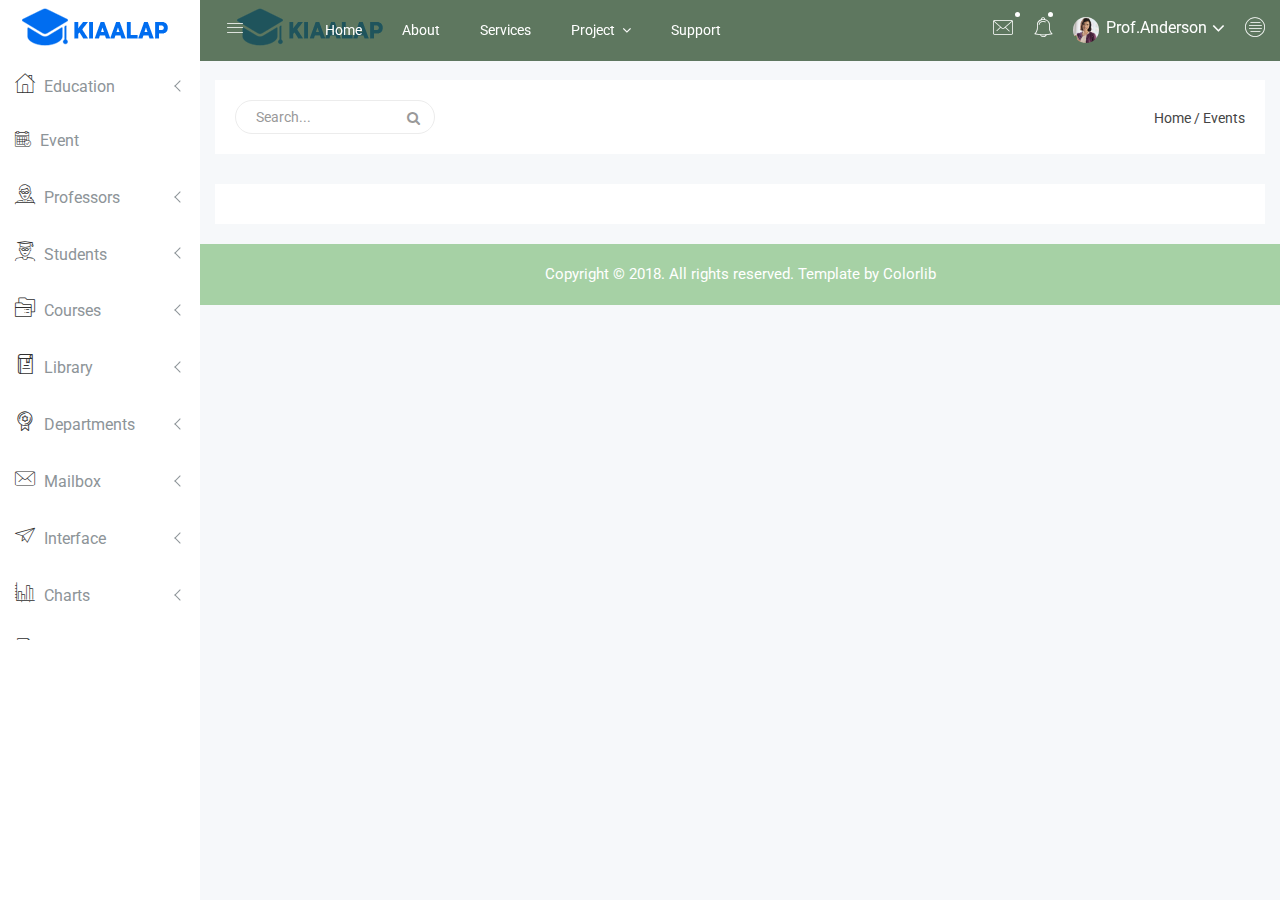
<file: events.html>
<!doctype html>
<html class="no-js" lang="en">

<head>
    <meta charset="utf-8">
    <meta http-equiv="x-ua-compatible" content="ie=edge">
    <title>Event | Kiaalap - Kiaalap Admin Template</title>
    <meta name="description" content="">
    <meta name="viewport" content="width=device-width, initial-scale=1">
    <!-- favicon
		============================================ -->
    <link rel="shortcut icon" type="image/x-icon" href="img/favicon.ico">
    <!-- Google Fonts
		============================================ -->
    <link href="https://fonts.googleapis.com/css?family=Roboto:100,300,400,700,900" rel="stylesheet">
    <!-- Bootstrap CSS
		============================================ -->
    <link rel="stylesheet" href="css/bootstrap.min.css">
    <!-- Bootstrap CSS
		============================================ -->
    <link rel="stylesheet" href="css/font-awesome.min.css">
    <!-- owl.carousel CSS
		============================================ -->
    <link rel="stylesheet" href="css/owl.carousel.css">
    <link rel="stylesheet" href="css/owl.theme.css">
    <link rel="stylesheet" href="css/owl.transitions.css">
    <!-- animate CSS
		============================================ -->
    <link rel="stylesheet" href="css/animate.css">
    <!-- normalize CSS
		============================================ -->
    <link rel="stylesheet" href="css/normalize.css">
    <!-- meanmenu icon CSS
		============================================ -->
    <link rel="stylesheet" href="css/meanmenu.min.css">
    <!-- main CSS
		============================================ -->
    <link rel="stylesheet" href="css/main.css">
    <!-- educate icon CSS
		============================================ -->
    <link rel="stylesheet" href="css/educate-custon-icon.css">
    <!-- morrisjs CSS
		============================================ -->
    <link rel="stylesheet" href="css/morrisjs/morris.css">
    <!-- mCustomScrollbar CSS
		============================================ -->
    <link rel="stylesheet" href="css/scrollbar/jquery.mCustomScrollbar.min.css">
    <!-- metisMenu CSS
		============================================ -->
    <link rel="stylesheet" href="css/metisMenu/metisMenu.min.css">
    <link rel="stylesheet" href="css/metisMenu/metisMenu-vertical.css">
    <!-- calendar CSS
		============================================ -->
    <link rel="stylesheet" href="css/calendar/fullcalendar.min.css">
    <link rel="stylesheet" href="css/calendar/fullcalendar.print.min.css">
    <!-- style CSS
		============================================ -->
    <link rel="stylesheet" href="style.css">
    <!-- responsive CSS
		============================================ -->
    <link rel="stylesheet" href="css/responsive.css">
    <!-- modernizr JS
		============================================ -->
    <script src="js/vendor/modernizr-2.8.3.min.js"></script>
</head>

<body>
    <!--[if lt IE 8]>
            <p class="browserupgrade">You are using an <strong>outdated</strong> browser. Please <a href="http://browsehappy.com/">upgrade your browser</a> to improve your experience.</p>
        <![endif]-->
    <!-- Start Left menu area -->
    <div class="left-sidebar-pro">
        <nav id="sidebar" class="">
            <div class="sidebar-header">
                <a href="index.html"><img class="main-logo" src="img/logo/logo.png" alt="" /></a>
                <strong><a href="index.html"><img src="img/logo/logosn.png" alt="" /></a></strong>
            </div>
            <div class="left-custom-menu-adp-wrap comment-scrollbar">
                <nav class="sidebar-nav left-sidebar-menu-pro">
                    <ul class="metismenu" id="menu1">
                        <li>
                            <a class="has-arrow" href="index.html">
								   <span class="educate-icon educate-home icon-wrap"></span>
								   <span class="mini-click-non">Education</span>
								</a>
                            <ul class="submenu-angle" aria-expanded="true">
                                <li><a title="Dashboard v.1" href="index.html"><span class="mini-sub-pro">Dashboard v.1</span></a></li>
                                <li><a title="Dashboard v.2" href="index-1.html"><span class="mini-sub-pro">Dashboard v.2</span></a></li>
                                <li><a title="Dashboard v.3" href="index-2.html"><span class="mini-sub-pro">Dashboard v.3</span></a></li>
                                <li><a title="Analytics" href="analytics.html"><span class="mini-sub-pro">Analytics</span></a></li>
                                <li><a title="Widgets" href="widgets.html"><span class="mini-sub-pro">Widgets</span></a></li>
                            </ul>
                        </li>
                        <li class="active">
                            <a title="Landing Page" href="events.html" aria-expanded="false"><span class="educate-icon educate-event icon-wrap sub-icon-mg" aria-hidden="true"></span> <span class="mini-click-non">Event</span></a>
                        </li>
                        <li>
                            <a class="has-arrow" href="all-professors.html" aria-expanded="false"><span class="educate-icon educate-professor icon-wrap"></span> <span class="mini-click-non">Professors</span></a>
                            <ul class="submenu-angle" aria-expanded="false">
                                <li><a title="All Professors" href="all-professors.html"><span class="mini-sub-pro">All Professors</span></a></li>
                                <li><a title="Add Professor" href="add-professor.html"><span class="mini-sub-pro">Add Professor</span></a></li>
                                <li><a title="Edit Professor" href="edit-professor.html"><span class="mini-sub-pro">Edit Professor</span></a></li>
                                <li><a title="Professor Profile" href="professor-profile.html"><span class="mini-sub-pro">Professor Profile</span></a></li>
                            </ul>
                        </li>
                        <li>
                            <a class="has-arrow" href="all-students.html" aria-expanded="false"><span class="educate-icon educate-student icon-wrap"></span> <span class="mini-click-non">Students</span></a>
                            <ul class="submenu-angle" aria-expanded="false">
                                <li><a title="All Students" href="all-students.html"><span class="mini-sub-pro">All Students</span></a></li>
                                <li><a title="Add Students" href="add-student.html"><span class="mini-sub-pro">Add Student</span></a></li>
                                <li><a title="Edit Students" href="edit-student.html"><span class="mini-sub-pro">Edit Student</span></a></li>
                                <li><a title="Students Profile" href="student-profile.html"><span class="mini-sub-pro">Student Profile</span></a></li>
                            </ul>
                        </li>
                        <li>
                            <a class="has-arrow" href="all-courses.html" aria-expanded="false"><span class="educate-icon educate-course icon-wrap"></span> <span class="mini-click-non">Courses</span></a>
                            <ul class="submenu-angle" aria-expanded="false">
                                <li><a title="All Courses" href="all-courses.html"><span class="mini-sub-pro">All Courses</span></a></li>
                                <li><a title="Add Courses" href="add-course.html"><span class="mini-sub-pro">Add Course</span></a></li>
                                <li><a title="Edit Courses" href="edit-course.html"><span class="mini-sub-pro">Edit Course</span></a></li>
                                <li><a title="Courses Profile" href="course-info.html"><span class="mini-sub-pro">Courses Info</span></a></li>
                                <li><a title="course Payment" href="course-payment.html"><span class="mini-sub-pro">Courses Payment</span></a></li>
                            </ul>
                        </li>
                        <li>
                            <a class="has-arrow" href="all-courses.html" aria-expanded="false"><span class="educate-icon educate-library icon-wrap"></span> <span class="mini-click-non">Library</span></a>
                            <ul class="submenu-angle" aria-expanded="false">
                                <li><a title="All Library" href="library-assets.html"><span class="mini-sub-pro">Library Assets</span></a></li>
                                <li><a title="Add Library" href="add-library-assets.html"><span class="mini-sub-pro">Add Library Asset</span></a></li>
                                <li><a title="Edit Library" href="edit-library-assets.html"><span class="mini-sub-pro">Edit Library Asset</span></a></li>
                            </ul>
                        </li>
                        <li>
                            <a class="has-arrow" href="all-courses.html" aria-expanded="false"><span class="educate-icon educate-department icon-wrap"></span> <span class="mini-click-non">Departments</span></a>
                            <ul class="submenu-angle" aria-expanded="false">
                                <li><a title="Departments List" href="departments.html"><span class="mini-sub-pro">Departments List</span></a></li>
                                <li><a title="Add Departments" href="add-department.html"><span class="mini-sub-pro">Add Departments</span></a></li>
                                <li><a title="Edit Departments" href="edit-department.html"><span class="mini-sub-pro">Edit Departments</span></a></li>
                            </ul>
                        </li>
                        <li>
                            <a class="has-arrow" href="mailbox.html" aria-expanded="false"><span class="educate-icon educate-message icon-wrap"></span> <span class="mini-click-non">Mailbox</span></a>
                            <ul class="submenu-angle" aria-expanded="false">
                                <li><a title="Inbox" href="mailbox.html"><span class="mini-sub-pro">Inbox</span></a></li>
                                <li><a title="View Mail" href="mailbox-view.html"><span class="mini-sub-pro">View Mail</span></a></li>
                                <li><a title="Compose Mail" href="mailbox-compose.html"><span class="mini-sub-pro">Compose Mail</span></a></li>
                            </ul>
                        </li>
                        <li>
                            <a class="has-arrow" href="mailbox.html" aria-expanded="false"><span class="educate-icon educate-interface icon-wrap"></span> <span class="mini-click-non">Interface</span></a>
                            <ul class="submenu-angle interface-mini-nb-dp" aria-expanded="false">
                                <li><a title="Google Map" href="google-map.html"><span class="mini-sub-pro">Google Map</span></a></li>
                                <li><a title="Data Maps" href="data-maps.html"><span class="mini-sub-pro">Data Maps</span></a></li>
                                <li><a title="Pdf Viewer" href="pdf-viewer.html"><span class="mini-sub-pro">Pdf Viewer</span></a></li>
                                <li><a title="X-Editable" href="x-editable.html"><span class="mini-sub-pro">X-Editable</span></a></li>
                                <li><a title="Code Editor" href="code-editor.html"><span class="mini-sub-pro">Code Editor</span></a></li>
                                <li><a title="Tree View" href="tree-view.html"><span class="mini-sub-pro">Tree View</span></a></li>
                                <li><a title="Preloader" href="preloader.html"><span class="mini-sub-pro">Preloader</span></a></li>
                                <li><a title="Images Cropper" href="images-cropper.html"><span class="mini-sub-pro">Images Cropper</span></a></li>
                            </ul>
                        </li>
                        <li>
                            <a class="has-arrow" href="mailbox.html" aria-expanded="false"><span class="educate-icon educate-charts icon-wrap"></span> <span class="mini-click-non">Charts</span></a>
                            <ul class="submenu-angle chart-mini-nb-dp" aria-expanded="false">
                                <li><a title="Bar Charts" href="bar-charts.html"><span class="mini-sub-pro">Bar Charts</span></a></li>
                                <li><a title="Line Charts" href="line-charts.html"><span class="mini-sub-pro">Line Charts</span></a></li>
                                <li><a title="Area Charts" href="area-charts.html"><span class="mini-sub-pro">Area Charts</span></a></li>
                                <li><a title="Rounded Charts" href="rounded-chart.html"><span class="mini-sub-pro">Rounded Charts</span></a></li>
                                <li><a title="C3 Charts" href="c3.html"><span class="mini-sub-pro">C3 Charts</span></a></li>
                                <li><a title="Sparkline Charts" href="sparkline.html"><span class="mini-sub-pro">Sparkline Charts</span></a></li>
                                <li><a title="Peity Charts" href="peity.html"><span class="mini-sub-pro">Peity Charts</span></a></li>
                            </ul>
                        </li>
                        <li>
                            <a class="has-arrow" href="mailbox.html" aria-expanded="false"><span class="educate-icon educate-data-table icon-wrap"></span> <span class="mini-click-non">Data Tables</span></a>
                            <ul class="submenu-angle" aria-expanded="false">
                                <li><a title="Peity Charts" href="static-table.html"><span class="mini-sub-pro">Static Table</span></a></li>
                                <li><a title="Data Table" href="data-table.html"><span class="mini-sub-pro">Data Table</span></a></li>
                            </ul>
                        </li>
                        <li>
                            <a class="has-arrow" href="mailbox.html" aria-expanded="false"><span class="educate-icon educate-form icon-wrap"></span> <span class="mini-click-non">Forms Elements</span></a>
                            <ul class="submenu-angle form-mini-nb-dp" aria-expanded="false">
                                <li><a title="Basic Form Elements" href="basic-form-element.html"><span class="mini-sub-pro">Bc Form Elements</span></a></li>
                                <li><a title="Advance Form Elements" href="advance-form-element.html"><span class="mini-sub-pro">Ad Form Elements</span></a></li>
                                <li><a title="Password Meter" href="password-meter.html"><span class="mini-sub-pro">Password Meter</span></a></li>
                                <li><a title="Multi Upload" href="multi-upload.html"><span class="mini-sub-pro">Multi Upload</span></a></li>
                                <li><a title="Text Editor" href="tinymc.html"><span class="mini-sub-pro">Text Editor</span></a></li>
                                <li><a title="Dual List Box" href="dual-list-box.html"><span class="mini-sub-pro">Dual List Box</span></a></li>
                            </ul>
                        </li>
                        <li>
                            <a class="has-arrow" href="mailbox.html" aria-expanded="false"><span class="educate-icon educate-apps icon-wrap"></span> <span class="mini-click-non">App views</span></a>
                            <ul class="submenu-angle app-mini-nb-dp" aria-expanded="false">
                                <li><a title="Notifications" href="notifications.html"><span class="mini-sub-pro">Notifications</span></a></li>
                                <li><a title="Alerts" href="alerts.html"><span class="mini-sub-pro">Alerts</span></a></li>
                                <li><a title="Modals" href="modals.html"><span class="mini-sub-pro">Modals</span></a></li>
                                <li><a title="Buttons" href="buttons.html"><span class="mini-sub-pro">Buttons</span></a></li>
                                <li><a title="Tabs" href="tabs.html"><span class="mini-sub-pro">Tabs</span></a></li>
                                <li><a title="Accordion" href="accordion.html"><span class="mini-sub-pro">Accordion</span></a></li>
                            </ul>
                        </li>
                        <li id="removable">
                            <a class="has-arrow" href="#" aria-expanded="false"><span class="educate-icon educate-pages icon-wrap"></span> <span class="mini-click-non">Pages</span></a>
                            <ul class="submenu-angle page-mini-nb-dp" aria-expanded="false">
                                <li><a title="Login" href="login.html"><span class="mini-sub-pro">Login</span></a></li>
                                <li><a title="Register" href="register.html"><span class="mini-sub-pro">Register</span></a></li>
                                <li><a title="Lock" href="lock.html"><span class="mini-sub-pro">Lock</span></a></li>
                                <li><a title="Password Recovery" href="password-recovery.html"><span class="mini-sub-pro">Password Recovery</span></a></li>
                                <li><a title="404 Page" href="404.html"><span class="mini-sub-pro">404 Page</span></a></li>
                                <li><a title="500 Page" href="500.html"><span class="mini-sub-pro">500 Page</span></a></li>
                            </ul>
                        </li>
                    </ul>
                </nav>
            </div>
        </nav>
    </div>
    <!-- End Left menu area -->
    <!-- Start Welcome area -->
    <div class="all-content-wrapper">
        <div class="container-fluid">
            <div class="row">
                <div class="col-lg-12 col-md-12 col-sm-12 col-xs-12">
                    <div class="logo-pro">
                        <a href="index.html"><img class="main-logo" src="img/logo/logo.png" alt="" /></a>
                    </div>
                </div>
            </div>
        </div>
        <div class="header-advance-area">
            <div class="header-top-area">
                <div class="container-fluid">
                    <div class="row">
                        <div class="col-lg-12 col-md-12 col-sm-12 col-xs-12">
                            <div class="header-top-wraper">
                                <div class="row">
                                    <div class="col-lg-1 col-md-0 col-sm-1 col-xs-12">
                                        <div class="menu-switcher-pro">
                                            <button type="button" id="sidebarCollapse" class="btn bar-button-pro header-drl-controller-btn btn-info navbar-btn">
													<i class="educate-icon educate-nav"></i>
												</button>
                                        </div>
                                    </div>
                                    <div class="col-lg-6 col-md-7 col-sm-6 col-xs-12">
                                        <div class="header-top-menu tabl-d-n">
                                            <ul class="nav navbar-nav mai-top-nav">
                                                <li class="nav-item"><a href="#" class="nav-link">Home</a>
                                                </li>
                                                <li class="nav-item"><a href="#" class="nav-link">About</a>
                                                </li>
                                                <li class="nav-item"><a href="#" class="nav-link">Services</a>
                                                </li>
                                                <li class="nav-item dropdown res-dis-nn">
                                                    <a href="#" data-toggle="dropdown" role="button" aria-expanded="false" class="nav-link dropdown-toggle">Project <span class="angle-down-topmenu"><i class="fa fa-angle-down"></i></span></a>
                                                    <div role="menu" class="dropdown-menu animated zoomIn">
                                                        <a href="#" class="dropdown-item">Documentation</a>
                                                        <a href="#" class="dropdown-item">Expert Backend</a>
                                                        <a href="#" class="dropdown-item">Expert FrontEnd</a>
                                                        <a href="#" class="dropdown-item">Contact Support</a>
                                                    </div>
                                                </li>
                                                <li class="nav-item"><a href="#" class="nav-link">Support</a>
                                                </li>
                                            </ul>
                                        </div>
                                    </div>
                                    <div class="col-lg-5 col-md-5 col-sm-12 col-xs-12">
                                        <div class="header-right-info">
                                            <ul class="nav navbar-nav mai-top-nav header-right-menu">
                                                <li class="nav-item dropdown">
                                                    <a href="#" data-toggle="dropdown" role="button" aria-expanded="false" class="nav-link dropdown-toggle"><i class="educate-icon educate-message edu-chat-pro" aria-hidden="true"></i><span class="indicator-ms"></span></a>
                                                    <div role="menu" class="author-message-top dropdown-menu animated zoomIn">
                                                        <div class="message-single-top">
                                                            <h1>Message</h1>
                                                        </div>
                                                        <ul class="message-menu">
                                                            <li>
                                                                <a href="#">
                                                                    <div class="message-img">
                                                                        <img src="img/contact/1.jpg" alt="">
                                                                    </div>
                                                                    <div class="message-content">
                                                                        <span class="message-date">16 Sept</span>
                                                                        <h2>Advanda Cro</h2>
                                                                        <p>Please done this project as soon possible.</p>
                                                                    </div>
                                                                </a>
                                                            </li>
                                                            <li>
                                                                <a href="#">
                                                                    <div class="message-img">
                                                                        <img src="img/contact/4.jpg" alt="">
                                                                    </div>
                                                                    <div class="message-content">
                                                                        <span class="message-date">16 Sept</span>
                                                                        <h2>Sulaiman din</h2>
                                                                        <p>Please done this project as soon possible.</p>
                                                                    </div>
                                                                </a>
                                                            </li>
                                                            <li>
                                                                <a href="#">
                                                                    <div class="message-img">
                                                                        <img src="img/contact/3.jpg" alt="">
                                                                    </div>
                                                                    <div class="message-content">
                                                                        <span class="message-date">16 Sept</span>
                                                                        <h2>Victor Jara</h2>
                                                                        <p>Please done this project as soon possible.</p>
                                                                    </div>
                                                                </a>
                                                            </li>
                                                            <li>
                                                                <a href="#">
                                                                    <div class="message-img">
                                                                        <img src="img/contact/2.jpg" alt="">
                                                                    </div>
                                                                    <div class="message-content">
                                                                        <span class="message-date">16 Sept</span>
                                                                        <h2>Victor Jara</h2>
                                                                        <p>Please done this project as soon possible.</p>
                                                                    </div>
                                                                </a>
                                                            </li>
                                                        </ul>
                                                        <div class="message-view">
                                                            <a href="#">View All Messages</a>
                                                        </div>
                                                    </div>
                                                </li>
                                                <li class="nav-item"><a href="#" data-toggle="dropdown" role="button" aria-expanded="false" class="nav-link dropdown-toggle"><i class="educate-icon educate-bell" aria-hidden="true"></i><span class="indicator-nt"></span></a>
                                                    <div role="menu" class="notification-author dropdown-menu animated zoomIn">
                                                        <div class="notification-single-top">
                                                            <h1>Notifications</h1>
                                                        </div>
                                                        <ul class="notification-menu">
                                                            <li>
                                                                <a href="#">
                                                                    <div class="notification-icon">
                                                                        <i class="educate-icon educate-checked edu-checked-pro admin-check-pro" aria-hidden="true"></i>
                                                                    </div>
                                                                    <div class="notification-content">
                                                                        <span class="notification-date">16 Sept</span>
                                                                        <h2>Advanda Cro</h2>
                                                                        <p>Please done this project as soon possible.</p>
                                                                    </div>
                                                                </a>
                                                            </li>
                                                            <li>
                                                                <a href="#">
                                                                    <div class="notification-icon">
                                                                        <i class="fa fa-cloud edu-cloud-computing-down" aria-hidden="true"></i>
                                                                    </div>
                                                                    <div class="notification-content">
                                                                        <span class="notification-date">16 Sept</span>
                                                                        <h2>Sulaiman din</h2>
                                                                        <p>Please done this project as soon possible.</p>
                                                                    </div>
                                                                </a>
                                                            </li>
                                                            <li>
                                                                <a href="#">
                                                                    <div class="notification-icon">
                                                                        <i class="fa fa-eraser edu-shield" aria-hidden="true"></i>
                                                                    </div>
                                                                    <div class="notification-content">
                                                                        <span class="notification-date">16 Sept</span>
                                                                        <h2>Victor Jara</h2>
                                                                        <p>Please done this project as soon possible.</p>
                                                                    </div>
                                                                </a>
                                                            </li>
                                                            <li>
                                                                <a href="#">
                                                                    <div class="notification-icon">
                                                                        <i class="fa fa-line-chart edu-analytics-arrow" aria-hidden="true"></i>
                                                                    </div>
                                                                    <div class="notification-content">
                                                                        <span class="notification-date">16 Sept</span>
                                                                        <h2>Victor Jara</h2>
                                                                        <p>Please done this project as soon possible.</p>
                                                                    </div>
                                                                </a>
                                                            </li>
                                                        </ul>
                                                        <div class="notification-view">
                                                            <a href="#">View All Notification</a>
                                                        </div>
                                                    </div>
                                                </li>
                                                <li class="nav-item">
                                                    <a href="#" data-toggle="dropdown" role="button" aria-expanded="false" class="nav-link dropdown-toggle">
															<img src="img/product/pro4.jpg" alt="" />
															<span class="admin-name">Prof.Anderson</span>
															<i class="fa fa-angle-down edu-icon edu-down-arrow"></i>
														</a>
                                                    <ul role="menu" class="dropdown-header-top author-log dropdown-menu animated zoomIn">
                                                        <li><a href="#"><span class="edu-icon edu-home-admin author-log-ic"></span>My Account</a>
                                                        </li>
                                                        <li><a href="#"><span class="edu-icon edu-user-rounded author-log-ic"></span>My Profile</a>
                                                        </li>
                                                        <li><a href="#"><span class="edu-icon edu-money author-log-ic"></span>User Billing</a>
                                                        </li>
                                                        <li><a href="#"><span class="edu-icon edu-settings author-log-ic"></span>Settings</a>
                                                        </li>
                                                        <li><a href="#"><span class="edu-icon edu-locked author-log-ic"></span>Log Out</a>
                                                        </li>
                                                    </ul>
                                                </li>
                                                <li class="nav-item nav-setting-open"><a href="#" data-toggle="dropdown" role="button" aria-expanded="false" class="nav-link dropdown-toggle"><i class="educate-icon educate-menu"></i></a>

                                                    <div role="menu" class="admintab-wrap menu-setting-wrap menu-setting-wrap-bg dropdown-menu animated zoomIn">
                                                        <ul class="nav nav-tabs custon-set-tab">
                                                            <li class="active"><a data-toggle="tab" href="#Notes">Notes</a>
                                                            </li>
                                                            <li><a data-toggle="tab" href="#Projects">Projects</a>
                                                            </li>
                                                            <li><a data-toggle="tab" href="#Settings">Settings</a>
                                                            </li>
                                                        </ul>

                                                        <div class="tab-content custom-bdr-nt">
                                                            <div id="Notes" class="tab-pane fade in active">
                                                                <div class="notes-area-wrap">
                                                                    <div class="note-heading-indicate">
                                                                        <h2><i class="fa fa-comments-o"></i> Latest Notes</h2>
                                                                        <p>You have 10 new message.</p>
                                                                    </div>
                                                                    <div class="notes-list-area notes-menu-scrollbar">
                                                                        <ul class="notes-menu-list">
                                                                            <li>
                                                                                <a href="#">
                                                                                    <div class="notes-list-flow">
                                                                                        <div class="notes-img">
                                                                                            <img src="img/contact/4.jpg" alt="" />
                                                                                        </div>
                                                                                        <div class="notes-content">
                                                                                            <p> The point of using Lorem Ipsum is that it has a more-or-less normal.</p>
                                                                                            <span>Yesterday 2:45 pm</span>
                                                                                        </div>
                                                                                    </div>
                                                                                </a>
                                                                            </li>
                                                                            <li>
                                                                                <a href="#">
                                                                                    <div class="notes-list-flow">
                                                                                        <div class="notes-img">
                                                                                            <img src="img/contact/1.jpg" alt="" />
                                                                                        </div>
                                                                                        <div class="notes-content">
                                                                                            <p> The point of using Lorem Ipsum is that it has a more-or-less normal.</p>
                                                                                            <span>Yesterday 2:45 pm</span>
                                                                                        </div>
                                                                                    </div>
                                                                                </a>
                                                                            </li>
                                                                            <li>
                                                                                <a href="#">
                                                                                    <div class="notes-list-flow">
                                                                                        <div class="notes-img">
                                                                                            <img src="img/contact/2.jpg" alt="" />
                                                                                        </div>
                                                                                        <div class="notes-content">
                                                                                            <p> The point of using Lorem Ipsum is that it has a more-or-less normal.</p>
                                                                                            <span>Yesterday 2:45 pm</span>
                                                                                        </div>
                                                                                    </div>
                                                                                </a>
                                                                            </li>
                                                                            <li>
                                                                                <a href="#">
                                                                                    <div class="notes-list-flow">
                                                                                        <div class="notes-img">
                                                                                            <img src="img/contact/3.jpg" alt="" />
                                                                                        </div>
                                                                                        <div class="notes-content">
                                                                                            <p> The point of using Lorem Ipsum is that it has a more-or-less normal.</p>
                                                                                            <span>Yesterday 2:45 pm</span>
                                                                                        </div>
                                                                                    </div>
                                                                                </a>
                                                                            </li>
                                                                            <li>
                                                                                <a href="#">
                                                                                    <div class="notes-list-flow">
                                                                                        <div class="notes-img">
                                                                                            <img src="img/contact/4.jpg" alt="" />
                                                                                        </div>
                                                                                        <div class="notes-content">
                                                                                            <p> The point of using Lorem Ipsum is that it has a more-or-less normal.</p>
                                                                                            <span>Yesterday 2:45 pm</span>
                                                                                        </div>
                                                                                    </div>
                                                                                </a>
                                                                            </li>
                                                                            <li>
                                                                                <a href="#">
                                                                                    <div class="notes-list-flow">
                                                                                        <div class="notes-img">
                                                                                            <img src="img/contact/1.jpg" alt="" />
                                                                                        </div>
                                                                                        <div class="notes-content">
                                                                                            <p> The point of using Lorem Ipsum is that it has a more-or-less normal.</p>
                                                                                            <span>Yesterday 2:45 pm</span>
                                                                                        </div>
                                                                                    </div>
                                                                                </a>
                                                                            </li>
                                                                            <li>
                                                                                <a href="#">
                                                                                    <div class="notes-list-flow">
                                                                                        <div class="notes-img">
                                                                                            <img src="img/contact/2.jpg" alt="" />
                                                                                        </div>
                                                                                        <div class="notes-content">
                                                                                            <p> The point of using Lorem Ipsum is that it has a more-or-less normal.</p>
                                                                                            <span>Yesterday 2:45 pm</span>
                                                                                        </div>
                                                                                    </div>
                                                                                </a>
                                                                            </li>
                                                                            <li>
                                                                                <a href="#">
                                                                                    <div class="notes-list-flow">
                                                                                        <div class="notes-img">
                                                                                            <img src="img/contact/1.jpg" alt="" />
                                                                                        </div>
                                                                                        <div class="notes-content">
                                                                                            <p> The point of using Lorem Ipsum is that it has a more-or-less normal.</p>
                                                                                            <span>Yesterday 2:45 pm</span>
                                                                                        </div>
                                                                                    </div>
                                                                                </a>
                                                                            </li>
                                                                            <li>
                                                                                <a href="#">
                                                                                    <div class="notes-list-flow">
                                                                                        <div class="notes-img">
                                                                                            <img src="img/contact/2.jpg" alt="" />
                                                                                        </div>
                                                                                        <div class="notes-content">
                                                                                            <p> The point of using Lorem Ipsum is that it has a more-or-less normal.</p>
                                                                                            <span>Yesterday 2:45 pm</span>
                                                                                        </div>
                                                                                    </div>
                                                                                </a>
                                                                            </li>
                                                                            <li>
                                                                                <a href="#">
                                                                                    <div class="notes-list-flow">
                                                                                        <div class="notes-img">
                                                                                            <img src="img/contact/3.jpg" alt="" />
                                                                                        </div>
                                                                                        <div class="notes-content">
                                                                                            <p> The point of using Lorem Ipsum is that it has a more-or-less normal.</p>
                                                                                            <span>Yesterday 2:45 pm</span>
                                                                                        </div>
                                                                                    </div>
                                                                                </a>
                                                                            </li>
                                                                        </ul>
                                                                    </div>
                                                                </div>
                                                            </div>
                                                            <div id="Projects" class="tab-pane fade">
                                                                <div class="projects-settings-wrap">
                                                                    <div class="note-heading-indicate">
                                                                        <h2><i class="fa fa-cube"></i> Latest projects</h2>
                                                                        <p> You have 20 projects. 5 not completed.</p>
                                                                    </div>
                                                                    <div class="project-st-list-area project-st-menu-scrollbar">
                                                                        <ul class="projects-st-menu-list">
                                                                            <li>
                                                                                <a href="#">
                                                                                    <div class="project-list-flow">
                                                                                        <div class="projects-st-heading">
                                                                                            <h2>Web Development</h2>
                                                                                            <p> The point of using Lorem Ipsum is that it has a more or less normal.</p>
                                                                                            <span class="project-st-time">1 hours ago</span>
                                                                                        </div>
                                                                                        <div class="projects-st-content">
                                                                                            <p>Completion with: 28%</p>
                                                                                            <div class="progress progress-mini">
                                                                                                <div style="width: 28%;" class="progress-bar progress-bar-danger hd-tp-1"></div>
                                                                                            </div>
                                                                                            <p>Project end: 4:00 pm - 12.06.2014</p>
                                                                                        </div>
                                                                                    </div>
                                                                                </a>
                                                                            </li>
                                                                            <li>
                                                                                <a href="#">
                                                                                    <div class="project-list-flow">
                                                                                        <div class="projects-st-heading">
                                                                                            <h2>Software Development</h2>
                                                                                            <p> The point of using Lorem Ipsum is that it has a more or less normal.</p>
                                                                                            <span class="project-st-time">2 hours ago</span>
                                                                                        </div>
                                                                                        <div class="projects-st-content project-rating-cl">
                                                                                            <p>Completion with: 68%</p>
                                                                                            <div class="progress progress-mini">
                                                                                                <div style="width: 68%;" class="progress-bar hd-tp-2"></div>
                                                                                            </div>
                                                                                            <p>Project end: 4:00 pm - 12.06.2014</p>
                                                                                        </div>
                                                                                    </div>
                                                                                </a>
                                                                            </li>
                                                                            <li>
                                                                                <a href="#">
                                                                                    <div class="project-list-flow">
                                                                                        <div class="projects-st-heading">
                                                                                            <h2>Graphic Design</h2>
                                                                                            <p> The point of using Lorem Ipsum is that it has a more or less normal.</p>
                                                                                            <span class="project-st-time">3 hours ago</span>
                                                                                        </div>
                                                                                        <div class="projects-st-content">
                                                                                            <p>Completion with: 78%</p>
                                                                                            <div class="progress progress-mini">
                                                                                                <div style="width: 78%;" class="progress-bar hd-tp-3"></div>
                                                                                            </div>
                                                                                            <p>Project end: 4:00 pm - 12.06.2014</p>
                                                                                        </div>
                                                                                    </div>
                                                                                </a>
                                                                            </li>
                                                                            <li>
                                                                                <a href="#">
                                                                                    <div class="project-list-flow">
                                                                                        <div class="projects-st-heading">
                                                                                            <h2>Web Design</h2>
                                                                                            <p> The point of using Lorem Ipsum is that it has a more or less normal.</p>
                                                                                            <span class="project-st-time">4 hours ago</span>
                                                                                        </div>
                                                                                        <div class="projects-st-content project-rating-cl2">
                                                                                            <p>Completion with: 38%</p>
                                                                                            <div class="progress progress-mini">
                                                                                                <div style="width: 38%;" class="progress-bar progress-bar-danger hd-tp-4"></div>
                                                                                            </div>
                                                                                            <p>Project end: 4:00 pm - 12.06.2014</p>
                                                                                        </div>
                                                                                    </div>
                                                                                </a>
                                                                            </li>
                                                                            <li>
                                                                                <a href="#">
                                                                                    <div class="project-list-flow">
                                                                                        <div class="projects-st-heading">
                                                                                            <h2>Business Card</h2>
                                                                                            <p> The point of using Lorem Ipsum is that it has a more or less normal.</p>
                                                                                            <span class="project-st-time">5 hours ago</span>
                                                                                        </div>
                                                                                        <div class="projects-st-content">
                                                                                            <p>Completion with: 28%</p>
                                                                                            <div class="progress progress-mini">
                                                                                                <div style="width: 28%;" class="progress-bar progress-bar-danger hd-tp-5"></div>
                                                                                            </div>
                                                                                            <p>Project end: 4:00 pm - 12.06.2014</p>
                                                                                        </div>
                                                                                    </div>
                                                                                </a>
                                                                            </li>
                                                                            <li>
                                                                                <a href="#">
                                                                                    <div class="project-list-flow">
                                                                                        <div class="projects-st-heading">
                                                                                            <h2>Ecommerce Business</h2>
                                                                                            <p> The point of using Lorem Ipsum is that it has a more or less normal.</p>
                                                                                            <span class="project-st-time">6 hours ago</span>
                                                                                        </div>
                                                                                        <div class="projects-st-content project-rating-cl">
                                                                                            <p>Completion with: 68%</p>
                                                                                            <div class="progress progress-mini">
                                                                                                <div style="width: 68%;" class="progress-bar hd-tp-6"></div>
                                                                                            </div>
                                                                                            <p>Project end: 4:00 pm - 12.06.2014</p>
                                                                                        </div>
                                                                                    </div>
                                                                                </a>
                                                                            </li>
                                                                            <li>
                                                                                <a href="#">
                                                                                    <div class="project-list-flow">
                                                                                        <div class="projects-st-heading">
                                                                                            <h2>Woocommerce Plugin</h2>
                                                                                            <p> The point of using Lorem Ipsum is that it has a more or less normal.</p>
                                                                                            <span class="project-st-time">7 hours ago</span>
                                                                                        </div>
                                                                                        <div class="projects-st-content">
                                                                                            <p>Completion with: 78%</p>
                                                                                            <div class="progress progress-mini">
                                                                                                <div style="width: 78%;" class="progress-bar"></div>
                                                                                            </div>
                                                                                            <p>Project end: 4:00 pm - 12.06.2014</p>
                                                                                        </div>
                                                                                    </div>
                                                                                </a>
                                                                            </li>
                                                                            <li>
                                                                                <a href="#">
                                                                                    <div class="project-list-flow">
                                                                                        <div class="projects-st-heading">
                                                                                            <h2>Wordpress Theme</h2>
                                                                                            <p> The point of using Lorem Ipsum is that it has a more or less normal.</p>
                                                                                            <span class="project-st-time">9 hours ago</span>
                                                                                        </div>
                                                                                        <div class="projects-st-content project-rating-cl2">
                                                                                            <p>Completion with: 38%</p>
                                                                                            <div class="progress progress-mini">
                                                                                                <div style="width: 38%;" class="progress-bar progress-bar-danger"></div>
                                                                                            </div>
                                                                                            <p>Project end: 4:00 pm - 12.06.2014</p>
                                                                                        </div>
                                                                                    </div>
                                                                                </a>
                                                                            </li>
                                                                        </ul>
                                                                    </div>
                                                                </div>
                                                            </div>
                                                            <div id="Settings" class="tab-pane fade">
                                                                <div class="setting-panel-area">
                                                                    <div class="note-heading-indicate">
                                                                        <h2><i class="fa fa-gears"></i> Settings Panel</h2>
                                                                        <p> You have 20 Settings. 5 not completed.</p>
                                                                    </div>
                                                                    <ul class="setting-panel-list">
                                                                        <li>
                                                                            <div class="checkbox-setting-pro">
                                                                                <div class="checkbox-title-pro">
                                                                                    <h2>Show notifications</h2>
                                                                                    <div class="ts-custom-check">
                                                                                        <div class="onoffswitch">
                                                                                            <input type="checkbox" name="collapsemenu" class="onoffswitch-checkbox" id="example">
                                                                                            <label class="onoffswitch-label" for="example">
																									<span class="onoffswitch-inner"></span>
																									<span class="onoffswitch-switch"></span>
																								</label>
                                                                                        </div>
                                                                                    </div>
                                                                                </div>
                                                                            </div>
                                                                        </li>
                                                                        <li>
                                                                            <div class="checkbox-setting-pro">
                                                                                <div class="checkbox-title-pro">
                                                                                    <h2>Disable Chat</h2>
                                                                                    <div class="ts-custom-check">
                                                                                        <div class="onoffswitch">
                                                                                            <input type="checkbox" name="collapsemenu" class="onoffswitch-checkbox" id="example3">
                                                                                            <label class="onoffswitch-label" for="example3">
																									<span class="onoffswitch-inner"></span>
																									<span class="onoffswitch-switch"></span>
																								</label>
                                                                                        </div>
                                                                                    </div>
                                                                                </div>
                                                                            </div>
                                                                        </li>
                                                                        <li>
                                                                            <div class="checkbox-setting-pro">
                                                                                <div class="checkbox-title-pro">
                                                                                    <h2>Enable history</h2>
                                                                                    <div class="ts-custom-check">
                                                                                        <div class="onoffswitch">
                                                                                            <input type="checkbox" name="collapsemenu" class="onoffswitch-checkbox" id="example4">
                                                                                            <label class="onoffswitch-label" for="example4">
																									<span class="onoffswitch-inner"></span>
																									<span class="onoffswitch-switch"></span>
																								</label>
                                                                                        </div>
                                                                                    </div>
                                                                                </div>
                                                                            </div>
                                                                        </li>
                                                                        <li>
                                                                            <div class="checkbox-setting-pro">
                                                                                <div class="checkbox-title-pro">
                                                                                    <h2>Show charts</h2>
                                                                                    <div class="ts-custom-check">
                                                                                        <div class="onoffswitch">
                                                                                            <input type="checkbox" name="collapsemenu" class="onoffswitch-checkbox" id="example7">
                                                                                            <label class="onoffswitch-label" for="example7">
																									<span class="onoffswitch-inner"></span>
																									<span class="onoffswitch-switch"></span>
																								</label>
                                                                                        </div>
                                                                                    </div>
                                                                                </div>
                                                                            </div>
                                                                        </li>
                                                                        <li>
                                                                            <div class="checkbox-setting-pro">
                                                                                <div class="checkbox-title-pro">
                                                                                    <h2>Update everyday</h2>
                                                                                    <div class="ts-custom-check">
                                                                                        <div class="onoffswitch">
                                                                                            <input type="checkbox" name="collapsemenu" checked="" class="onoffswitch-checkbox" id="example2">
                                                                                            <label class="onoffswitch-label" for="example2">
																									<span class="onoffswitch-inner"></span>
																									<span class="onoffswitch-switch"></span>
																								</label>
                                                                                        </div>
                                                                                    </div>
                                                                                </div>
                                                                            </div>
                                                                        </li>
                                                                        <li>
                                                                            <div class="checkbox-setting-pro">
                                                                                <div class="checkbox-title-pro">
                                                                                    <h2>Global search</h2>
                                                                                    <div class="ts-custom-check">
                                                                                        <div class="onoffswitch">
                                                                                            <input type="checkbox" name="collapsemenu" checked="" class="onoffswitch-checkbox" id="example6">
                                                                                            <label class="onoffswitch-label" for="example6">
																									<span class="onoffswitch-inner"></span>
																									<span class="onoffswitch-switch"></span>
																								</label>
                                                                                        </div>
                                                                                    </div>
                                                                                </div>
                                                                            </div>
                                                                        </li>
                                                                        <li>
                                                                            <div class="checkbox-setting-pro">
                                                                                <div class="checkbox-title-pro">
                                                                                    <h2>Offline users</h2>
                                                                                    <div class="ts-custom-check">
                                                                                        <div class="onoffswitch">
                                                                                            <input type="checkbox" name="collapsemenu" checked="" class="onoffswitch-checkbox" id="example5">
                                                                                            <label class="onoffswitch-label" for="example5">
																									<span class="onoffswitch-inner"></span>
																									<span class="onoffswitch-switch"></span>
																								</label>
                                                                                        </div>
                                                                                    </div>
                                                                                </div>
                                                                            </div>
                                                                        </li>
                                                                    </ul>

                                                                </div>
                                                            </div>
                                                        </div>
                                                    </div>
                                                </li>
                                            </ul>
                                        </div>
                                    </div>
                                </div>
                            </div>
                        </div>
                    </div>
                </div>
            </div>
            <!-- Mobile Menu start -->
            <div class="mobile-menu-area">
                <div class="container">
                    <div class="row">
                        <div class="col-lg-12 col-md-12 col-sm-12 col-xs-12">
                            <div class="mobile-menu">
                                <nav id="dropdown">
                                    <ul class="mobile-menu-nav">
                                        <li><a data-toggle="collapse" data-target="#Charts" href="#">Home <span class="admin-project-icon edu-icon edu-down-arrow"></span></a>
                                            <ul class="collapse dropdown-header-top">
                                                <li><a href="index.html">Dashboard v.1</a></li>
                                                <li><a href="index-1.html">Dashboard v.2</a></li>
                                                <li><a href="index-3.html">Dashboard v.3</a></li>
                                                <li><a href="analytics.html">Analytics</a></li>
                                                <li><a href="widgets.html">Widgets</a></li>
                                            </ul>
                                        </li>
                                        <li><a href="events.html">Event</a></li>
                                        <li><a data-toggle="collapse" data-target="#demoevent" href="#">Professors <span class="admin-project-icon edu-icon edu-down-arrow"></span></a>
                                            <ul id="demoevent" class="collapse dropdown-header-top">
                                                <li><a href="all-professors.html">All Professors</a>
                                                </li>
                                                <li><a href="add-professor.html">Add Professor</a>
                                                </li>
                                                <li><a href="edit-professor.html">Edit Professor</a>
                                                </li>
                                                <li><a href="professor-profile.html">Professor Profile</a>
                                                </li>
                                            </ul>
                                        </li>
                                        <li><a data-toggle="collapse" data-target="#demopro" href="#">Students <span class="admin-project-icon edu-icon edu-down-arrow"></span></a>
                                            <ul id="demopro" class="collapse dropdown-header-top">
                                                <li><a href="all-students.html">All Students</a>
                                                </li>
                                                <li><a href="add-student.html">Add Student</a>
                                                </li>
                                                <li><a href="edit-student.html">Edit Student</a>
                                                </li>
                                                <li><a href="student-profile.html">Student Profile</a>
                                                </li>
                                            </ul>
                                        </li>
                                        <li><a data-toggle="collapse" data-target="#democrou" href="#">Courses <span class="admin-project-icon edu-icon edu-down-arrow"></span></a>
                                            <ul id="democrou" class="collapse dropdown-header-top">
                                                <li><a href="all-courses.html">All Courses</a>
                                                </li>
                                                <li><a href="add-course.html">Add Course</a>
                                                </li>
                                                <li><a href="edit-course.html">Edit Course</a>
                                                </li>
                                                <li><a href="course-profile.html">Courses Info</a>
                                                </li>
                                                <li><a href="course-payment.html">Courses Payment</a>
                                                </li>
                                            </ul>
                                        </li>
                                        <li><a data-toggle="collapse" data-target="#demolibra" href="#">Library <span class="admin-project-icon edu-icon edu-down-arrow"></span></a>
                                            <ul id="demolibra" class="collapse dropdown-header-top">
                                                <li><a href="library-assets.html">Library Assets</a>
                                                </li>
                                                <li><a href="add-library-assets.html">Add Library Asset</a>
                                                </li>
                                                <li><a href="edit-library-assets.html">Edit Library Asset</a>
                                                </li>
                                            </ul>
                                        </li>
                                        <li><a data-toggle="collapse" data-target="#demodepart" href="#">Departments <span class="admin-project-icon edu-icon edu-down-arrow"></span></a>
                                            <ul id="demodepart" class="collapse dropdown-header-top">
                                                <li><a href="departments.html">Departments List</a>
                                                </li>
                                                <li><a href="add-department.html">Add Departments</a>
                                                </li>
                                                <li><a href="edit-department.html">Edit Departments</a>
                                                </li>
                                            </ul>
                                        </li>
                                        <li><a data-toggle="collapse" data-target="#demo" href="#">Mailbox <span class="admin-project-icon edu-icon edu-down-arrow"></span></a>
                                            <ul id="demo" class="collapse dropdown-header-top">
                                                <li><a href="mailbox.html">Inbox</a>
                                                </li>
                                                <li><a href="mailbox-view.html">View Mail</a>
                                                </li>
                                                <li><a href="mailbox-compose.html">Compose Mail</a>
                                                </li>
                                            </ul>
                                        </li>
                                        <li><a data-toggle="collapse" data-target="#Miscellaneousmob" href="#">Interface <span class="admin-project-icon edu-icon edu-down-arrow"></span></a>
                                            <ul id="Miscellaneousmob" class="collapse dropdown-header-top">
                                                <li><a href="google-map.html">Google Map</a>
                                                </li>
                                                <li><a href="data-maps.html">Data Maps</a>
                                                </li>
                                                <li><a href="pdf-viewer.html">Pdf Viewer</a>
                                                </li>
                                                <li><a href="x-editable.html">X-Editable</a>
                                                </li>
                                                <li><a href="code-editor.html">Code Editor</a>
                                                </li>
                                                <li><a href="tree-view.html">Tree View</a>
                                                </li>
                                                <li><a href="preloader.html">Preloader</a>
                                                </li>
                                                <li><a href="images-cropper.html">Images Cropper</a>
                                                </li>
                                            </ul>
                                        </li>
                                        <li><a data-toggle="collapse" data-target="#Chartsmob" href="#">Charts <span class="admin-project-icon edu-icon edu-down-arrow"></span></a>
                                            <ul id="Chartsmob" class="collapse dropdown-header-top">
                                                <li><a href="bar-charts.html">Bar Charts</a>
                                                </li>
                                                <li><a href="line-charts.html">Line Charts</a>
                                                </li>
                                                <li><a href="area-charts.html">Area Charts</a>
                                                </li>
                                                <li><a href="rounded-chart.html">Rounded Charts</a>
                                                </li>
                                                <li><a href="c3.html">C3 Charts</a>
                                                </li>
                                                <li><a href="sparkline.html">Sparkline Charts</a>
                                                </li>
                                                <li><a href="peity.html">Peity Charts</a>
                                                </li>
                                            </ul>
                                        </li>
                                        <li><a data-toggle="collapse" data-target="#Tablesmob" href="#">Tables <span class="admin-project-icon edu-icon edu-down-arrow"></span></a>
                                            <ul id="Tablesmob" class="collapse dropdown-header-top">
                                                <li><a href="static-table.html">Static Table</a>
                                                </li>
                                                <li><a href="data-table.html">Data Table</a>
                                                </li>
                                            </ul>
                                        </li>
                                        <li><a data-toggle="collapse" data-target="#formsmob" href="#">Forms <span class="admin-project-icon edu-icon edu-down-arrow"></span></a>
                                            <ul id="formsmob" class="collapse dropdown-header-top">
                                                <li><a href="basic-form-element.html">Basic Form Elements</a>
                                                </li>
                                                <li><a href="advance-form-element.html">Advanced Form Elements</a>
                                                </li>
                                                <li><a href="password-meter.html">Password Meter</a>
                                                </li>
                                                <li><a href="multi-upload.html">Multi Upload</a>
                                                </li>
                                                <li><a href="tinymc.html">Text Editor</a>
                                                </li>
                                                <li><a href="dual-list-box.html">Dual List Box</a>
                                                </li>
                                            </ul>
                                        </li>
                                        <li><a data-toggle="collapse" data-target="#Appviewsmob" href="#">App views <span class="admin-project-icon edu-icon edu-down-arrow"></span></a>
                                            <ul id="Appviewsmob" class="collapse dropdown-header-top">
                                                <li><a href="basic-form-element.html">Basic Form Elements</a>
                                                </li>
                                                <li><a href="advance-form-element.html">Advanced Form Elements</a>
                                                </li>
                                                <li><a href="password-meter.html">Password Meter</a>
                                                </li>
                                                <li><a href="multi-upload.html">Multi Upload</a>
                                                </li>
                                                <li><a href="tinymc.html">Text Editor</a>
                                                </li>
                                                <li><a href="dual-list-box.html">Dual List Box</a>
                                                </li>
                                            </ul>
                                        </li>
                                        <li><a data-toggle="collapse" data-target="#Pagemob" href="#">Pages <span class="admin-project-icon edu-icon edu-down-arrow"></span></a>
                                            <ul id="Pagemob" class="collapse dropdown-header-top">
                                                <li><a href="login.html">Login</a>
                                                </li>
                                                <li><a href="register.html">Register</a>
                                                </li>
                                                <li><a href="lock.html">Lock</a>
                                                </li>
                                                <li><a href="password-recovery.html">Password Recovery</a>
                                                </li>
                                                <li><a href="404.html">404 Page</a></li>
                                                <li><a href="500.html">500 Page</a></li>
                                            </ul>
                                        </li>
                                    </ul>
                                </nav>
                            </div>
                        </div>
                    </div>
                </div>
            </div>
            <!-- Mobile Menu end -->
            <div class="breadcome-area">
                <div class="container-fluid">
                    <div class="row">
                        <div class="col-lg-12 col-md-12 col-sm-12 col-xs-12">
                            <div class="breadcome-list">
                                <div class="row">
                                    <div class="col-lg-6 col-md-6 col-sm-6 col-xs-12">
                                        <div class="breadcome-heading">
                                            <form role="search" class="sr-input-func">
                                                <input type="text" placeholder="Search..." class="search-int form-control">
                                                <a href="#"><i class="fa fa-search"></i></a>
                                            </form>
                                        </div>
                                    </div>
                                    <div class="col-lg-6 col-md-6 col-sm-6 col-xs-12">
                                        <ul class="breadcome-menu">
                                            <li><a href="#">Home</a> <span class="bread-slash">/</span>
                                            </li>
                                            <li><span class="bread-blod">Events</span>
                                            </li>
                                        </ul>
                                    </div>
                                </div>
                            </div>
                        </div>
                    </div>
                </div>
            </div>
        </div>
        <div class="calender-area mg-b-15">
            <div class="container-fluid">
                <div class="row">
                    <div class="col-lg-12">
                        <div class="calender-inner">
                            <div id='calendar'></div>
                        </div>
                    </div>
                </div>
            </div>
        </div>
        <div class="footer-copyright-area">
            <div class="container-fluid">
                <div class="row">
                    <div class="col-lg-12">
                        <div class="footer-copy-right">
                            <p>Copyright © 2018. All rights reserved. Template by <a href="https://colorlib.com/wp/templates/">Colorlib</a></p>
                        </div>
                    </div>
                </div>
            </div>
        </div>
    </div>

    <!-- jquery
		============================================ -->
    <script src="js/vendor/jquery-1.12.4.min.js"></script>
    <!-- bootstrap JS
		============================================ -->
    <script src="js/bootstrap.min.js"></script>
    <!-- wow JS
		============================================ -->
    <script src="js/wow.min.js"></script>
    <!-- price-slider JS
		============================================ -->
    <script src="js/jquery-price-slider.js"></script>
    <!-- meanmenu JS
		============================================ -->
    <script src="js/jquery.meanmenu.js"></script>
    <!-- owl.carousel JS
		============================================ -->
    <script src="js/owl.carousel.min.js"></script>
    <!-- sticky JS
		============================================ -->
    <script src="js/jquery.sticky.js"></script>
    <!-- scrollUp JS
		============================================ -->
    <script src="js/jquery.scrollUp.min.js"></script>
    <!-- mCustomScrollbar JS
		============================================ -->
    <script src="js/scrollbar/jquery.mCustomScrollbar.concat.min.js"></script>
    <script src="js/scrollbar/mCustomScrollbar-active.js"></script>
    <!-- metisMenu JS
		============================================ -->
    <script src="js/metisMenu/metisMenu.min.js"></script>
    <script src="js/metisMenu/metisMenu-active.js"></script>
    <!-- morrisjs JS
		============================================ -->
    <script src="js/sparkline/jquery.sparkline.min.js"></script>
    <script src="js/sparkline/jquery.charts-sparkline.js"></script>
    <script src="js/sparkline/sparkline-active.js"></script>
    <!-- calendar JS
		============================================ -->
    <script src="js/calendar/moment.min.js"></script>
    <script src="js/calendar/fullcalendar.min.js"></script>
    <script src="js/calendar/fullcalendar-active.js"></script>
    <!-- plugins JS
		============================================ -->
    <script src="js/plugins.js"></script>
    <!-- main JS
		============================================ -->
    <script src="js/main.js"></script>
    <!-- tawk chat JS
		============================================ -->
    <script src="js/tawk-chat.js"></script>
</body>

</html>
</file>
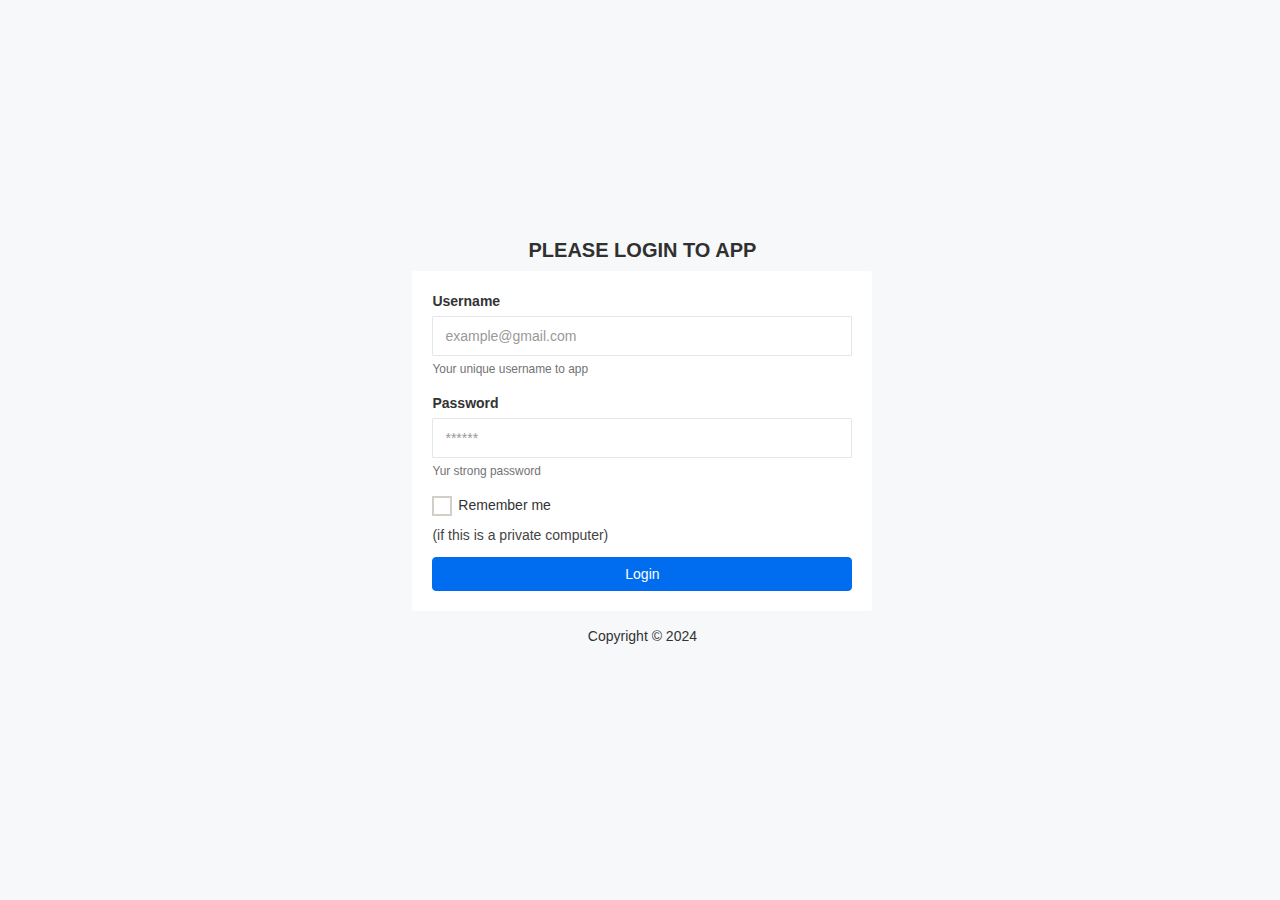
<file: login.html>
<!doctype html>
<html class="no-js" lang="en">

<head>
    <meta charset="utf-8">
    <meta http-equiv="x-ua-compatible" content="ie=edge">
    <title>Login | Kaniba booking portal</title>
    <meta name="description" content="">
    <meta name="viewport" content="width=device-width, initial-scale=1">
    <!-- favicon
		============================================ -->
    <link rel="shortcut icon" type="image/x-icon" href="img/logo.png">
    <!-- Google Fonts
		============================================ -->
    <link href="https://fonts.googleapis.com/css?family=Play:400,700" rel="stylesheet">
    <!-- Bootstrap CSS
		============================================ -->
    <link rel="stylesheet" href="css/bootstrap.min.css">
    <!-- Bootstrap CSS
		============================================ -->
    <link rel="stylesheet" href="css/font-awesome.min.css">
    <!-- owl.carousel CSS
		============================================ -->
    <link rel="stylesheet" href="css/owl.carousel.css">
    <link rel="stylesheet" href="css/owl.theme.css">
    <link rel="stylesheet" href="css/owl.transitions.css">
    <!-- animate CSS
		============================================ -->
    <link rel="stylesheet" href="css/animate.css">
    <!-- normalize CSS
		============================================ -->
    <link rel="stylesheet" href="css/normalize.css">
    <!-- main CSS
		============================================ -->
    <link rel="stylesheet" href="css/main.css">
    <!-- morrisjs CSS
		============================================ -->
    <link rel="stylesheet" href="css/morrisjs/morris.css">
    <!-- mCustomScrollbar CSS
		============================================ -->
    <link rel="stylesheet" href="css/scrollbar/jquery.mCustomScrollbar.min.css">
    <!-- metisMenu CSS
		============================================ -->
    <link rel="stylesheet" href="css/metisMenu/metisMenu.min.css">
    <link rel="stylesheet" href="css/metisMenu/metisMenu-vertical.css">
    <!-- calendar CSS
		============================================ -->
    <link rel="stylesheet" href="css/calendar/fullcalendar.min.css">
    <link rel="stylesheet" href="css/calendar/fullcalendar.print.min.css">
    <!-- forms CSS
		============================================ -->
    <link rel="stylesheet" href="css/form/all-type-forms.css">
    <!-- style CSS
		============================================ -->
    <link rel="stylesheet" href="style.css">
    <!-- responsive CSS
		============================================ -->
    <link rel="stylesheet" href="css/responsive.css">
    <!-- modernizr JS
		============================================ -->
    <script src="js/vendor/modernizr-2.8.3.min.js"></script>
</head>

<body>
    <!--[if lt IE 8]>
		<p class="browserupgrade">You are using an <strong>outdated</strong> browser. Please <a href="http://browsehappy.com/">upgrade your browser</a> to improve your experience.</p>
	<![endif]-->
	<div class="error-pagewrap">
		<div class="error-page-int">
			<div class="text-center m-b-md custom-login">
				<h3>PLEASE LOGIN TO APP</h3>
			</div>
			<div class="content-error">
				<div class="hpanel">
                    <div class="panel-body">
                       
                            <div class="form-group">
                                <label class="control-label" for="username">Username</label>
                                <input type="text" placeholder="example@gmail.com" title="Please enter you username" required value="" name="username" id="username" class="form-control" >
                                <span class="help-block small">Your unique username to app</span>
                            </div>
                            <div class="form-group">
                                <label class="control-label" for="password">Password</label>
                                <input type="password" title="Please enter your password" placeholder="******" required value="" name="password" id="password" class="form-control">
                                <span class="help-block small">Yur strong password</span>
                            </div>
                            <div class="checkbox login-checkbox">
                                <label>
										<input type="checkbox" class="i-checks"> Remember me </label>
                                <p class="help-block small">(if this is a private computer)</p>
                            </div>
                            <button class="btn btn-success btn-block loginbtn" onclick="loginUser()">Login</button>
                            <span id="Invalid-login"></span>
                   
                    </div>
                </div>
			</div>
			<div class="text-center login-footer">
				<p>Copyright © 2024</p>
			</div>
		</div>   
    </div>

    <!-- jquery
		============================================ -->
    <script src="js/vendor/jquery-1.12.4.min.js"></script>
    <script src="kanibaJS/userlogin.js"></script>

    <!-- bootstrap JS
		============================================ -->
    <script src="js/bootstrap.min.js"></script>
    <!-- wow JS
		============================================ -->
    <script src="js/wow.min.js"></script>
    <!-- price-slider JS
		============================================ -->
    <script src="js/jquery-price-slider.js"></script>
    <!-- meanmenu JS
		============================================ -->
    <script src="js/jquery.meanmenu.js"></script>
    <!-- owl.carousel JS
		============================================ -->
    <script src="js/owl.carousel.min.js"></script>
    <!-- sticky JS
		============================================ -->
    <script src="js/jquery.sticky.js"></script>
    <!-- scrollUp JS
		============================================ -->
    <script src="js/jquery.scrollUp.min.js"></script>
    <!-- mCustomScrollbar JS
		============================================ -->
    <script src="js/scrollbar/jquery.mCustomScrollbar.concat.min.js"></script>
    <script src="js/scrollbar/mCustomScrollbar-active.js"></script>
    <!-- metisMenu JS
		============================================ -->
    <script src="js/metisMenu/metisMenu.min.js"></script>
    <script src="js/metisMenu/metisMenu-active.js"></script>
    <!-- tab JS
		============================================ -->
    <script src="js/tab.js"></script>
    <!-- icheck JS
		============================================ -->
    <script src="js/icheck/icheck.min.js"></script>
    <script src="js/icheck/icheck-active.js"></script>
    <!-- plugins JS
		============================================ -->
    <script src="js/plugins.js"></script>
    <!-- main JS
		============================================ -->
    <script src="js/main.js"></script>
    <!-- tawk chat JS
		============================================ -->
</body>

</html>
</file>
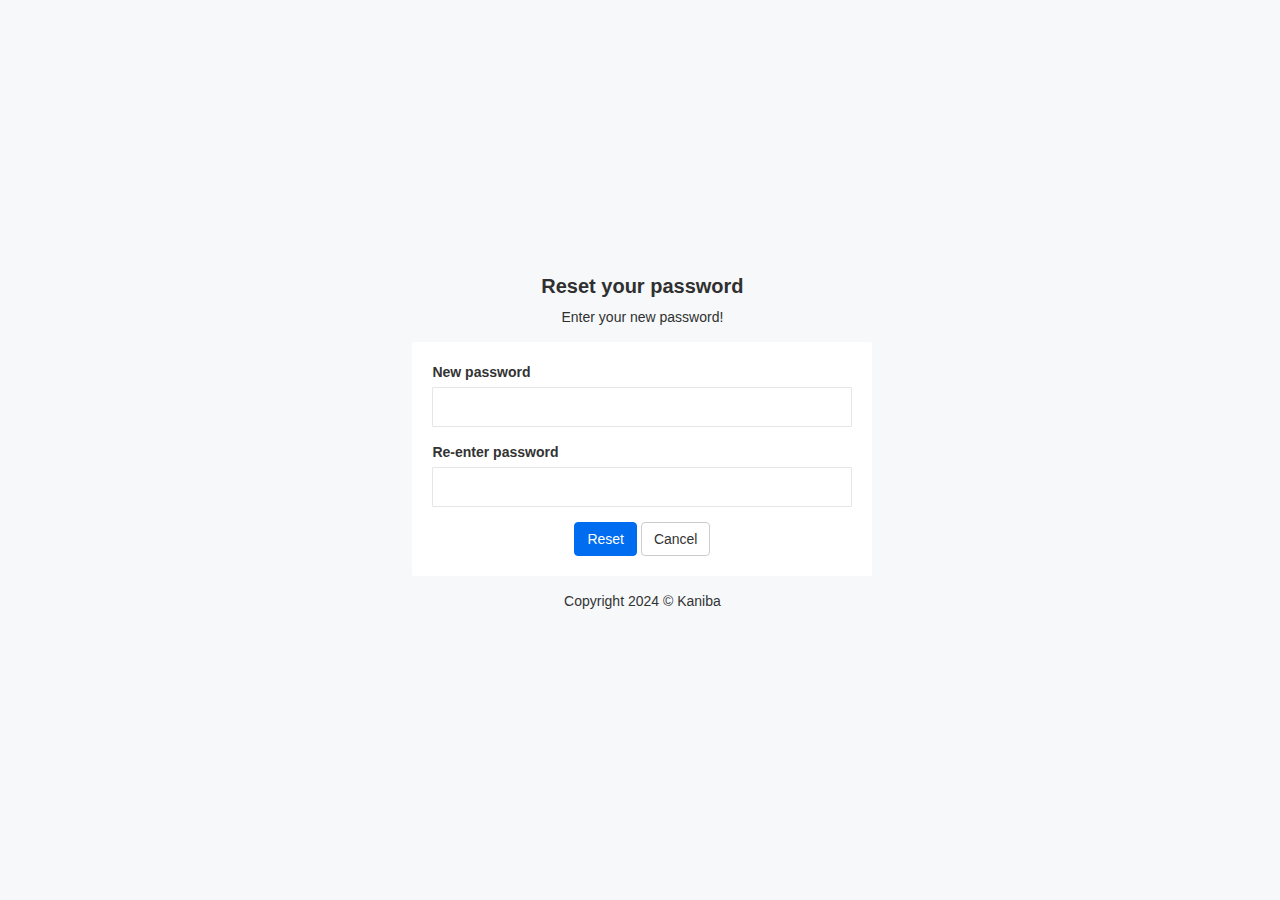
<file: NewPassword.html>
<!doctype html>
<html class="no-js" lang="en">

<head>
    <meta charset="utf-8">
    <meta http-equiv="x-ua-compatible" content="ie=edge">
    <title>Reset password | Kaniba</title>
    <meta name="description" content="">
    <meta name="viewport" content="width=device-width, initial-scale=1">
    <!-- favicon
		============================================ -->
    <link rel="shortcut icon" type="image/x-icon" href="img/logo.png">
    <!-- Google Fonts
		============================================ -->
    <link href="https://fonts.googleapis.com/css?family=Play:400,700" rel="stylesheet">
    <!-- Bootstrap CSS
		============================================ -->
    <link rel="stylesheet" href="css/bootstrap.min.css">
    <!-- Bootstrap CSS
		============================================ -->
    <link rel="stylesheet" href="css/font-awesome.min.css">
    <!-- owl.carousel CSS
		============================================ -->
    <link rel="stylesheet" href="css/owl.carousel.css">
    <link rel="stylesheet" href="css/owl.theme.css">
    <link rel="stylesheet" href="css/owl.transitions.css">
    <!-- animate CSS
		============================================ -->
    <link rel="stylesheet" href="css/animate.css">
    <!-- normalize CSS
		============================================ -->
    <link rel="stylesheet" href="css/normalize.css">
    <!-- main CSS
		============================================ -->
    <link rel="stylesheet" href="css/main.css">
    <!-- morrisjs CSS
		============================================ -->
    <link rel="stylesheet" href="css/morrisjs/morris.css">
    <!-- mCustomScrollbar CSS
		============================================ -->
    <link rel="stylesheet" href="css/scrollbar/jquery.mCustomScrollbar.min.css">
    <!-- metisMenu CSS
		============================================ -->
    <link rel="stylesheet" href="css/metisMenu/metisMenu.min.css">
    <link rel="stylesheet" href="css/metisMenu/metisMenu-vertical.css">
    <!-- calendar CSS
		============================================ -->
    <link rel="stylesheet" href="css/calendar/fullcalendar.min.css">
    <link rel="stylesheet" href="css/calendar/fullcalendar.print.min.css">
    <!-- forms CSS
		============================================ -->
    <link rel="stylesheet" href="css/form/all-type-forms.css">
    <!-- style CSS
		============================================ -->
    <link rel="stylesheet" href="style.css">
    <!-- responsive CSS
		============================================ -->
    <link rel="stylesheet" href="css/responsive.css">
    <!-- modernizr JS
		============================================ -->
    <script src="js/vendor/modernizr-2.8.3.min.js"></script>
</head>

<body>
    <!--[if lt IE 8]>
		<p class="browserupgrade">You are using an <strong>outdated</strong> browser. Please <a href="http://browsehappy.com/">upgrade your browser</a> to improve your experience.</p>
	<![endif]-->
	<div class="error-pagewrap">
		<div class="error-page-int">
			<div class="text-center custom-login">
				<h3>Reset your password</h3>
				<p>Enter your new password!</p>
			</div>
			<div class="content-error">
				<div class="hpanel">
                    <div class="panel-body">
                        <form action="#" id="loginForm">
                            <div class="row">
                                <div class="form-group col-lg-12">
                                    <label>New password</label>
                                    <input class="form-control">
                                </div>
                                <div class="form-group col-lg-12">
                                    <label>Re-enter password</label>
                                    <input class="form-control">
                                </div>
                               
                            </div>
                            <div class="text-center">
                                <button class="btn btn-success loginbtn">Reset</button>
                                <button class="btn btn-default">Cancel</button>
                            </div>
                        </form>
                    </div>
                </div>
			</div>
			<div class="text-center login-footer">
				<p>Copyright 2024 © Kaniba</p>
			</div>
		</div>   
    </div>
    <!-- jquery
		============================================ -->
    <script src="js/vendor/jquery-1.12.4.min.js"></script>
    <!-- bootstrap JS
		============================================ -->
    <script src="js/bootstrap.min.js"></script>
    <!-- wow JS
		============================================ -->
    <script src="js/wow.min.js"></script>
    <!-- price-slider JS
		============================================ -->
    <script src="js/jquery-price-slider.js"></script>
    <!-- meanmenu JS
		============================================ -->
    <script src="js/jquery.meanmenu.js"></script>
    <!-- owl.carousel JS
		============================================ -->
    <script src="js/owl.carousel.min.js"></script>
    <!-- sticky JS
		============================================ -->
    <script src="js/jquery.sticky.js"></script>
    <!-- scrollUp JS
		============================================ -->
    <script src="js/jquery.scrollUp.min.js"></script>
    <!-- mCustomScrollbar JS
		============================================ -->
    <script src="js/scrollbar/jquery.mCustomScrollbar.concat.min.js"></script>
    <script src="js/scrollbar/mCustomScrollbar-active.js"></script>
    <!-- metisMenu JS
		============================================ -->
    <script src="js/metisMenu/metisMenu.min.js"></script>
    <script src="js/metisMenu/metisMenu-active.js"></script>
    <!-- tab JS
		============================================ -->
    <script src="js/tab.js"></script>
    <!-- icheck JS
		============================================ -->
    <script src="js/icheck/icheck.min.js"></script>
    <script src="js/icheck/icheck-active.js"></script>
    <!-- plugins JS
		============================================ -->
    <script src="js/plugins.js"></script>
    <!-- main JS
		============================================ -->
    <script src="js/main.js"></script>
    <!-- tawk chat JS
		============================================ -->
    <script src="js/tawk-chat.js"></script>
</body>

</html>
</file>
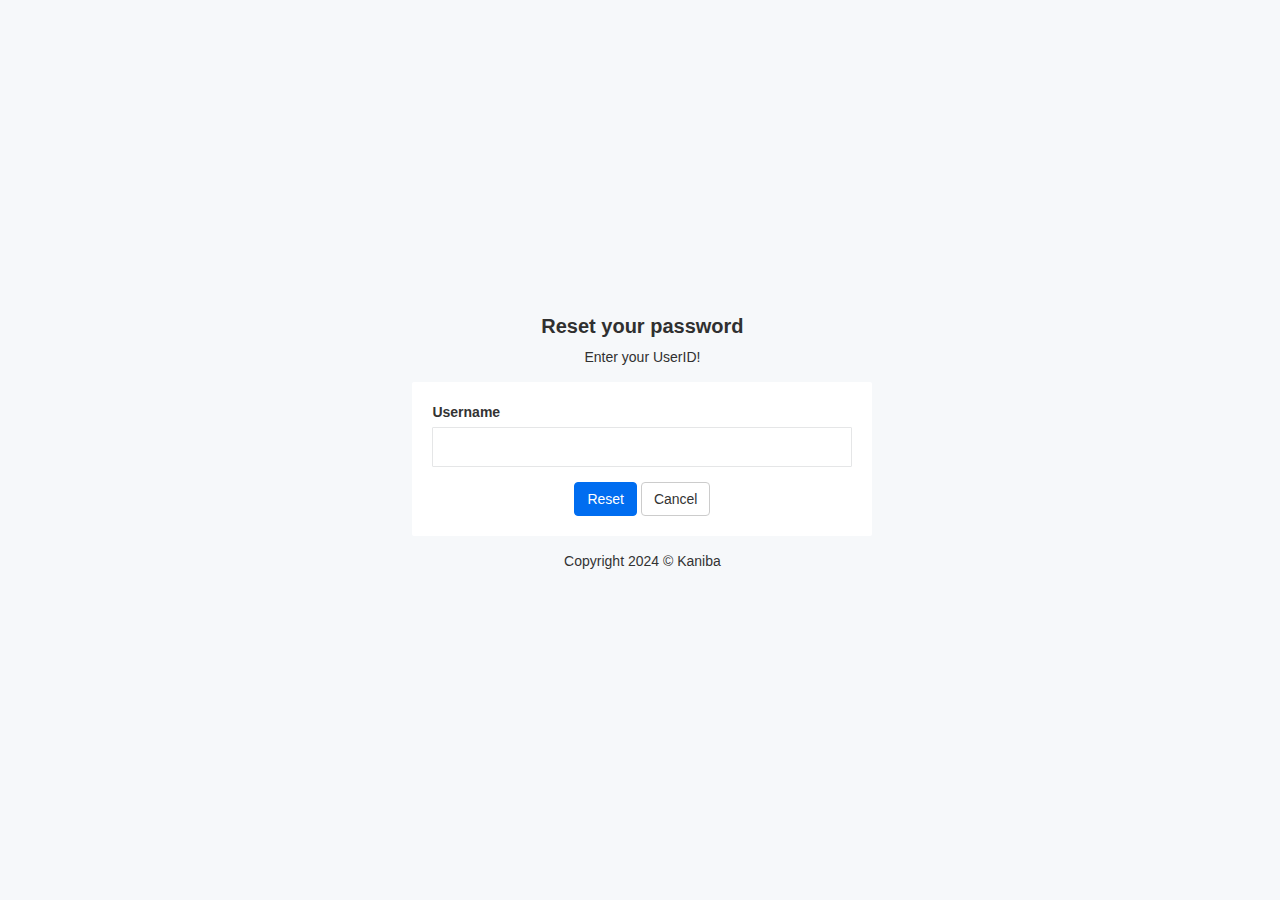
<file: ResetPassword.html>
<!doctype html>
<html class="no-js" lang="en">

<head>
    <meta charset="utf-8">
    <meta http-equiv="x-ua-compatible" content="ie=edge">
    <title>Reset password | Kaniba</title>
    <meta name="description" content="">
    <meta name="viewport" content="width=device-width, initial-scale=1">
    <!-- favicon
		============================================ -->
    <link rel="shortcut icon" type="image/x-icon" href="img/logo.png">
    <!-- Google Fonts
		============================================ -->
    <link href="https://fonts.googleapis.com/css?family=Play:400,700" rel="stylesheet">
    <!-- Bootstrap CSS
		============================================ -->
    <link rel="stylesheet" href="css/bootstrap.min.css">
    <!-- Bootstrap CSS
		============================================ -->
    <link rel="stylesheet" href="css/font-awesome.min.css">
    <!-- owl.carousel CSS
		============================================ -->
    <link rel="stylesheet" href="css/owl.carousel.css">
    <link rel="stylesheet" href="css/owl.theme.css">
    <link rel="stylesheet" href="css/owl.transitions.css">
    <!-- animate CSS
		============================================ -->
    <link rel="stylesheet" href="css/animate.css">
    <!-- normalize CSS
		============================================ -->
    <link rel="stylesheet" href="css/normalize.css">
    <!-- main CSS
		============================================ -->
    <link rel="stylesheet" href="css/main.css">
    <!-- morrisjs CSS
		============================================ -->
    <link rel="stylesheet" href="css/morrisjs/morris.css">
    <!-- mCustomScrollbar CSS
		============================================ -->
    <link rel="stylesheet" href="css/scrollbar/jquery.mCustomScrollbar.min.css">
    <!-- metisMenu CSS
		============================================ -->
    <link rel="stylesheet" href="css/metisMenu/metisMenu.min.css">
    <link rel="stylesheet" href="css/metisMenu/metisMenu-vertical.css">
    <!-- calendar CSS
		============================================ -->
    <link rel="stylesheet" href="css/calendar/fullcalendar.min.css">
    <link rel="stylesheet" href="css/calendar/fullcalendar.print.min.css">
    <!-- forms CSS
		============================================ -->
    <link rel="stylesheet" href="css/form/all-type-forms.css">
    <!-- style CSS
		============================================ -->
    <link rel="stylesheet" href="style.css">
    <!-- responsive CSS
		============================================ -->
    <link rel="stylesheet" href="css/responsive.css">
    <!-- modernizr JS
		============================================ -->
    <script src="js/vendor/modernizr-2.8.3.min.js"></script>
</head>

<body>
    <!--[if lt IE 8]>
		<p class="browserupgrade">You are using an <strong>outdated</strong> browser. Please <a href="http://browsehappy.com/">upgrade your browser</a> to improve your experience.</p>
	<![endif]-->
	<div class="error-pagewrap">
		<div class="error-page-int">
			<div class="text-center custom-login">
				<h3>Reset your password</h3>
				<p>Enter your UserID!</p>
			</div>
			<div class="content-error">
				<div class="hpanel">
                    <div class="panel-body">
                        <form action="#" id="loginForm">
                            <div class="row">
                                <div class="form-group col-lg-12">
                                    <label>Username</label>
                                    <input class="form-control">
                                </div>
                               
                            </div>
                            <div class="text-center">
                                <button class="btn btn-success loginbtn">Reset</button>
                                <button class="btn btn-default">Cancel</button>
                            </div>
                        </form>
                    </div>
                </div>
			</div>
			<div class="text-center login-footer">
				<p>Copyright 2024 © Kaniba</p>
			</div>
		</div>   
    </div>
    <!-- jquery
		============================================ -->
    <script src="js/vendor/jquery-1.12.4.min.js"></script>
    <!-- bootstrap JS
		============================================ -->
    <script src="js/bootstrap.min.js"></script>
    <!-- wow JS
		============================================ -->
    <script src="js/wow.min.js"></script>
    <!-- price-slider JS
		============================================ -->
    <script src="js/jquery-price-slider.js"></script>
    <!-- meanmenu JS
		============================================ -->
    <script src="js/jquery.meanmenu.js"></script>
    <!-- owl.carousel JS
		============================================ -->
    <script src="js/owl.carousel.min.js"></script>
    <!-- sticky JS
		============================================ -->
    <script src="js/jquery.sticky.js"></script>
    <!-- scrollUp JS
		============================================ -->
    <script src="js/jquery.scrollUp.min.js"></script>
    <!-- mCustomScrollbar JS
		============================================ -->
    <script src="js/scrollbar/jquery.mCustomScrollbar.concat.min.js"></script>
    <script src="js/scrollbar/mCustomScrollbar-active.js"></script>
    <!-- metisMenu JS
		============================================ -->
    <script src="js/metisMenu/metisMenu.min.js"></script>
    <script src="js/metisMenu/metisMenu-active.js"></script>
    <!-- tab JS
		============================================ -->
    <script src="js/tab.js"></script>
    <!-- icheck JS
		============================================ -->
    <script src="js/icheck/icheck.min.js"></script>
    <script src="js/icheck/icheck-active.js"></script>
    <!-- plugins JS
		============================================ -->
    <script src="js/plugins.js"></script>
    <!-- main JS
		============================================ -->
    <script src="js/main.js"></script>
    <!-- tawk chat JS
		============================================ -->
    <script src="js/tawk-chat.js"></script>
</body>

</html>
</file>
<file: css/main.css>
/*! HTML5 Boilerplate v5.2.0 | MIT License | https://html5boilerplate.com/ */

/*
 * What follows is the result of much research on cross-browser styling.
 * Credit left inline and big thanks to Nicolas Gallagher, Jonathan Neal,
 * Kroc Camen, and the H5BP dev community and team.
 */

/* ==========================================================================
   Base styles: opinionated defaults
   ========================================================================== */

html {
    color: #222;
    font-size: 1em;
    line-height: 1.4;
}

/*
 * Remove text-shadow in selection highlight:
 * https://twitter.com/miketaylr/status/12228805301
 *
 * These selection rule sets have to be separate.
 * Customize the background color to match your design.
 */

::-moz-selection {
    background: #b3d4fc;
    text-shadow: none;
}

::selection {
    background: #b3d4fc;
    text-shadow: none;
}

/*
 * A better looking default horizontal rule
 */

hr {
    display: block;
    height: 1px;
    border: 0;
    border-top: 1px solid #ccc;
    margin: 1em 0;
    padding: 0;
}

/*
 * Remove the gap between audio, canvas, iframes,
 * images, videos and the bottom of their containers:
 * https://github.com/h5bp/html5-boilerplate/issues/440
 */

audio,
canvas,
iframe,
img,
svg,
video {
    vertical-align: middle;
}

/*
 * Remove default fieldset styles.
 */

fieldset {
    border: 0;
    margin: 0;
    padding: 0;
}

/*
 * Allow only vertical resizing of textareas.
 */

textarea {
    resize: vertical;
}

/* ==========================================================================
   Browser Upgrade Prompt
   ========================================================================== */

.browserupgrade {
    margin: 0.2em 0;
    background: #ccc;
    color: #000;
    padding: 0.2em 0;
}

/* ==========================================================================
   Author's custom styles
   ========================================================================== */

















/* ==========================================================================
   Helper classes
   ========================================================================== */

/*
 * Hide visually and from screen readers:
 */

.hidden {
    display: none !important;
}

/*
 * Hide only visually, but have it available for screen readers:
 * http://snook.ca/archives/html_and_css/hiding-content-for-accessibility
 */

.visuallyhidden {
    border: 0;
    clip: rect(0 0 0 0);
    height: 1px;
    margin: -1px;
    overflow: hidden;
    padding: 0;
    position: absolute;
    width: 1px;
}

/*
 * Extends the .visuallyhidden class to allow the element
 * to be focusable when navigated to via the keyboard:
 * https://www.drupal.org/node/897638
 */

.visuallyhidden.focusable:active,
.visuallyhidden.focusable:focus {
    clip: auto;
    height: auto;
    margin: 0;
    overflow: visible;
    position: static;
    width: auto;
}

/*
 * Hide visually and from screen readers, but maintain layout
 */

.invisible {
    visibility: hidden;
}

/*
 * Clearfix: contain floats
 *
 * For modern browsers
 * 1. The space content is one way to avoid an Opera bug when the
 *    `contenteditable` attribute is included anywhere else in the document.
 *    Otherwise it causes space to appear at the top and bottom of elements
 *    that receive the `clearfix` class.
 * 2. The use of `table` rather than `block` is only necessary if using
 *    `:before` to contain the top-margins of child elements.
 */

.clearfix:before,
.clearfix:after {
    content: " "; /* 1 */
    display: table; /* 2 */
}

.clearfix:after {
    clear: both;
}

/* ==========================================================================
   EXAMPLE Media Queries for Responsive Design.
   These examples override the primary ('mobile first') styles.
   Modify as content requires.
   ========================================================================== */

@media only screen and (min-width: 35em) {
    /* Style adjustments for viewports that meet the condition */
}

@media print,
       (-webkit-min-device-pixel-ratio: 1.25),
       (min-resolution: 1.25dppx),
       (min-resolution: 120dpi) {
    /* Style adjustments for high resolution devices */
}

/* ==========================================================================
   Print styles.
   Inlined to avoid the additional HTTP request:
   http://www.phpied.com/delay-loading-your-print-css/
   ========================================================================== */

@media print {
    *,
    *:before,
    *:after {
        background: transparent !important;
        color: #000 !important; /* Black prints faster:
                                   http://www.sanbeiji.com/archives/953 */
        box-shadow: none !important;
        text-shadow: none !important;
    }

    a,
    a:visited {
        text-decoration: underline;
    }

    a[href]:after {
        content: " (" attr(href) ")";
    }

    abbr[title]:after {
        content: " (" attr(title) ")";
    }

    /*
     * Don't show links that are fragment identifiers,
     * or use the `javascript:` pseudo protocol
     */

    a[href^="#"]:after,
    a[href^="javascript:"]:after {
        content: "";
    }

    pre,
    blockquote {
        border: 1px solid #999;
        page-break-inside: avoid;
    }

    /*
     * Printing Tables:
     * http://css-discuss.incutio.com/wiki/Printing_Tables
     */

    thead {
        display: table-header-group;
    }

    tr,
    img {
        page-break-inside: avoid;
    }

    img {
        max-width: 100% !important;
    }

    p,
    h2,
    h3 {
        orphans: 3;
        widows: 3;
    }

    h2,
    h3 {
        page-break-after: avoid;
    }
}

#grid-inputs{
    display: grid;
    grid-template-columns: 1fr 1fr;
}

.list-product{float: right;}

#profile-img-booking{
    text-align: center;
}
#profilebooking{
    width: 40%;

}

.imgBookingView{
    position: fixed;
    right:20%;

}

.imgBookingView img{

    border-radius: 100%;
    border:5px solid rgb(191, 219, 191);
}

#PutbookingImage input{
    margin-left: 5px;
}

.ActiveElm{
    border-bottom: 2px solid rgb(52, 142, 59);
}

.backtopbtn{
    position: fixed;
    width: 90px;
    border-radius: 10px;
    background-color: rgb(196, 196, 242);
    z-index: 9;
    margin-left: 1%;
    margin-top: 1%;
    border: none;
    color: white;
}

.inputdateForm{
    height: 25px;
    width: 8%;
    font-family: 'Segoe UI', Tahoma, Geneva, Verdana, sans-serif;
    font-size: 13px;
    border: 1px solid rgba(128, 128, 128, 0.379);
    border-radius: 10px;
    color:green;
    margin-left:3px;
    margin-right:3px

}

.filterlabel{
    font-weight: normal;
    font-size: 12px;
    
}

#calenderViewHtml{
    margin-top: 30px;
}

#TodotaskOverview button{
    background: none;
    color:blue;
    float: right;
    border: none;
    margin-bottom: 3px;
}


#TodotaskOverview {
    height: 55vh;
    overflow-y: scroll;
    background-color: rgba(0, 0, 0, 0.021);

}

#notificationBookingRequest{
    height: 55vh;
    overflow-y: scroll;
    background-color: rgba(0, 0, 0, 0.021);
}

#TodotaskOverview button:hover{
    background: rgba(0, 128, 0, 0.336);

}
.taskTodoOverPage{
    display: grid;
    grid-template-columns: 3fr 1fr;
    border: 1px solid rgba(156, 172, 156, 0.836);
    margin-bottom: 7px;
    border-radius: 7px;
    background:rgba(252, 248, 248, 0.685);
 

}

.uploadfilediv{
    position: fixed;
    width: 50%;
    top:45%;
    text-align: center;
    background-color: rgb(230, 235, 229);
    padding: 50px;
    left:35%;
    border-radius: 10px;
    border: 3px solid rgba(231, 207, 207, 0.534);

}
</file>
<file: css/educate-custon-icon.css>
@font-face {
  font-family: 'educate-icon';
  src:
    url('fonts/educate-icon.ttf?kufm5h') format('truetype'),
    url('fonts/educate-icon.woff?kufm5h') format('woff'),
    url('fonts/educate-icon.svg?kufm5h#educate-icon') format('svg');
  font-weight: normal;
  font-style: normal;
}

.educate-icon {
  /* use !important to prevent issues with browser extensions that change fonts */
  font-family: 'educate-icon' !important;
  speak: none;
  font-style: normal;
  font-weight: normal;
  font-variant: normal;
  text-transform: none;
  line-height: 1;

  /* Better Font Rendering =========== */
  -webkit-font-smoothing: antialiased;
  -moz-osx-font-smoothing: grayscale;
}

.educate-danger:before {
  content: "\e91b";
}
.educate-info:before {
  content: "\e91c";
}
.educate-warning:before {
  content: "\e91d";
}
.educate-star:before {
  content: "\e919";
}
.educate-star-half:before {
  content: "\e91a";
}
.educate-apps:before {
  content: "\e900";
}
.educate-bell:before {
  content: "\e901";
}
.educate-charts:before {
  content: "\e902";
}
.educate-checked:before {
  content: "\e903";
}
.educate-cloud:before {
  content: "\e904";
}
.educate-comment:before {
  content: "\e905";
}
.educate-course:before {
  content: "\e906";
}
.educate-data-table:before {
  content: "\e907";
}
.educate-department:before {
  content: "\e908";
}
.educate-event:before {
  content: "\e909";
}
.educate-form:before {
  content: "\e90a";
}
.educate-home:before {
  content: "\e90b";
}
.educate-interface:before {
  content: "\e90c";
}
.educate-landing:before {
  content: "\e90d";
}
.educate-library:before {
  content: "\e90e";
}
.educate-menu:before {
  content: "\e90f";
}
.educate-message:before {
  content: "\e910";
}
.educate-miscellanous:before {
  content: "\e911";
}
.educate-nav:before {
  content: "\e912";
}
.educate-pages:before {
  content: "\e913";
}
.educate-professor:before {
  content: "\e914";
}
.educate-project:before {
  content: "\e915";
}
.educate-search:before {
  content: "\e916";
}
.educate-settings:before {
  content: "\e917";
}
.educate-student:before {
  content: "\e918";
}
.educate-price-tag:before {
  content: "\e935";
}
.educate-price-tags:before {
  content: "\e936";
}
</file>
<file: css/morrisjs/morris.css>
.morris-hover {
	position:absolute;
	z-index:1;
}

.morris-hover.morris-default-style .morris-hover-row-label {
	font-weight:bold;
	margin:0.25em 0
}
.morris-hover.morris-default-style .morris-hover-point {
	white-space:nowrap;
	margin:0.1em 0
}
.morris-hover.morris-default-style {
    border-radius: 2px;
    padding: 10px 12px;
    color: #666;
    background:rgba(0, 0, 0, 0.7);
    border: none;
    color: #fff!important ;
}
 .morris-hover-point {
      color: rgba(257, 257, 257, 0.8)!important ;
   }
</file>
<file: css/metisMenu/metisMenu-vertical.css>
.sidebar-nav {
    background: #fff;
}
.sidebar-nav ul {
    padding: 0;
    margin: 0;
    list-style: none;
    background: #f5f5f5;
}
.sidebar-nav .metismenu {
    background: #fff;
    display: -webkit-box;
    display: -ms-flexbox;
    display: flex;
    -webkit-box-orient: vertical;
    -webkit-box-direction: normal;
    -ms-flex-direction: column;
    flex-direction: column;
}
.sidebar-nav .metismenu li + li {
  margin-top: 5px;
}
.sidebar-nav .metismenu li:last-child {
  margin-bottom: 5px;
}
.sidebar-nav .metismenu > li {
/*    -webkit-box-flex: 1;
    -ms-flex: 1 1 0%;
    flex: 1 1 0%;*/
    display: -webkit-box;
    display: -ms-flexbox;
    display: flex;
    -webkit-box-orient: vertical;
    -webkit-box-direction: normal;
    -ms-flex-direction: column;
    flex-direction: column;
    position: relative;
}
.sidebar-nav .metismenu a {
    position: relative;
    display: block;
    padding: 13px 15px;
    color: #444;
    outline-width: 0;
    transition: all .3s ease-out;
	font-size:16px;
	font-weight:400;
}

.sidebar-nav .metismenu ul a {
    padding: 10px 15px 10px 40px;
}

.sidebar-nav .metismenu ul ul a {
    padding: 10px 15px 10px 45px;
}
.sidebar-nav .metismenu a:hover,
.sidebar-nav .metismenu a:focus,
.sidebar-nav .metismenu a:active {
    color: #555;
    text-decoration: none;
    background: #e12503;
}
.sidebar-nav .metismenu li .icon-wrap{
	margin-right:5px;
	font-size:20px;
	color:#303030;
}
.sidebar-nav .metismenu li .sub-icon-mg{
	margin-right:5px;
	font-size:16px;
}
#sidebar.active .metismenu li .mini-click-non{
	display:none;
}
#sidebar.active .metismenu li .has-arrow:after{
	display:none;
}
#sidebar.active .metismenu li .submenu-angle li a {
    padding: 10px 20px 10px 20px;
}
</file>
<file: style.css>
/*-----------------------------------------------------------------------------------

    Template Name: Kiaalap - Kiaalap Admin Template 
    Description: Kiaalap Admin Template is a responsive admin template based on the famous Bootstrap framework it's easy to edit and customize by documentation.
    Author: Colorlib
    Version: 1.0

-----------------------------------------------------------------------------------
    
    CSS INDEX
    ===================
	
    1. Common
	2. Helper Class
	3. All Nested Class
	4. left sidebar
		4.1 left Sidebar switcher
	5. Header Top
	6. Breadcrumb
	7. Star Rating css
	8. Analytics
	9. widgets CSS
	10. Event
	11. Professors
	12. Student
	13. Courses
		13.1 Courses Info
		13.2. Course Payment
	14. Library
	15. Inbox
	16. Google Map
	17. Images Cropper
	18. Form Element
	19. Mini Sidebar
	20. Custom Scroll
	21. Wizard CSS
	22. Notification
	23. footer

-----------------------------------------------------------------------------------*/

/*----------------------------------------*/
/*  1. Common
/*----------------------------------------*/
html, body {height: 100%; font-family: 'Roboto', sans-serif;font-weight:400;background:#F6F8FA;}
.floatleft {float:left}
.floatright {float:right}
.alignleft {float:left;margin-right:15px;margin-bottom: 15px}
.alignright {float:right;margin-left:15px;margin-bottom: 15px}
.aligncenter {display:block;margin:0 auto 15px}
a:focus {outline:0px solid}
img {max-width:100%;height:auto}
.fix {overflow:hidden}
p {margin:0 0 15px;}
h1, h2, h3, h4, h5, h6 {
  margin: 0 0 10px;
  font-weight:700;
}
a {transition: all 0.3s ease 0s;text-decoration:none;}
a:hover{
  color: #ec4445;
  text-decoration: none;
}
a:visited, a:link, a:active {
  text-decoration: none;
}
a:active, a:hover {
  outline: 0 none;
}
ul{
list-style: outside none none;
margin: 0;
padding: 0
}
.clear{clear:both}
body {}
@font-face {
  font-family: 'educate-icon';
  src:
    url('fonts/educate-icon.ttf?ka5vvx') format('truetype'),
    url('fonts/educate-icon.woff?ka5vvx') format('woff'),
    url('fonts/educate-icon.svg?ka5vvx#educate-icon') format('svg');
  font-weight: normal;
  font-style: normal;
}
/*----------------------------------------*/
/*  2. Helper Class
/*----------------------------------------*/
.mg-tb-30{
	margin:30px 0px;
}
.mg-b-30{
	margin-bottom:30px;
}
.mg-tb-15{
	margin:15px 0px;
}
.mg-t-30{
	margin-top:30px;
}
.mg-b-10{
	margin-bottom:23px;
}
.mg-ub-10{
	margin-bottom:17px;
}
.mg-t-15{
	margin-top:15px;
}
.mg-t-10{
	margin-top:10px;
}
.mg-b-15{
	margin-bottom:20px;
}
.mt-b-30{
	margin-bottom:30px;
}
.bg-green {
    background: #006DF0;
}
.bg-red {
    background: #933EC5;
}
.bg-blue {
    background: #65b12d;
}
.bg-purple {
    background: #D80027;
}
/*----------------------------------------*/
/*  3. All Nested Class
/*----------------------------------------*/
.product-sales-chart, .analytics-info-cs, .tranffic-als-inner, .analytics-rounded, .single-new-trend, .personal-info-wrap, .author-widgets-single, .calender-inner, .product-status-wrap, .review-tab-pro-inner, .income-dashone-total, .analytics-edu-wrap, .analytics-sparkle-line, .analysis-progrebar, .sparkline8-list, .sparkline9-list, .sparkline7-list, .sparkline10-list, .sparkline12-list, .sparkline13-list, .sparkline14-list, .sparkline13-list, .sparkline11-list, .x-editable-list, .code-editor-single, .blog-details-inner, .charts-single-pro, .about-sparkline, .sparkline-list, .button-ad-wrap, .tab-content-details, .sparkline16-list, .sparkline15-list, .tinymce-single, .single-product-item, .courses-inner, .single-latest-item, .product-payment-inner-st, .profile-info-inner, .contact-panel, .widget-int-shape, .social-media-edu{
	padding:20px;
	background:#fff;
}
/*----------------------------------------*/
/*  4. left sidebar
/*----------------------------------------*/
.all-content-wrapper {
    margin-left: 200px;
    transition: all 0.3s;
}
.left-sidebar-pro {
    z-index: 9999;
    width: 240px;
}
#sidebar {
    min-width: 200px;
    background: #fff;
    color: #fff;
	position:fixed;
    transition: all 0.3s;
	z-index:999;
	height:100%;
}
.mini-navbar .all-content-wrapper {
    margin-left: 80px;
    transition: all 0.3s;
}
#sidebar.active {
    min-width: 80px;
    max-width: 80px;
    text-align: center;
}
#sidebar.active .sidebar-header h3, #sidebar.active .CTAs {
    display:none;
}

#sidebar.active .sidebar-header strong {
    display: block;
}

#sidebar.active ul li .sidebar-right-icon {
    display:none;
}
.bar-button-pro {
    margin: 13px 0px;
	font-size:16px;
	color:#fff;
}
#sidebar .sidebar-header strong {
    display: none;
    font-size: 1.8em;
}
.sidebar-header {
    text-align: center;
}
.sidebar-header h3 {
    font-size: 20px;
    color: #fff;
    margin-top: 10px;
    margin-bottom: 5px;
}
#sidebar.active .sidebar-header .main-logo{
	display:none;
}
#sidebar.active .sidebar-header h3{
	display:none;
}
#sidebar.active .sidebar-header p{
	display:none;
}
#sidebar ul li a .sidebar-right-icon{
	float: right;
}
.left-custom-menu-adp-wrap ul.left-sidebar-menu-pro{
	width:100%;
}
.left-custom-menu-adp-wrap ul.left-sidebar-menu-pro li{
	display:block;
	float:none;
	position:relative;
}
.left-custom-menu-adp-wrap ul.left-sidebar-menu-pro li .left-menu-dropdown{
	left:0px;
	top:0px;
	opacity:0;
	border-radius:0;
	border:0px solid #fff;
	box-shadow:none;
	background:#ebebeb;
}
.left-custom-menu-adp-wrap .dropdown-menu{
	position: relative;
	float: none;
}
.left-custom-menu-adp-wrap ul.left-sidebar-menu-pro li .left-menu-dropdown a:hover{
	padding:15px 30px;
	transition:all .4s ease 0s;
	background:#fff;
}
.left-custom-menu-adp-wrap ul.left-sidebar-menu-pro li.open .left-menu-dropdown{
	opacity:1;
	left: 0px;
	z-index:9999;
}
.left-custom-menu-adp-wrap ul.left-sidebar-menu-pro li.open .left-menu-dropdown.chart-left-menu-std{
	top:0px;
}
.left-custom-menu-adp-wrap ul.left-sidebar-menu-pro li.open .left-menu-dropdown.form-left-menu-std{
	top: 0px;
}
.left-custom-menu-adp-wrap ul.left-sidebar-menu-pro li.open .left-menu-dropdown.apps-left-menu-std{
	top: 0px;
}
.left-custom-menu-adp-wrap ul.left-sidebar-menu-pro li.open .left-menu-dropdown.pages-left-menu-std{
	top: 0px;
}
.left-custom-menu-adp-wrap ul.left-sidebar-menu-pro li a{
	display: block;
    padding: 15px 20px;
    color: #444;
    transition: all .4s ease 0s;
    font-size: 16px;
}
.left-custom-menu-adp-wrap ul.left-sidebar-menu-pro li a:hover, .left-custom-menu-adp-wrap ul.left-sidebar-menu-pro li a:focus, .left-custom-menu-adp-wrap ul.left-sidebar-menu-pro li a:active, .left-custom-menu-adp-wrap ul.left-sidebar-menu-pro li a:visited{
	background:#ebebeb;
	color:#444;
}
.left-custom-menu-adp-wrap ul.left-sidebar-menu-pro li .indicator-right-menu{
	float: right;
	font-size:12px;
}
#sidebar.active .left-custom-menu-adp-wrap ul.left-sidebar-menu-pro li.open .left-menu-dropdown {
    left: 80px;
}
#sidebar.active .left-custom-menu-adp-wrap ul.left-sidebar-menu-pro li .mini-dn {
    display:none;
}
#sidebar.active .left-custom-menu-adp-wrap ul.left-sidebar-menu-pro li .big-icon {
    font-size:20px;
}
#sidebar.active .left-custom-menu-adp-wrap ul.left-sidebar-menu-pro li > a {
    padding: 20px 20px;
}
/*----------------------------------------*/
/*  4.1 Left Sidebar switcher
/*----------------------------------------*/
.menu-switcher-pro {
	transition:all .4s ease 0s;
}
.mini-navbar .menu-switcher-pro {
    transition: all 0.3s;
}
.menu-switcher-pro button{
	background: none;
	border:none;
}
.menu-switcher-pro button:hover, .menu-switcher-pro button:focus, .menu-switcher-pro button:active, .menu-switcher-pro button:visited{
	background: none;
	border:none;
}
/*----------------------------------------*/
/*  5. Header Top
/*----------------------------------------*/
.header-top-menu .navbar-nav>li>a{
	padding: 20px 20px;
	color: #fff;
	font-size:14px;
}
.header-top-menu .navbar-nav>li a .angle-down-topmenu{
	margin-left:4px;
}
.header-top-menu .navbar-nav>li>a:hover{
	color: #03a9f4;
}
.header-top-menu .navbar-nav>li .dropdown-menu a{
	padding: 10px 20px;
	display:block;
	color: #303030;
}
.header-top-menu .navbar-nav>li .dropdown-menu a:hover{
	background:#2b2a2a;
}
.header-top-menu .navbar-nav>li .dropdown-menu{
	border: 0px solid #ccc; 
    border: 0px solid rgba(0,0,0,.15);
	background-color: #303030;
    -webkit-box-shadow: 0 1px 4px rgba(0,0,0,.175);
    box-shadow: 0 1px 4px rgba(0,0,0,.175);	
}
.header-right-info .navbar-nav>li .dropdown-menu{
	border: 0px solid #ccc; 
    border: 0px solid rgba(0,0,0,.15);
	-webkit-box-shadow: 0 1px 4px rgba(0,0,0,.175);
    box-shadow: 0 1px 4px rgba(0,0,0,.175);	
}
.header-top-menu .nav>li>a:focus, .header-top-menu .nav>li>a:hover, .header-top-menu .nav>li>a:active {
    text-decoration: none;
    background-color: transparent;
}
.header-top-menu .nav .open>a, .header-top-menu .nav .open>a:focus, .header-top-menu .nav .open>a:hover{
	background-color: transparent;
}
.header-right-info .nav>li>a:focus, .header-right-info .nav>li>a:hover, .header-right-info .nav>li>a:active {
    text-decoration: none;
    background-color: transparent;
}
.header-right-info .nav.custon-set-tab>li>a:focus, .header-right-info .nav.custon-set-tab>li>a:hover, .header-right-info .nav.custon-set-tab>li>a:active {
	color:#03a9f4;
}
.header-right-info .nav.custon-set-tab>li>a {
	color:#303030;
}
.header-right-info .nav .open>a, .header-top-menu .nav .open>a:focus, .header-top-menu .nav .open>a:hover{
	background-color: transparent;
}
.header-right-info .navbar-nav{
	float:right;
	padding:17px 0px;
}
.admin-logo{
	padding:10px 0px;
}
.header-top-menu ul.header-top-nav li{
	display:inline-block;
	position:relative;
}
.header-top-menu ul.header-top-nav li ul.dropdown-header-top{
	position:absolute;
	top:130%;
	left:-10px;
	width:200px;
	background:#303030;
	opacity:0;
	transition: all 0.5s ease 0s;
	z-index:999;
	padding:10px 0px;
}
.header-top-menu ul.header-top-nav li ul.dropdown-header-top.in{
	opacity:1;
	top:100%;
	transition: all 0.5s ease 0s;
}
.admin-project-icon{
	margin-left:5px;
	font-size:10px;
	color:#fff;
}
.header-top-menu ul.header-top-nav li .dropdown-header-top li{
	display:block;
}
.header-top-menu ul.header-top-nav li .dropdown-header-top li a{
	display:block;
	color:#fff;
	padding:15px 20px;
}
.header-top-menu ul.header-top-nav li .dropdown-header-top li a:hover{
	background:#03a9f4;
}
.header-top-menu ul.header-top-nav li a{
	font-size:14px;
	color:#fff;
	text-decoration:none;
	text-transform:capitalize;
	display:block;
	padding:18px 10px;
}
.header-right-info {
	
}
.header-right-info ul.header-right-menu li{
	display:inline-block;
}
.header-right-info ul.header-right-menu li .author-message-top, .header-right-info ul.header-right-menu li .notification-author, .header-right-info ul.header-right-menu li .author-log{
   position:absolute;
   top:160%;
   left:-70px;
   width:330px;
   background:#343434;
   text-align:left;
   opacity:0;
   transition: all 0.5s ease 0s;
   visibility:hidden;
   z-index:999;
}
.header-right-info ul.header-right-menu li .dropdown-header-top.author-log{
   width:200px;
   padding:10px 0px;
}
.header-right-info ul.header-right-menu li .dropdown-header-top.author-log li{
   display:block;
}
.header-right-info ul.header-right-menu li .dropdown-header-top.author-log li a{
   padding:10px 20px;
   display:block;
   color:#303030;
   font-size:14px;
}
.header-right-info ul.header-right-menu li .dropdown-header-top.author-log li .author-log-ic{
   margin-right:10px;
}
.header-right-info ul.header-right-menu li .dropdown-header-top.author-log li a:hover, .header-right-info ul.header-right-menu li .dropdown-header-top.author-log li a:focus{
   background:#2b2a2a;
}
.header-right-info ul.header-right-menu li .author-message-top{
   left:-133px;
}
.header-right-info ul.header-right-menu li .notification-author{
   left:-134px;
}
.header-right-info ul.header-right-menu li .author-log{
   left:-2px;
}
.header-right-info ul.header-right-menu li.open .author-message-top, .header-right-info ul.header-right-menu li.open .notification-author, .header-right-info ul.header-right-menu li.open .author-log{
   opacity:1;
   top:170%;
   transition: all 0.5s ease 0s;
   visibility:visible;
}
.header-right-info ul.header-right-menu li ul.message-menu li a, .header-right-info ul.header-right-menu li ul.notification-menu li a {
	margin: 20px 20px;
	display:block;
	text-decoration:none;
	color:#fff;
}
.header-right-info ul.header-right-menu li .message-view a, .header-right-info ul.header-right-menu li .notification-view a{
	display:block;
	color: #ccc;
	font-size: 14px;
	border-top:1px solid #383838;
	padding: 15px 0px;
	text-align:center;
	text-decoration:none;
}
.header-right-info ul.header-right-menu > li > a{
	display:inline-block;
	color:#fff;
	padding: 0px 0px 0px 20px;
	font-size:20px;
	text-decoration:none;
	position:relative;
}
.indicator-nt{
	position:absolute;
	height:5px;
	width:5px;
	background:#03a9f4;
	border-radius:50%;
	top: -5px;
    right: 0px;
}
.indicator-ms{
	position:absolute;
	height:5px;
	width:5px;
	background:#03a9f4;
	border-radius:50%;
	top: -5px;
    right: -7px;
}
.header-right-info .admin-name{
	display: inline-block;
    color: #fff;
    font-size: 16px;
    position: relative;
    top: -2px;
	margin-left:2px;
}
.header-right-info .nav>li>a>img{
	width: 26px;
    border-radius: 50%;
}
.header-right-info .author-project-icon{
    color: #fff;
    font-size: 10px;
    position: relative;
    top: -4px;
	margin-left:5px;
}
.header-right-info .message-author{
   position:relative;
}

.header-right-info .author-message-top:before, .header-right-info .notification-author:before{
	position: absolute;
    content: "";
    display: inline-block;
    border-bottom: 10px solid #343434;
    border-left: 10px solid transparent;
    border-right: 10px solid transparent;
    border-top: 0;
    right: 50%;
    top: -9px;
    margin-right: -10px;
    z-index: 99;
}
.header-right-info .author-message-top li a{
   color:#fff;
}
.message-single-top h1, .notification-single-top h1{
	font-size: 16px;
    color: #303030;
    font-weight: 400;
    text-align: center;
    padding: 15px 0px;
    margin: 0px;
	border-bottom:1px solid #383838;
}
ul.message-menu, ul.notification-menu {
    height: 230px;
}
ul.message-menu li .message-img{
	float:left;
	width:70px;
	margin-right:10px;
}
ul.message-menu li .message-img img{
	border-radius:50%;
}
ul.notification-menu li .notification-icon{
	float: left;
    width: 50px;
    height: 50px;
    background: #444;
    line-height: 50px;
    text-align: center;
    font-size: 16px;
    border-radius: 50%;
    margin: 5px 10px 5px 0px;
}

ul.message-menu li .message-content, ul.notification-menu li .notification-content{
	position:relative;
}
ul.message-menu li .message-content .message-date, ul.notification-menu li .notification-content .notification-date{
	position:absolute;
	top:-2px;
	right:0px;
	font-size:13px;
	font-style: italic;
	color:#303030;
}
ul.message-menu li .message-content h2, ul.notification-menu li .notification-content h2{
	font-size:14px;
	font-weight:700;
	color:#303030;
}
ul.message-menu li .message-content p, ul.notification-menu li .notification-content p{
	font-size:14px;
	line-height:20px;
	color:#303030;
}
.header-right-info ul.header-right-menu li.open > a{
	color:#fff;
}
.header-top-menu .navbar-nav>li.open > a{
	color:#03a9f4;
}
.header-right-info ul.header-right-menu li .admintab-wrap.menu-setting-wrap.menu-setting-wrap-bg.dropdown-menu {
    background:#343434;
}
.header-right-info ul.header-right-menu li .admintab-wrap.menu-setting-wrap.dropdown-menu {
    position: absolute;
    top: 170%;
    left: -358px;
    width: 400px;
	box-shadow: 0px 2px 3px rgba(0,0,0,.175);
	padding: 20px;
}
.note-heading-indicate {
    margin-top: 20px;
}
.note-heading-indicate h2{
	font-size:18px;
	color:#303030;
}
.note-heading-indicate p{
	font-size:14px;
	color:#303030;
}
.menu-setting-wrap.menu-setting-wrap-bg .nav-tabs>li.active>a, .menu-setting-wrap.menu-setting-wrap-bg .nav-tabs>li.active>a:focus, .menu-setting-wrap.menu-setting-wrap-bg .nav-tabs>li.active>a:hover
.notes-img{
	background:#303030;
}
.notes-img{
	float:left;
}
.notes-img img{
	border-radius:50%;
	width:60px;
}
.notes-list-flow .notes-content {
    margin-left: 80px;
}
.notes-list-flow .notes-content p{
    margin:0px;
	font-size:14px;
	color:#303030;
	line-height:22px;
}
.notes-list-flow .notes-content span{
	font-size:13px;
	color:#303030;
}
.notes-list-area ul.notes-menu-list li {
    margin: 10px 0px;
}
.notes-menu-scrollbar, .project-st-menu-scrollbar{
	height:315px;
}
.project-st-list-area ul.projects-st-menu-list li a{
	color:#303030;
}
.project-st-list-area ul.projects-st-menu-list li {
    padding: 10px 0px;
}
.projects-st-heading{
	position:relative;
}
.projects-st-heading .project-st-time{
	position:absolute;
	top:0px;
	right:0px;
	font-size:13px;
	color:#303030;
}
.projects-st-heading h2{
	font-size:16px;
	color:#303030;
}
.projects-st-heading p{
	font-size:14px;
	color:#303030;
	line-height:22px;
	margin:0px 0px 10px;
}
.projects-st-content p{
	font-size:14px;
	color:#303030;
	margin:0px 0px 5px;
}
.projects-st-content .progress{
	height: 5px;
	margin-bottom: 5px;
}
.projects-st-content.project-rating-cl .progress-bar{
	background-color: #f8ac59;
}
.projects-st-content.project-rating-cl2 .progress-bar{
	background-color: #03a9f4;
}
.project-list-flow, .notes-list-flow {
    margin-right: 15px;
}
ul.setting-panel-list li{
	display: block !important;
}
.checkbox-title-pro h2 {
    display: block;
    font-size: 14px;
    margin: 0px;
    padding: 8px 0px;
	color: #303030;
	font-weight:400;
}
.checkbox-title-pro{
	position:relative;
}
.ts-custom-check{
	position:absolute;
	right:0px;
	top:5px;
}
.onoffswitch {
    position: relative;
    width: 54px;
    -webkit-user-select: none;
    -moz-user-select: none;
    -ms-user-select: none;
}
.onoffswitch-label {
    display: block;
    overflow: hidden;
    cursor: pointer;
    border: 2px solid #006DF0;
    border-radius: 3px;
}
.onoffswitch-checkbox:checked + .onoffswitch-label .onoffswitch-inner {
    margin-left: 0;
}
.onoffswitch-inner {
    display: block;
    width: 200%;
    margin-left: -100%;
    -moz-transition: margin 0.3s ease-in 0s;
    -webkit-transition: margin 0.3s ease-in 0s;
    -o-transition: margin 0.3s ease-in 0s;
    transition: margin 0.3s ease-in 0s;
}
.onoffswitch-inner:before {
    content: "ON";
    padding-left: 7px;
    background-color: #006DF0;
    color: #FFFFFF;
}
.onoffswitch-inner:after {
    content: "OFF";
    padding-right: 7px;
    background-color: #FFFFFF;
    color: #919191;
    text-align: right;
}
.onoffswitch-inner:before, .onoffswitch-inner:after {
    display: block;
    float: left;
    width: 50%;
    height: 16px;
    line-height: 16px;
    font-size: 10px;
    font-family: Trebuchet, Arial, sans-serif;
    font-weight: bold;
    -moz-box-sizing: border-box;
    -webkit-box-sizing: border-box;
    box-sizing: border-box;
}
.onoffswitch-switch {
    display: block;
    width: 18px;
    margin: 0;
    background: #FFFFFF;
    border: 2px solid #006DF0;
    border-radius: 3px;
    position: absolute;
    top: 0;
    bottom: 0;
    right: 36px;
    -moz-transition: all 0.3s ease-in 0s;
    -webkit-transition: all 0.3s ease-in 0s;
    -o-transition: all 0.3s ease-in 0s;
    transition: all 0.3s ease-in 0s;
}
.onoffswitch-checkbox {
    display: none;
}
.onoffswitch-checkbox:checked + .onoffswitch-label .onoffswitch-switch {
    right: 0;
}
.header-top-menu .navbar-nav>li .dropdown-menu, .header-right-info ul.header-right-menu li .author-message-top, .header-right-info ul.header-right-menu li .notification-author, .header-right-info ul.header-right-menu li .author-log, .header-right-info ul.header-right-menu li .admintab-wrap.menu-setting-wrap.menu-setting-wrap-bg.dropdown-menu {
    background: #e12503;
}
.header-top-menu .navbar-nav>li .dropdown-menu a:hover, .header-right-info ul.header-right-menu li .dropdown-header-top.author-log li a:hover, .header-right-info ul.header-right-menu li .dropdown-header-top.author-log li a:focus, .header-drl-controller-btn.btn-info:active:focus, .btn-info:active:hover {
    background: #F6F8FA;
}
.menu-switcher-pro .btn-info:active, .menu-switcher-pro .btn-info:focus, .menu-switcher-pro .btn-info:hover, .menu-switcher-pro .btn-info:visited, .header-drl-controller-btn.btn-info:active:focus{
	background: #006DF0;
}
.header-right-info ul.header-right-menu li .message-view a, .header-right-info ul.header-right-menu li .notification-view a {
    border-top: 1px solid #c7290d;
}
.message-single-top h1, .notification-single-top h1 {
    border-bottom: 1px solid #F6F8FA;
}
.header-right-info .author-message-top:before, .header-right-info .notification-author:before {
    border-bottom: 10px solid #F6F8FA;
}
.header-top-menu .navbar-nav>li.open > a {
    color: #fff;
}
.header-top-menu .navbar-nav>li>a:hover {
    color: #fff;
}
.header-right-info .author-message-top:before, .header-right-info .notification-author:before {
    position: absolute;
    content: "";
    display: inline-block;
    border-bottom: 10px solid #e12503;
    border-left: 10px solid transparent;
    border-right: 10px solid transparent;
    border-top: 0;
    right: 50%;
    top: -9px;
    margin-right: -10px;
    z-index: 99;
}
.menu-setting-wrap.menu-setting-wrap-bg .nav-tabs>li.active>a, .menu-setting-wrap.menu-setting-wrap-bg .nav-tabs>li.active>a:focus, .menu-setting-wrap.menu-setting-wrap-bg .nav-tabs>li.active>a:hover
 .notes-img {
    background: #e12503;
}
.breadcome-list {
    padding-top: 20px;
    padding-bottom: 20px;
    background: #fff;
    padding-left: 20px;
    padding-right: 20px;
    margin-bottom: 30px;
    margin-top: 20px;
}
.sr-input-func {
    position: relative;
    margin: 0;
	width: 180px;
	right: 0px;
	transition: .5s ease-out;
}
.sr-input-func a {
    position: absolute;
    top: 8px;
    right: -5px;
    color: #999;
	transition: .5s ease-out;
	font-size:14px;
}
.sr-input-func:focus a {
    color: #006DF0;
}
/*----------------------------------------*/
/*  6.  breadcrumb
/*----------------------------------------*/
.breadcome-heading .form-control, .sr-input-func .form-control:focus {
    border: 1px solid #ececec;
    font-size: 14px;
    height: 34px;
    color: #303030;
    padding-left: 20px;
    padding-right: 40px;
    background: rgba(255, 255, 255, 0.1);
    box-shadow: none;
    border-radius: 30px;
    width: 200px;
}
.breadcome-heading .form-control:focus {
    border: 1px solid #006DF0;
}
ul.breadcome-menu {
    padding-top: 8px;
}
ul.breadcome-menu {
    text-align: right;
}
ul.breadcome-menu li {
    font-size: 14px;
    display: inline-block;
	color:#444;
}
ul.breadcome-menu li a{
    color:#444;
}
ul.breadcome-menu li a:hover{
    color:#7266BA;
}
/*-----------------------
	7. Star Rating css
-------------------------*/
.review-title span {
    font-size: 14px;
    padding-top: 5px;
    display: block;
}
.review-rating {
    text-align:left;
	float:left;
}
.rating {
  border: none;
}
.rating > input {
  display: none;
}
.rating > label:before {
  margin: 5px;
  font-size: 16px;
  font-family: FontAwesome;
  display: inline-block;
  content: "\f005";
}
.rating > .half:before {
  content: "\f089";
  position: absolute;
}
.rating > label {
  color: #ddd;
  float: right;
}
.rating > input:checked ~ label, .rating:not(:checked) > label:hover, .rating:not(:checked) > label:hover ~ label {
  color: #e12503;
} 
.rating > input:checked + label:hover, .rating > input:checked ~ label:hover,
.rating > label:hover ~ input:checked ~ label, .rating > input:checked ~ label:hover ~ label {
  color: #e12503;
}
.text-muted p{
	font-size:14px;
	margin:0;
}
.txt-primary p{
	font-size: 16px;
    font-weight: 700;
    margin: 0;
}
.custom-pro-edt-ds .btn-primary {
    background: #e12503;
	border-color: #e12503;
}
.custom-pro-edt-ds .btn-warning {
    background: #ccc;
    border-color: #ccc;
}
/*----------------------------------------*/
/*  8. Analytics
/*----------------------------------------*/
.payment-inner-pro i{
	color:#006DF0;
}
.income-rate-total h3 {
    color: #303030;
    font-size: 20px;
}
.income-rate-total {
    position: relative;
}
.price-graph {
    position: absolute;
    top: 0;
    right: 0;
}
.income-range p {
    font-size: 14px;
    color: #303030;
    margin: 0;
    float: left;
}
.income-range .income-percentange {
    font-size: 13px;
    color: #fff;
    float: right;
    padding: 0px 8px;
    border-radius: 2px;
}
.analytics-edu-wrap{
	overflow:hidden;
}
.analytics-edu{
	background:#fff;
	overflow:hidden;
}
.analytics-edu .skill{
	overflow:hidden;
}
.analytics-edu .progress{
	margin-bottom: 0px;
}
.analytics-edu2 .skill .progress-bar{
	background: #D80027 !important;
}
.analytics-edu3 .skill .progress-bar{
	background: #65b12d !important;
}
.analytics-edu4 .skill .progress-bar{
	background: #933EC5 !important;
}
.analytics-sparkle-line .analytics-content h5, .analytics-rounded .analytics-rounded-content h5, .analysis-progrebar .analysis-progrebar-content h5{
	font-size:16px;
	color:#303030;
}
.analytics-sparkle-line .analytics-content h2, .analytics-rounded .analytics-rounded-content h2, .analysis-progrebar .analysis-progrebar-content h2, .analytics-edu .skill .progress .lead-content h3{
	font-size:20px;
	color:#303030;
}
.analytics-edu .skill .progress .lead-content{
	top:-55px;
}
.analysis-progrebar-content .small p{
	font-size:14px;
	color:#303030;
	margin:0px;
}
.analysis-progrebar-content .progress{
	height: 5px;
	margin-bottom:10px;
}
.ug-1 .progress-bar{
	background:#006DF0;
}
.ug-2 .progress-bar{
	background:#933EC5;
}
.ug-3 .progress-bar.progress-bar-danger{
	background:#65b12d;
}
.ug-4 .progress-bar.progress-bar-danger{
	background:#D80027;
}
.skill-content-3 {
    overflow: hidden
}
.skill .progress .lead-content {
    left: 0;
    position: absolute;
    top: -50px;
    z-index: 9;
    width: 100%;
}
.skill .progress .lead-content h3{
    font-size: 20px;
    margin: 0px 0px;
}
.skill .progress .lead-content p{
    font-size: 14px;
    margin: 5px 0px;
}
.skill .progress {
    background-color: #f0f0f0;
    border-radius: 0;
    box-shadow: none;
    height: 5px;
    overflow: visible;
    position: relative;
	margin: 60px 0px;
	margin-bottom:0px;
}
.skill .progress.progress-bt {
    margin-bottom:0px;
}
.skill .progress-bar > span {
    background: #333 none repeat scroll 0 0;
    float: right;
    font-size: 11px;
    margin-right: 10px;
    margin-top: -26px;
    position: relative;
    padding: 0 5px;
	z-index:9;
}
.skill .progress-bar > span:before,
.skill .progress-bar > span:after {
    border: medium solid transparent;
    content: " ";
    height: 0;
    pointer-events: none;
    position: absolute;
    top: 100%;
    width: 0;
}
.skill .progress-bar > span:before {
    border-top-color: #333;
    border-width: 5px;
    left: 50%;
    margin-left: -5px;
}
.holax-shop h3,
.we-are-good-at h3 {
    font-size: 18px;
    margin-bottom: 25px;
}
.progress-bar.progress-bar-success{
	background:#006DF0;
}
.progress-bar.progress-bar-danger.ctn-vs-1{
	background:#006DF0;
}
.progress-bar.progress-bar-info.ctn-vs-2{
	background:#933EC5;
}
.progress-bar.progress-bar-success.ctn-vs-3{
	background:#65b12d;
}
.progress-bar.progress-bar-success.ctn-vs-4{
	background:#D80027;
}
.progress-bar.progress-bar-inverse.ctn-vs-5{
	background:#555;
}
.skill .progress:nth-child(1) .progress-bar {
    background: #006DF0;
}
.skill .progress:nth-child(2) .progress-bar {
    background: #933EC5;
}
.skill .progress:nth-child(3) .progress-bar {
    background: #2BCDC0;
}
/*-----------------------
9. widgets CSS
-------------------------*/
.m-t-xl {
    margin-top: 40px;
}
.m-t-xl h1{
    font-size:18px;
}
.stats-title h4{
	font-size:20px;
	color:#303030;
}
.stats-icon i, .icon-box i{
	font-size:30px;
}
.m-t-xl small, .content-bg-pro small{
	font-size:14px;
	line-height:24px;
	color:#444;
}
.content-box h2{
	font-size:20px;
	color:#303030;
}
.content-box p{
	font-size:14px;
	line-height:24px;
}
.content-box .mg-t-box{
	margin-top:15px;
}
.content-bg-pro h3{
	font-size:20px;
	color:#fff;
}
.content-bg-pro p{
	color:#fff !important;
}
.content-bg-pro .text-big{
	font-size:18px;
}
.btn-success.widget-btn-1{
	background:#006DF0;
	border:1px solid #006DF0;
}
.text-info {
    color: #3498db;
}
.wd-tb-cr .text-success {
    color: #006DF0;
}
.wd-tb-cr .text-info {
    color: #933EC5;
}
.wd-tb-cr .text-warning {
    color: #65b12d;
}
.wd-tb-cr .text-danger {
    color: #D80027;
}
.text-warning {
    color: #ffb606;
}
.text-danger {
    color: #e74c3c;
}
.text-danger.ctn-ic-1{
	color: #006DF0;
}
.text-success.ctn-ic-2{
	color: #933EC5;
}
.text-success.ctn-ic-3{
	color: #65b12d;
}
.text-success.ctn-ic-4{
	color: #D80027;
}
.text-success.ctn-ic-5{
	color: #555;
}
.text-big.font-light{
	color:#fff;
}
.content-bg-pro small{
	color:#fff;
}

/*----------------------------------------*/
/*  10. Event
/*----------------------------------------*/
.calender-inner .fc-state-default{
	background:#006DF0;
	color:#fff;
	background-image:none;
	text-shadow:none;
	outline:none;
}
/*----------------------------------------*/
/*  11. Professors
/*----------------------------------------*/
.hpanel .panel-body {
    background: #fff;
    border-radius: 2px;
    padding: 20px;
    position: relative;
}
.program-widget-bc .table.table-striped{
	margin-bottom:0px;
}
.hpanel.contact-panel-cs .panel-body, .hpanel.widget-int-shape .panel-body{
	padding:0;
	box-shadow:none;
}
.social-media-in{
	float:right;
}
.social-media-in a{
	height: 25px;
    width: 25px;
    background: #006DF0;
    font-size: 13px;
    border-radius: 50%;
    display: block;
    line-height: 25px;
    text-align: center;
    color: #fff !important;
    margin-top: 0px;
    margin-bottom: 5px;
	transition: all .4s ease 0s;
}
.social-media-in a:hover{
    background: #006DF0;
	transition: all .4s ease 0s;
}
.custom-panel-jw h3 {
    font-size: 16px;
    margin-bottom: 0px;
    color: #303030;
    margin-top: 15px;
}
.custom-panel-jw .all-pro-ad {
    font-size: 14px;
    color: #999;
	margin-bottom:5px;
}
.professor-stds-int{
	display:flex;
}
.contact-stat span, .contact-stat strong {
    font-size: 13px;
    color: #fff;
}
.product-payment-inner-st{
	padding:20px;
	background:#fff;
}
#myTab3.tab-review-design, #myTabedu1.tab-review-design{
	padding: 0px 0px 20px 0px;
	background:#fff;
}
#myTab3.tab-review-design li a, #myTabedu1.tab-review-design li a{
	padding-right: 40px;
	text-transform:capitalize;
}
#myTab3.tab-review-design li i, #myTabedu1.tab-review-design li i{
	margin-right:5px;
}
ul.tab-custon-design li, ul.tab-review-design li {
    display: inline-block;
}
#myTab3.tab-review-design li a, #myTabedu1.tab-review-design li a {
    padding-right: 40px;
    text-transform: capitalize;
	position:relative;
	transition:all .4s ease 0s;
}
#myTab3.tab-review-design li a:before, #myTab4.tab-review-design li a:before, #myTabedu1.tab-review-design li a:before {
    position: absolute;
    bottom: -15px;
    left: 0px;
    width: 0%;
    height: 2px;
    background: #006DF0;
    content: "";
	transition:all .4s ease 0s;
}
#myTab3.tab-review-design li.active a:before, #myTab4.tab-review-design li.active a:before, #myTabedu1.tab-review-design li.active a:before {
    position: absolute;
    bottom: -15px;
    left: 0px;
    width: 80%;
    height: 2px;
    background: #006DF0;
    content: "";
	transition:all .4s ease 0s;
}
ul.tab-custon-design li.active a, ul.tab-review-design li.active a {
    color: #006DF0 !important;
}
ul.tab-custon-design li a, ul.tab-custon-design li a:hover, ul.tab-custon-design li a:focus, ul.tab-review-design li a, ul.tab-review-design li a:hover, ul.tab-review-design li a:focus {
    font-size: 18px;
    font-weight: 700;
    text-transform: uppercase;
    text-decoration: none;
    color: #909090;
}
ul.tab-custon-design, ul.tab-review-design {
   padding-bottom: 20px;
    width: 100%;
    background: #fff;
}
.profile-details-hr {
    margin-top: 20px;
}
.address-hr p{
	font-size:15px;
	line-height:24px;
	color:#303030;
}
.address-hr{
	text-align:center;
	margin:5px 0px;
}
.address-hr.biography{
	text-align:left;
}
.address-hr a{
	font-size:20px;
	color:#444;
}
.address-hr h3{
	font-size:20px;
	color:#303030;
	font-weight:400;
	margin:0px;
}
.message-avatar {
    height: 36px;
    width: 36px;
    border-radius: 50%;
    margin-top: 1px;
}
.chat-message {
    padding: 10px 0px;
}
.chat-message:last-child {
    padding-bottom:0px;
}
.chat-discussion .chat-message .message-avatar {
    float: left;
    margin-right: 10px;
}
.chat-discussion .chat-message .message {
    text-align: left;
    margin-left: 55px;
}
.chat-discussion .message {
    background-color: #f7f8fa;
    text-align: left;
    display: block;
    padding: 10px 20px;
    position: relative;
    border-radius: 4px;
}
.message-content {
    display: block;
	font-size:14px;
	color:#303030;
	line-height:24px;
	margin: 10px 0px;
}
.chat-discussion .chat-message .message-date {
    float: right;
}
.message .message-author{
	font-weight:700;
	font-size:16px;
	color:#303030;
}
.skill-title h2{
	font-size:20px;
}
.ex-pro ul li {
    padding: 4px 0px;
    font-size: 14px;
    color: #303030;
}
.ex-pro ul li i{
    margin-right:5px;
}
/*----------------------------------------*/
/*  12. Student
/*----------------------------------------*/
.student-dtl h2{
	font-size:18px;
	color:#303030;
}
.student-dtl p.dp, .student-dtl p.dp-ag{
	font-size:14px;
	color:#303030;
	margin:0;
}
.student-inner-std{
	text-align:center;
	background:#fff;
}
.student-dtl{
	padding:20px;
}
.student-img img{
	width:100%;
}
/*----------------------------------------*/
/*  13. Courses
/*----------------------------------------*/
.courses-title h2{
	font-size:18px;
	color:#303030;
	margin-top: 10px;
}
.courses-alaltic .cr-ic-r, .single-item-comment-view .cr-ic-r {
	margin-right:10px;
}
.course-des p{
	margin:2px 0px;
	font-size:14px;
	color:#303030;
}
.course-des{
	margin:10px 0px;
}
.product-buttons button{
	border:none;
	background:#006DF0;
	color:#fff;
	padding:5px 10px;
	border-radius:3px;
	transition:all .4s ease 0s;
	font-size:14px;
}
#single-product-tab .active img{
	border:1px solid #e12503;
}
ul#single-product-tab{
	margin-top:10px;
	margin-left:-5px;
	margin-right:-5px;
}
ul#single-product-tab li{
	width:25%;
	float:left;
	padding:0px 5px;
	border:1px solid transparent;
}
.single-pro-list {
  margin-top: 20px;
}
.single-product-details h1{
	font-size:20px;
}
.single-product-details h1, .single-pro-size h6, .color-quality-details h5, .color-quality h4, .single-social-area h3, .sb-shop-product-single h2{
	font-weight:700;
	color:#333;
	text-transform:uppercase;
}
.single-pro-star, .list-star{
	color: #e12503;
	font-size:14px;
}
.single-pro-star i{
	margin:0px 1px;
}
.single-pro-price{
	margin:10px 0px;
}
.single-regular, .list-regular{
	color:#333333;
	font-weight:700;
	font-size:24px;
}
.single-old, .list-old{
	color:#909090;
	font-weight:400;
	font-size:14px;
	margin:0px 10px;
}
.single-pro-cn h3{
	font-size:14px;
	color:#333;
	font-weight:400;
	text-transform:uppercase;
}
.single-pro-cn p, .list-pro-cn p{
	font-size:14px;
	color:#606060;
	font-weight:400;
	line-height: 24px;
}
.single-pro-size h6, .color-quality-details h5, .color-quality h4, .single-social-area h3{
	font-size:14px;
}
.single-pro-size{
	margin:10px 0px;
}
.single-pro-size span{
	    color: #333;
    font-size: 12px;
    background: #fff;
    border: 1px solid rgba(0,0,0,.12);
}
.color-quality-details{
	float:left;
}
.color-quality-details .red, .sidebar-color-area .red{
	background:#00ffff;
}
.color-quality-details .green, .sidebar-color-area .green{
	background:#ef7676;
}
.color-quality-details .yellow, .sidebar-color-area .yellow{
	background:#f06eaa;
	border: 1px solid #05c2f9;
}
.color-quality-details .black, .sidebar-color-area .black{
	background:#2094ed;
}
.color-quality-details .white, .sidebar-color-area .white{
	background:#f7941d;
}
.single-pro-size span, .color-quality-details span {
  display: inline-block; 
  font-weight: 300;
  height: 25px;
  line-height: 25px;
  text-align: center;
  width: 25px;
  margin-right:10px;
}
.single-arrow-area{
	height:25px;
	width:25px;
	border: 1px solid #ececec;
}
.color-quality {
  float: left;
  margin: 0px 90px;
}
.pro-quantity-changer a {
  border: 1px solid #ececec;
  display: inline-block;
  height: 25px;
  line-height: 25px;
  text-align: center;
  width: 25px;
  cursor:pointer;
  color:#333;
  text-decoration:none;
}
.pro-quantity-changer [type="text"] {
  border: 1px solid #ececec;
  height: 25px;
  text-align: center;
  width: 50px;
  color:#333;
  font-weight:400;
  font-size:12px;
}
.color-quality-pro{
	margin:10px 0px;
}
.single-social-area a{
	border:1px solid #979797;
	color:#909090;
}
.single-social-area a:hover{
	color:#fff;
}
.pro-button, .pro-viwer{
	float:left;
	margin:10px 0px;
}
.pro-button, .list-pro-button{
	height: 40px;
  line-height: 40px;
  text-align: center;
  width: 150px;
  background: #e12503 none repeat scroll 0 0;
  border-radius: 25px;
  transition: all .4s ease 0s;
}
.pro-button a, .pro-button a:focus, .list-pro-button a, .list-pro-button a:focus{
  color: #fff;
  display: block;
  font-size: 14px;
  font-weight: 700;
  text-decoration: none;
  text-transform: uppercase;
}
.pro-viwer{
	margin:10px 10px;
}
.pro-viwer a, .list-pro-viwer a {
     border: 1px solid #e12503;
    border-radius: 50%;
    color: #e12503;
    display: inline-block;
    font-size: 15px;
    height: 40px;
    line-height: 40px;
    text-align: center;
    width: 40px;
    margin-right: 5px;
}
.review-content-section{
	margin-top: 15px;
    margin-left: 0px;
    margin-right: 0px;
}
.review-content-section p{
	color:#303030;
	font-weight:400;
	font-size:14px;
	line-height:24px;
}
.suggested-heading{
	width:33%;
}
.single-social-area a:hover {
    background: #e12503;
    border: 1px solid #e12503;
}
.single-social-area a {
    border-radius: 50%;
    display: inline-block;
    height: 30px;
    line-height: 30px;
    text-align: center;
    width: 30px;
    margin: 0px 2px;
}
.single-social-area {
    margin-top: 10px;
}
ul.tab-custon-design{
	margin: 0 auto;
}
ul.tab-custon-design, ul.tab-review-design{
  padding: 15px 35px;
  width: 100%;
  background:#fff;
}
ul.tab-custon-design li, ul.tab-review-design li{
	display:inline-block;
}
ul.tab-custon-design li span, ul.tab-review-design li span{
	margin:0px 20px;
	color:#e12503;
	font-size:14px;
}
ul.tab-custon-design li a, ul.tab-custon-design li a:hover, ul.tab-custon-design li a:focus, ul.tab-review-design li a, ul.tab-review-design li a:hover, ul.tab-review-design li a:focus{
	font-size:18px;
	font-weight:700;
	text-transform:uppercase;
	text-decoration:none;
	color:#909090;
}
.hpanel .vw-mb{
	-webkit-box-shadow: 0px 1px 2px 0px rgba(0, 0, 0, 0.1);
    box-shadow: 0px 0px 0px 1px rgba(0, 0, 0, 0.1);
}
.panel-body {
    padding: 15px;
	background:#fff;
}
.hpanel.hbggreen .panel-body {
    background: #62cb31;
    color: #fff;
}
.hpanel.hbgblue .panel-body {
    background: #3498db;
    color: #fff;
}
.hpanel.hbgyellow .panel-body {
    background: #ffb606;
    color: #fff;
}
.hpanel.hbgred .panel-body {
    background: #e74c3c;
    color: #fff;
}
.content-bg-pro small{
	color:#fff;
}
.hpanel.hbggreen.bg-1 .panel-body{
	background:#006DF0 !important;
}
.hpanel.hbgblue.bg-2 .panel-body{
	background:#933EC5 !important;
}
.hpanel.hbgyellow.bg-3 .panel-body{
	background:#65b12d !important;
}
.hpanel.hbgred.bg-4 .panel-body{
	background:#D80027 !important;
}
.custom-product-edit{
	background:#fff;
}
.input-group-addon {
    background-color: #e12503;
    color: #fff;
}
.mg-b-pro-edt{
	margin-bottom:15px;
}
.form-control.pro-edt-select{
	width:100%;
}
.custom-pro-edt-ds button, .product-edt-remove button{
	padding:5px 15px;
	margin-right:10px;
}
.custom-pro-edt-ds .btn-primary{
	background:#e12503;
}
.custom-pro-edt-ds .btn-warning{
	background:#ccc;
	border-color: #ccc;
}
.form-radio input {
    width: auto;
    opacity: 0.00000001;
    position: absolute;
    left: 0;
}
.radio label:hover .helper {
    color: #4099ff;
}
.radio .helper {
    position: absolute;
    top: -0.15rem;
    left: -0.25rem;
    cursor: pointer;
    display: block;
    font-size: 1rem;
    -webkit-user-select: none;
    -moz-user-select: none;
    -ms-user-select: none;
    user-select: none;
    color: #999;
}
.radio .helper::after, .radio .helper::before {
    content: '';
    position: absolute;
    left: 0;
    top: 3px;
    margin: 0.25rem;
    width: 1rem;
    height: 1rem;
    -webkit-transition: -webkit-transform 0.28s ease;
    transition: -webkit-transform 0.28s ease;
    transition: transform 0.28s ease,-webkit-transform 0.28s ease;
    border-radius: 50%;
    border: 0.125rem solid #4099ff;
}
.radio.radiofill .helper::after {
    background-color: #4099ff;
}
.radio .helper::after {
    -webkit-transform: scale(0);
    transform: scale(0);
    background-color: #4099ff;
    border-color: #4099ff;
}
.radio.radiofill input:checked~.helper::after {
    -webkit-transform: scale(1);
    transform: scale(1);
}
.radio input:checked~.helper::after {
    -webkit-transform: scale(0.5);
    transform: scale(0.5);
}
.product-edt-remove button{
	margin-top:20px;
}
.product-edt-pix-wrap {
    padding: 40px 0px;
}
.pro-edt-img {
    margin-bottom: 20px;
}
.review-pro-edt button{
	padding:5px 15px;
	background:#e12503;
	border-color: #e12503;
}
.analysis-progrebar-ctn .progress {
    height: 5px;
    margin-bottom: 10px;
}
.analysis-progrebar-ctn{
	padding:20px;
	background:#fff;
}
.graph-rp{
	text-align:right;
}
.graph-rp-dl p {
	font-size:14px;
	color:#999;
}
ul.cus-product-sl-rp li i{
	margin-right:5px;
}
.pro-sl-hd span{
	font-size:16px;
	color:#303030;
}
.actions-graph-rp a{
	font-size:14px;
	color:#999;
	background:#F6F8FA;
	box-shadow: none !important;
} 
.cus-gh-hd-pro h2{
	font-size:20px;
}
.analysis-progrebar-ctn h4, .tranffic-als-inner h3{
	font-size:20px;
}
ul.two-part-sp li{
	display:inline-block;
	width: 49%;
	font-size:20px;
	font-weight:700;
}
.sp-cn-r .text-success{
	color:#303030;
}
.sp-cn-r i{
	color:#006DF0;
}
.sp-cn-r i, .graph-two-ctn i, .graph-three-ctn i, .graph-four-ctn i{
	font-size:14px;
}
.graph-two-ctn .text-purple{
	color:#303030;
}
.graph-two-ctn i{
	color:#933EC5;
}
.graph-three-ctn .text-info{
	color:#303030;
}
.graph-three-ctn i{
	color:#65b12d;
}
.graph-four-ctn .text-danger{
	color:#303030;
}
.graph-four-ctn i{
	color:#D80027;
}
.analytics-info-cs h3{
	font-size:20px;
}
.stats-row {
    margin-bottom: 20px;
}
.stat-item {
    display: inline-block;
    padding-right: 15px;
}
.single-new-trend {
    position: relative;
    transition: all 0.3s ease 0s;
}
.single-new-trend > a, .product-tabs a, .widget-image > a, .single-brand > a, .blog-img > a {
    display: block;
}
.single-new-trend img, .single-new-trend img {
    width: 100%;
}
.featured-product-list .overlay-content h2 {
    font-size: 18px;
    left: 20px;
}
.overlay-content h2 {
    color: #5a5a5a;
    font-size: 20px;
    font-weight: 700;
    left: 10px;
    position: absolute;
    top: 10px;
    transition: all 0.3s ease 0s;
}
.btn-small {
    background: #24caa1;
    color: #fff !important;
    font-size: 12px;
    font-weight: 700;
    padding: 5px 10px;
    position: absolute;
    right: 10px;
    text-align: center;
    text-transform: uppercase;
    top: 10px;
	border-radius:2px;
}
.featured-product-list .overlay-content .product-action {
    bottom: 45px;
}
.overlay-content .product-action {
       bottom: 40px;
    left: 50%;
    position: absolute;
    margin-left: -43px;
}
.product-action > ul, #checkout-review-table thead, .single-brand {
    text-align: center;
}
.product-action li, .all-adress-info, .product-attributes > span, .left-content span, .shop-tab-pill ul li, .team-member > a, .footer-left > a {
    display: inline-block;
}
.featured-product-list .product-action a {
    height: 28px;
    line-height: 26px;
    width: 28px;
}
.product-action a {
    border: 1px solid #ddd;
    display: block;
    height: 35px;
    line-height: 35px;
    text-align: center;
    width: 35px;
}
.featured-product-list .overlay-content h4 {
    left: 20px;
}
.overlay-content h4 {
    bottom: 10px;
    color: #5a5a5a;
    font-size: 15px;
    font-weight: 700;
    left: 10px;
    margin: 0;
    position: absolute;
    transition: all 0.3s ease 0s;
	font-size:15px;
}
.pro-rating {
    bottom: 8px;
    position: absolute;
    right: 10px;
}
.widget-head-info-box {
    width: 100%;
    height: 240px;
    color: #fff;
    background: linear-gradient(-45deg, #EE7752, #E73C7E, #23A6D5, #23D5AB);
    background-size: 400% 400%;
    -webkit-animation: Gradient 15s ease infinite;
    -moz-animation: Gradient 15s ease infinite;
    animation: Gradient 15s ease infinite;
}
.personal-info-ano .widget-head-info-box {
    background: #2eb7f3;
}
.widget-head-info-box{
	padding:20px;
	text-align: center;
}
.stat-item h6{
	font-size:12px;
	margin-bottom:5px;
}
.analytics-rounded-content h2, .persoanl-widget-hd h2, .fc-center h2{
	font-size:20px;
}
.widget-text-box p{
	font-size:14px;
	line-height:24px;
}
.widget-text-box {
    margin-top: 10px;
}
.author-wiget-inner{
	text-align:center;
	padding:20px;
}
.fc-content .fc-title {
    color: #fff;
    padding: 5px 5px;
    display: inline-block;
    font-size: 14px;
}
.fc-content .fc-time {
    color: #fff;
    font-size: 14px;
}
.fc button, .fc-button-group, .fc-time-grid .fc-event .fc-time span{
	display:block;
}
.header-top-area {
    position: fixed;
    background: -webkit-linear-gradient(178deg, #e12503 0%, #85060c 100%);
    background: linear-gradient(178deg, #e12503 0%, #85060c 100%);
    z-index: 99;
    left: 200px;
    right: 0;
    top: 0;
    margin: 0 auto;
    transition: all 0.3s;
    margin-bottom: 10px;
}
.jqstooltip {
  width: auto !important;
  height: auto !important;
}
.mini-navbar .header-top-area{
	left: 80px;
	z-index:9999;
}
.breadcome-list.single-page-breadcome{
	padding-top: 20px;
    padding-bottom: 20px;
}
.mg-b-pro-edt {
    margin-bottom: 15px;
}
.custom-product-edit{
	margin-top:20px;
}
.product-edt-pix-wrap {
    padding: 40px 0px;
}
.pro-edt-img img{
	width:60%;
}
.product-edt-remove button {
    margin-top: 20px;
	background-color: #e12503;
    border-color: #e12503;
}
/*----------------------------------------*/
/*  13.1 Courses Info
/*----------------------------------------*/
.blog-box{
	background:#fff;
	-webkit-box-shadow: 0px 1px 2px 0px rgba(0, 0, 0, 0.1);
    box-shadow: 0px 1px 2px 0px rgba(0, 0, 0, 0.1);
}
.blog-std {
    padding-top: 15px;
}
.blog-std p {
    margin: 2px 0px;
}
.custom-blog-hd{
	background:#fff;
	border: 1px solid rgba(0,0,0,.12);
}
.blog-std p{
	margin:2px 0px;
}
.blog-std{
	padding-top:15px;
}
.blog-pra p{
	margin:0;
}
.blog-img img {
    margin-bottom: 10px;
}
.blog-image {
    position: relative;
}
.blog-image img{
	border: 1px solid rgba(0,0,0,.12);
}
.blog-date {
    background: #006DF0;
    border: 4px solid #fff;
    border-radius: 50%;
    bottom: -25px;
    color: #fff;
    height: 70px;
    left: 0;
    line-height: 15px;
    position: absolute;
    text-align: center;
    width: 70px;
}
.blog-date p {
    font-weight: 400;
    margin: 0;
    padding: 7px 10px;
    font-size: 16px;
    display: block;
    line-height: 20px;
}
.blog-date .blog-day {
    font-size: 14px;
}
.details-blog-dt {
    margin-left: 60px;
    margin-bottom: 20px;
}
.details-blog-dt a, .details-blog-dt a:hover, .details-blog-dt a:focus {
    color: #999;
    font-size: 14px;
    font-weight: 400;
    text-decoration: none;
}
.blog-details a.blog-ht, .blog-details a.blog-ht:hover, .blog-details a.blog-ht:focus {
    font-size: 20px;
    font-weight: 700;
    color: #303030;
    text-transform: capitalize;
    text-decoration: none;
}
.blog-details p {
    color: #303030;
    font-size: 14px;
    font-weight: 400;
    line-height: 24px;
}
.comment-head h3::before, .lead-head h3:before {
    background: #e7e7e7 none repeat scroll 0 0;
    content: "";
    height: 1px;
    left: 0;
    position: absolute;
    top: 50%;
}
.comment-head h3::before, .comment-head h3::after {
    width: 37%;
}
.comment-head h3::after, .lead-head h3:after {
    background: #e7e7e7 none repeat scroll 0 0;
    content: "";
    height: 1px;
    right: 0;
    position: absolute;
    top: 50%;
}
.user-comment {
    border-bottom: 1px solid #e7e7e7;
    padding-bottom: 15px;
}
.user-comment img {
    float: left;
    margin-right: 20px;
    margin-bottom: 10px;
	border-radius: 50%;
}
.comment-head h3 {
    margin: 20px 0;
    text-transform: uppercase;
    position: relative;
    text-align: center;
}
.comment-head h3, .comment-details h4, .lead-head h3 {
    color: #303030;
    font-size: 16px;
    font-weight: 400;
}
.blog-sig-details-dt span {
    margin: 10px 80px 0;
    display: inline-block;
}
.comment-details p {
    color: #303030;
    font-size: 14px;
    font-weight: 400;
    line-height: 24px;
}
.comment-replay {
    float: right;
    color: #006DF0;
    font-size: 14px;
    text-transform: uppercase;
}
.lead-head h3 {
    text-transform: uppercase;
    position: relative;
    text-align: center;
}
.lead-head h3:before, .lead-head h3:after {
    width: 30%;
}
.comment-head h3::before, .lead-head h3:before {
    background: #e7e7e7 none repeat scroll 0 0;
    content: "";
    height: 1px;
    left: 0;
    position: absolute;
    top: 50%;
}
.lead-head h3:before, .lead-head h3:after {
    width: 30%;
}
.comment-head h3::after, .lead-head h3:after {
    background: #e7e7e7 none repeat scroll 0 0;
    content: "";
    height: 1px;
    right: 0;
    position: absolute;
    top: 50%;
}
.user-comment {
    border-bottom: 1px solid #e7e7e7;
    padding-bottom: 15px;
}
.admin-comment {
    padding: 20px 0px;
    padding-left: 40px;
}
.user-coment2 {
    border-bottom: none;
    padding: 20px 0px;
}
.coment-area input[type="text"] {
    height: 40px;
}
.coment-area input[type="text"], .coment-area textarea {
    width: 100%;
    border: 1px solid #e7e7e7;
    color: #000;
    font-size: 14px;
    font-weight: 400;
    padding: 0px 10px;
    outline: none;
}
.coment-area input[type="text"]:focus, .coment-area textarea:focus {
    border: 1px solid #006DF0;
}
.coment-area input[type="submit"] {
    text-transform: uppercase;
    font-weight: 700;
    font-size: 12px;
    color: #fff;
    padding: 10px 30px;
    background: #006DF0;
    border: none;
    border-radius: 2px;
    transition: all .4s ease 0s;
	outline:none;
}
.coment-area textarea {
    padding-top: 10px;
}
/*----------------------------------------*/
/*  13.2. course Payment
/*----------------------------------------*/
#myTab4.tab-review-design li a {
    padding-right: 40px;
    text-transform: capitalize;
	position:relative;
	transition:all .4s ease 0s;
}
.payment-card {
    padding: 20px;
	background:#fff;
}
.payment-inner-pro i{
	font-size:40px;
	float:right;
}
.payment-inner-pro h5{
	font-size:20px;
	margin-bottom:30px;
}
.credit-card-custom a, .waves-light{
	background:#006DF0;
	border-color: #006DF0;
}
.payment-method-ht i {
    font-size: 50px;
    margin-right: 10px;
    margin-top: 15px;
    margin-bottom: 15px;
}
.payment-adress{
	text-align:center;
}
.payment-adress button{
	background:#006DF0;
	border-color:#006DF0;
}
.payment-adress button:hover, .payment-adress button:focus, .payment-adress button:active, .payment-adress button:visited, .credit-card-custom a:hover, .credit-card-custom a:focus, .credit-card-custom a:active, .credit-card-custom a:visited, .waves-light:hover, .waves-light:focus, .waves-light:active, .waves-light:visited{
	background:#006DF0;
	border-color:#006DF0;
	outline:none;
	cursor:pointer;
}
.product-cart-dn {
    display: none;
}
.product-status-wrap.border-pdt-ct{
	box-shadow:none;
}
.payment-adress.mg-t-15{
	margin-top:0px;
}
/*----------------------------------------*/
/*  14. Library
/*----------------------------------------*/
.add-product a {
    float: right;
    position: absolute;
    top: 20px;
    right: 35px;
    background: #006DF0;
    padding: 6px 20px;
    color: #fff;
    border-radius: 4px;
}
.product-status-wrap h4 {
    font-size: 20px;
    color: #303030;
    margin-bottom: 20px;
}
.product-status-wrap table {
    width: 100%;
}
.product-status-wrap table th {
    padding: 20px 5px;
    vertical-align: top;
    border-top: 1px solid #e9ecef;
}
.product-status-wrap table th {
    vertical-align: bottom;
    border-bottom: 2px solid #e9ecef;
	white-space: nowrap;
}
.product-status-wrap th, .product-status-wrap td {
    padding: 10px;
    text-align: left;
    font-size: 14px;
	color:#303030;
}
.product-status-wrap table td {
    padding: 9px 7px;
    border-top: 1px solid #e9ecef;
	white-space: nowrap;
}
.product-status-wrap img {
    width: 60px;
}
.product-status-wrap .pd-setting {
    border: none;
    color: #fff;
    padding: 5px 15px;
    font-size: 15px;
    background: #006DF0;
    border-radius: 3px;
	outline:none;
}
.product-status-wrap .ps-setting {
    border: none;
    color: #fff;
    padding: 5px 15px;
    font-size: 15px;
    background: #933EC5;
    border-radius: 3px;
	outline:none;
}
.product-status-wrap .ds-setting {
    border: none;
    color: #fff;
    padding: 5px 15px;
    font-size: 15px;
    background: #D80027;
    border-radius: 3px;
	outline:none;
}
.asset-inner {
    overflow-y: hidden;
    width: 100%;
}
.custom-pagination ul.pagination li a{
	font-size:14px;
	color:#303030;
}
.custom-pagination ul.pagination li a:focus{
	background:#006DF0;
	color:#fff;
}
.custom-pagination .pagination{
	margin: 20px 0px 0px 0px;
	position: relative;
    top: 6px;
}
.sales-report-stn-his button.product-btn-history, button.pd-setting-ed {
    padding: 5px 10px;
    font-size: 14px;
    border-radius: 3px;
    border: 1px solid rgba(0,0,0,.12);
    background: #f5f5f5;
}
button.pd-setting-ed {
    display: inline-block;
    margin-right: 5px;
}
.product-status-wrap.drp-lst table td {
    padding: 20px 7px;
    border-top: 1px solid #e9ecef;
}
/*----------------------------------------*/
/*  15. Inbox
/*----------------------------------------*/
.inbox-bt-mg{
    margin-bottom:15px;
}
.mg-b-23 {
    margin-bottom: 23px;
}
.mg-b-20, .mg-b-23 {
    margin-bottom: 20px;
}
ul.mailbox-list li.active a, ul.h-list li.active a {
    background: #f7f9fa;
    border: 1px solid #e4e5e7;
    font-weight: 600;
    border-radius: 1px;
}
ul.mailbox-list li a, ul.h-list li a {
   padding: 8px 15px;
    display: block;
    font-size: 14px;
	transition:all .4s ease 0s;
	color:#303030;
}
ul.mailbox-list li a:first-child{
	margin-top:0px;
}
.mailbox-hd {
    background: #fff;
}
.mailbox-pagination {
    text-align: right;
}
.table.table-mailbox>tbody>tr>td, .table.table-mailbox>tbody>tr>th, .table.table-mailbox>tfoot>tr>td, .table.table-mailbox>tfoot>tr>th, .table.table-mailbox>thead>tr>td, .table.table-mailbox>thead>tr>th {
    padding: 0px;
    vertical-align: middle;
	white-space:nowrap;
}
.table-mailbox tr.unread td a {
    font-weight: 600;
    font-size: 14px;
}
.panel-body a {
    font-size: 14px;
    color: #444;
    margin-top: 15px;
	transition:all .4s ease 0s;
}
.contact-footer, .panel-footer {
    background: #F6F8FA;
}
.active-hook .btn-default{
	transition:all .4s ease 0s;
	outline:none;
}
.active-hook .btn-default:active{
	transition:all .4s ease 0s;
	outline:none;
}
.active-hook .btn-default:hover, .active-hook .btn-default:active, .active-hook .btn-default:focus{
	background: #006DF0;
	color:#fff;
	border:1px solid #006DF0;
	transition:all .4s ease 0s;
}
.hpanel.email-compose {
    background: #fff;
	padding:20px;
}
.hpanel .panel-body.panel-csm{
	border: 0px solid rgba(0,0,0,.12);
}
.mailbox-view .panel-heading, .hpanel.email-compose .panel-heading {
    padding: 0px 0px 10px 0px;
}
.panel-heading.hbuilt.mailbox-hd{
	padding: 20px 20px 0px 20px;
}
.table.table-hover.table-mailbox{
	margin-bottom:0px;
}
.custom-address-mailbox {
    margin-bottom: 20px;
}
.file-body i.fa {
    font-size: 40px;
	padding:20px 0px;
}
.incon-ctn-view{
	text-align:center;
}
.btn-success.compose-btn {
    background-color: #006DF0;
    border-color: #006DF0;
    color: #fff;
	margin-top:0px;
}
.panel-body.no-padding{
	box-shadow:none;
}
.panel-body p {
    font-size: 14px;
    color: #303030;
    line-height: 24px;
}
.btn-primary.ft-compse {
    background-color: #006DF0;
    border-color: #006DF0;
    color: #fff;
}
.cts-ml-in {
    margin-top: 20px;
}
.cts-ml-in input[type="text"] {
    font-size: 14px;
    padding: 6px 15px;
    display: block;
}
.cts-ml-in .btn-default {
    padding: 8px 15px;
    color: #303030;
    font-size: 14px;
}
.ib-btn-gp button{
	font-size:14px;
	color:#303030;
}
.ib-tb .label-warning{
	background:#006DF0;
}
.ib-tb .label-info{
	background:#933EC5;
}
.ib-tb .label-danger{
	background:#D80027;
}
.ib-ml-ft {
    font-size: 14px;
    color: #fff;
	background: #006DF0;
}
ul.mailbox-list li i {
    margin-right: 5px;
}
.input-sm{
	font-size:14px;
}
.compose-multiple-email .multipleInput-container {
    height: 55px;
    padding: 5px;
}
.multipleInput-container {
    border: 1px #ccc solid;
    padding: 1px;
    padding-bottom: 0;
    cursor: text;
    font-size: 13px;
    width: 100%;
    height: 40px;
    overflow: auto;
    background-color: white;
    border-radius: 0px;
	padding:0px 10px;
}
.multipleInput-container ul {
    list-style-type: none;
    padding-left: 0px !important;
}
.multipleInput-container input {
    font-size: 13px;
    width: 150px;
    height: 24px;
    border: 0;
    margin-bottom: 1px;
    outline: none;
}
.email_search {
    width: 100% !important;
}
li.multipleInput-email {
    float: left;
    margin-right: 2px;
    margin-bottom: 1px;
    border: 1px #006DF0 solid;
    background: #006DF0;
    color: #fff;
    padding: 4px 10px;
    border-radius: 2px;
}
li.multipleInput-email a{
    background: none;
    color: #fff;
    margin-left: 4px;
    display: inline-block;
    padding: 0px 1px;
}
.form-horizontal .control-label{
	padding-top: 10px;
}
.panel-body .note-editor.note-frame.panel.panel-default{
	margin-bottom: 0px;
}
.panel-body .dropmail{
	margin-bottom:20px;
	margin-top:20px;
}
.dropmail .dropzone.dz-clickable .dz-message{
	border: 1px #fff solid;
}
.dropmail .download-custom i{
	color:#999;
	font-size:30px;
}
.dropmail .download-custom h2{
	color:#999;
	font-size:16px;
}
.dropmail .download-custom p{
	color:#999;
}
.dropmail .dropzone.dropzone-custom{
	border: 2px dashed #999;
}
.contact-panel-cs .contact-footer, .contact-panel-cs .panel-footer{
	background:#006DF0;
}
.form-control.dt-tb{
	height:35px;
}
.ft-pn{
	background:#F6F8FA;
}
.ft-pn a{
	font-size:14px;
	color:#303030;
}
td.text-right.mail-date {
    padding-right: 15px !important;
}
.static-table-list .table{
	margin-bottom:0px;
}
.hpanel.email-compose .panel-body{
	padding:0px;
}
/*----------------------------------------*/
/*  16. Google Map
/*----------------------------------------*/
#map, #map1, #map2, #googleMap, #maplan, #map6, #map7, #map8 {
    height: 100%;
}
.google-map-single {
    width: 100%;
    height: 300px;
}
/*----------------------------------------*/
/*  17. Images Cropper
/*----------------------------------------*/
.img-preview-custom{
	height: 130px;
    width: 200px;
	overflow: hidden;
}
.dual-list-box-inner .other-method{
	margin-top:15px;
}
.images-cropper-pro .btn-primary{
	background-color: #006DF0;
    border-color: #006DF0;
}
.images-cropper-pro .btn-primary:active:focus, .images-cropper-pro .btn-primary:active:hover{
	background-color: #006DF0;
    border-color: #006DF0;
}
.images-action-pro .btn-warning{
	background-color: #006DF0;
    border-color: #006DF0;
}
.images-action-pro .btn-warning:active, .images-action-pro .btn-warning:focus, .images-action-pro .btn-warning:hover{
	background-color: #006DF0;
    border-color: #006DF0;
}
.img-preview-custom {
    height: 130px;
    width: 200px;
    overflow: hidden;
}
.img-croper-fl{
	display:flex;
}
.common-pre-dz{
	margin-left:15px;
}
.images-cropper-pro .btn{
	margin:5px 0px;
}
/*----------------------------------------*/
/*  18. Form Element
/*----------------------------------------*/
.sparkline8-graph .basic-login-inner, .sparkline8-graph .login-social-inner, .sparkline9-graph .basic-login-form-ad, .sparkline11-graph .basic-login-form-ad{
	text-align:left;
}
.form-group-inner {
    margin-bottom: 15px;
}
.form-group-inner label{
	font-size:14px;
	color:#303030;
}
.form-group-inner input[type="email"], .form-group-inner input[type="password"], .form-group-inner input[type="text"], .form-select-list .custom-select-value{
	font-size:14px;
	color:#303030;
	border:1px solid #ddd;
	outline:none;
	border-radius:0px;
	box-shadow: none;
}
.icheckbox_square-green, .iradio_square-green {
    display: inline-block;
    vertical-align: middle;
    margin: 0;
    padding: 0;
    width: 22px;
    height: 22px;
    background: url(img/green1.png) no-repeat;
    border: none;
    cursor: pointer;
}
.icheckbox_square-green {
    background-position: 0 0;
}
.icheckbox_square-green.hover {
    background-position: -22px 0;
}
.icheckbox_square-green.checked {
    background-position: -44px 0;
	transition: all 0.3s ease 0s;
}
.login-btn-inner .check-label{
	margin-left:5px;
}
.login-btn-inner .label-check-inner{
	margin:0px;
	padding-top:5px;
}
.login-social-inner{
	margin-bottom:20px;
}
.login-social-inner a.button {
    line-height: 42px;
    text-decoration: none;
	margin-right:5px;
}
.login-social-inner .btn-social {
    position: relative;
}
.login-social-inner .span-left {
    padding-left: 55px;
    padding-right: 15px;
}
.login-social-inner .facebook {
    background-color: #3b5998;
}
.login-social-inner .twitter, .login-social-inner .twitter:hover, .login-social-inner .twitter:focus, .login-social-inner .facebook, .login-social-inner .facebook:hover, .login-social-inner .facebook:focus, .login-social-inner .googleplus, .login-social-inner .googleplus:hover, .login-social-inner .googleplus:focus, .login-social-inner .linkedin, .login-social-inner .linkedin:hover, .login-social-inner .linkedin:focus {
    color: #fff;
    text-shadow: 0 1px rgba(0, 0, 0, 0.08);
}
.login-social-inner .button {
    border: 0;
    height: 42px;
    color: #fff;
    line-height: 1;
    font-size: 15px;
    cursor: pointer;
    text-align: center;
    vertical-align: top;
    display: inline-block;
    -webkit-user-drag: none;
    text-shadow: 0 1px rgba(255, 255, 255, 0.2);
}
.login-social-inner .button{
    -webkit-transition: all 0.5s ease-in-out;
    -moz-transition: all 0.5s ease-in-out;
    -ms-transition: all 0.5s ease-in-out;
    -o-transition: all 0.5s ease-in-out;
    transition: all 0.5s ease-in-out;
    -webkit-border-radius: 0;
    -moz-border-radius: 0;
    -ms-border-radius: 0;
    -o-border-radius: 0;
    border-radius: 0;
    outline: none;
}
.login-social-inner .facebook:hover, .login-social-inner .facebook:focus {
    background-color: #25385F;
}
.login-social-inner .facebook span {
    background-color: #31497D;
}
.login-social-inner .btn-social span {
    -webkit-border-radius: 3px 0 0 3px;
    -moz-border-radius: 3px 0 0 3px;
    -o-border-radius: 3px 0 0 3px;
    border-radius: 3px 0 0 3px;
    display: inline-block;
    text-align: center;
    position: absolute;
    width: 42px;
    left: 0;
}
.login-social-inner .btn-social i {
    font-size: 22px;
    position: relative;
    top: 2px;
}
.login-social-inner .twitter span {
    background-color: #009AD5;
}
.login-social-inner .twitter {
    background-color: #00acee;
}
.login-social-inner .twitter:hover, .login-social-inner .twitter:focus {
    background-color: #00749F;
}
.login-social-inner .googleplus span {
    background-color: #C03121;
}
.login-social-inner .googleplus:hover, .login-social-inner .googleplus:focus {
    background-color: #8D2418;
}
.login-social-inner .googleplus {
    background-color: #dd4b39;
}
.login-social-inner .linkedin span {
    background-color: #084261;
}
.login-social-inner .linkedin:hover, .login-social-inner .linkedin:focus {
    background-color: #084261;
}
.login-social-inner .linkedin {
    background-color: #0077B5;
}
.login-horizental {
    margin-top: 20px;
}
.form-group-inner label.login2 {
    margin: 0px;
    padding: 7px 0px;
}
.inline-basic-form .form-group-inner{
	margin-bottom:0px;
}
.modal-login-form-inner{
	text-align:left;
}
.modal-edu-general .modal-body .modal-basic-inner p{
	margin-bottom:15px;
}
.bt-df-checkbox {
    padding: 8px 0px;
    margin: 0;
}
.bt-df-checkbox .radio-checked {
    margin-right: 8px;
}
.icheckbox_square-green.checked {
    background-position: -44px 0;
}
.icheckbox_square-green.checked.disabled {
    background-position: -88px 0;
}
.iradio_square-green {
    background-position: -109px 0;
}
.iradio_square-green.hover {
    background-position: -131px 0;
}
.iradio_square-green.checked {
    background-position: -153px 0;
	transition: all 0.3s ease 0s;
}
.iradio_square-green.checked.disabled {
    background-position: -197px 0;
}
.inline-checkbox-cs {
    padding: 7px 0px;
}
.inline-checkbox-cs .checkbox-inline{
	padding-left:0px;
}
.form-group-inner.input-with-success label{
	color: #1ab394;
}
.form-group-inner.input-with-success input[type="text"]{
	border: 1px solid #1ab394;
}
.form-group-inner.input-with-warning label{
	color: #f8ac59;
}
.form-group-inner.input-with-warning input[type="text"]{
	border: 1px solid #f8ac59;
}
.form-group-inner.input-with-error label{
	color: #ed5565;
}
.form-group-inner.input-with-error input[type="text"]{
	border: 1px solid #ed5565;
}
.inline-remember-me label {
    margin: 0px;
    padding: 5px 0px;
}
.input-group {
    position: relative;
    display: table;
    border-collapse: separate;
}
.input-group-addon:first-child {
    border-right: 0;
}
.input-group .form-control:first-child, .input-group-addon:first-child, .input-group-btn:first-child>.btn, .input-group-btn:first-child>.btn-group>.btn, .input-group-btn:first-child>.dropdown-toggle, .input-group-btn:last-child>.btn-group:not(:last-child)>.btn, .input-group-btn:last-child>.btn:not(:last-child):not(.dropdown-toggle) {
    border-top-right-radius: 0;
    border-bottom-right-radius: 0;
}
.input-group-btn .btn, .form-bc-ele .btn{
	padding: 10px 12px;
}
.input-group-addon {
    background-color: #fff;
    border: 1px solid #E5E6E7;
    border-radius: 1px;
    color: inherit;
    font-size: 14px;
    font-weight: 400;
    line-height: 1;
    padding: 6px 12px;
    text-align: center;
}
.input-group-addon{
    width: 1%;
    white-space: nowrap;
    vertical-align: middle;
}
.input-group .form-control {
    position: relative;
    z-index: 2;
    float: left;
    width: 100%;
    margin-bottom: 0;
}
.form-control {
    background-color: #FFFFFF;
    background-image: none;
    border: 1px solid #e5e6e7;
    border-radius: 1px;
    color: inherit;
    display: block;
    padding: 6px 12px;
    transition: border-color 0.15s ease-in-out 0s, box-shadow 0.15s ease-in-out 0s;
    width: 100%;
	height:40px;
	box-shadow:none;
}
.form-control:focus {
    border-color: #006DF0;
    outline: 0;
    box-shadow: none;
}
.custom-go-button .btn-primary, .custom-dropdowns-button .dropdown-toggle, .dropdown-segmented .dropdown-toggle, .dropdown-segmented .btn-white {
    background-color: #006DF0;
    border-color: #006DF0;
    color: #FFFFFF;
	border-top-left-radius: 0;
    border-bottom-left-radius: 0;
}
.custom-go-button .btn-primary, .custom-go-button .btn-primary:active, .custom-go-button .btn-primary:focus, .custom-dropdowns-button .dropdown-toggle, .custom-dropdowns-button .dropdown-toggle:active, .custom-dropdowns-button .dropdown-toggle:focus, .dropdown-segmented .dropdown-toggle, .dropdown-segmented .dropdown-toggle:active, .dropdown-segmented .dropdown-toggle:focus{
	border-top-right-radius: 0;
    border-bottom-right-radius: 0;
	background-color: #006DF0;
    border-color: #006DF0;
}
.dropdown-segmented .dropdown-toggle, .dropdown-segmented .dropdown-toggle:active, .dropdown-segmented .dropdown-toggle:focus{
	border-left:1px solid #006DF0;
}
.cancel-wp .btn-white, .cancel-wp .btn-white:active, .cancel-wp .btn-white:focus{
	border-radius:0px;
	outline:none;
}
.file-upload-inner.ts-forms input[type="text"]:hover, .file-upload-inner.ts-forms input[type="text"]:focus, .file-upload-inner.ts-forms input[type="text"]:active, .file-upload-inner.ts-forms .file-button:hover + input{
	border: 1px solid #006DF0;
}
.file-upload-inner.ts-forms input[type="text"]{
	height: 40px;
}
.file-upload-inner.ts-forms .file-button, .file-upload-inner.ts-forms .file-button:active, .file-upload-inner.ts-forms .file-button:focus{
	background: #006DF0;
	border-radius:0px;
	width:70px;
	height: 40px;
	line-height: 40px;
	top:0px;
}
.file-upload-inner.ts-forms .prepend-small-btn .file-button, .file-upload-inner.ts-forms .prepend-big-btn .file-button {
    left: 0px;
}
.file-upload-inner.ts-forms .prepend-big-btn input[type="text"] {
    padding-left: 81px;
}
.file-upload-inner.ts-forms .icon-left, .file-upload-inner.ts-forms .icon-right{
	top:0px;
}
.file-upload-inner.file-upload-inner-right.ts-forms .file-button, .file-upload-inner.file-upload-inner-right.ts-forms .file-button:active, .file-upload-inner.file-upload-inner-right.ts-forms .file-button:focus{
	right: 0px !important;
}
.file-upload-inner.file-upload-inner-right.ts-forms .append-small-btn .file-button input, .file-upload-inner.file-upload-inner-right.ts-forms .append-big-btn .file-button input{
	right: 0px !important;
}
.select2-container--default .select2-results__option--highlighted[aria-selected] {
    background-color: #03a9f4;
}
.chosen-select-single label{
	font-weight:400;
	font-size:14px;
}
.spacer-b16a {
    text-align: left;
    margin-bottom: 5px;
}
.sliderv-wrapper.green-slider.green-left-pro {
    margin-left: 8px;
}
.sliderv-wrapper.black-slider.slider-bl-pro {
    margin-top: 22px;
}
.input-mask-title{
	text-align:right;
	padding: 10px 0px;
}
.input-mark-inner, .data-custon-pick, .touchspin-inner{
	text-align:left;
}
.input-mask-title label, .input-mark-inner .help-block, .data-custon-pick label, .touchspin-inner label{
	font-size:14px;
	font-weight:400;
}
.input-mark-inner .form-control, .data-custon-pick .form-control{
	border-radius:0px;
}
.input-mark-inner .form-control:focus, .input-mark-inner .form-control:active, .data-custon-pick .form-control:focus, .data-custon-pick .form-control:active{
	outline:none;
	box-shadow:none;
	border: 1px solid #006DF0;
}
.form-group.data-custon-pick.data-custom-mg{
	margin-bottom:0px;
}
.datepicker table tr td.active.active, .datepicker table tr td span.active.active{
	background-color: #006DF0;
    border-color: #006DF0;
}
.ts-forms .tsbox {
    position: relative;
}
.ts-forms .label {
    font-size: 14px;
    margin-bottom: 15px;
    height: 14px;
    color: #303030;
    padding: 0px 0px 0px 0px;
    margin: 0px 0px 5px 0px;
}
.colorpicker-inner.ts-forms.mg-b-23{
	margin: 14px 0px;
}
.ts-forms label {
    display: block;
    color: inherit;
    font-weight: normal;
    text-align: left;
    margin-bottom: 0;
}
.ts-forms {
    -webkit-border-radius: 3px;
    -moz-border-radius: 3px;
    -o-border-radius: 3px;
    border-radius: 3px;
    box-sizing: border-box;
    color: rgba(0,0,0,.54);
    line-height: 1;
    position: relative;
}
.ts-forms input[type="text"], .ts-forms input[type="password"], .ts-forms input[type="email"], .ts-forms input[type="search"], .ts-forms input[type="url"], .ts-forms textarea, .ts-forms select {
	background: #fff;
    border: 1px solid rgba(0,0,0,.12);
    border-radius: 0px;
    color: rgba(0,0,0,.87);
    display: block;
    font-family: inherit;
    font-size: 14px;
    height: 34px;
    padding: 10px 15px;
    width: 100%;
    outline: none;
    -webkit-appearance: none;
    -moz-appearance: none;
    appearance: none;
    -webkit-box-sizing: border-box;
    -moz-box-sizing: border-box;
    box-sizing: border-box;
    -webkit-transition: all.4s;
    -moz-transition: all.4s;
    -ms-transition: all.4s;
    -o-transition: all.4s;
    transition: all.4s;
}
.sp-replacer {
    background-color: #e0e0e0;
    -webkit-border-radius: 0 3px 3px 0;
    -moz-border-radius: 0 3px 3px 0;
    -o-border-radius: 0 3px 3px 0;
    border-radius: 0 3px 3px 0;
    border: none;
    bottom: 0;
    cursor: pointer;
    display: block;
    outline: none;
    padding-left: 16px;
    padding-top: 0px;
    position: absolute;
    right: 0;
    top: 0;
    width: 52px;
    color: rgba(0,0,0,.56);
    -webkit-transition: color.4s;
    -moz-transition: color.4s;
    -ms-transition: color.4s;
    -o-transition: color.4s;
    transition: color.4s;
}
.sp-preview-inner, .sp-alpha-inner, .sp-thumb-inner {
    display: block;
    position: absolute;
    top: 0;
    left: 0;
    bottom: 0;
    right: 0;
}
.sp-replacer {
	top: 20px !important;
    padding-left: 10px !important;
}
.sp-preview {
    position: relative;
    width: 25px;
    height: 20px;
    border: solid 1px #222;
    margin-right: 5px;
    float: left;
    z-index: 0;
    top: 5px;
}
.sp-dd {
    padding: 2px 0;
    height: 16px;
    line-height: 16px;
    float: left;
    font-size: 10px;
    margin-top: 5px;
}
.dual-list-box-inner option{
	padding:0px 15px;
}
.inbox-email-menu-list .nav-tabs>li>a{
	border: 0px solid transparent;
}
.x-editable-list .table{
	margin-bottom:0px;
}
.menu-list-mg-b.menu-list-wrap{
	margin-bottom:40px
}

.main-sparkline8-hd h1, .main-sparkline9-hd h1, .main-spark7-hd h1, .main-sparkline10-hd h1, .main-sparkline11-hd h1, .main-sparkline12-hd h1, .main-sparkline13-hd h1, .main-sparkline14-hd h1{
	font-size:20px;
	color:#303030;
}
.basic-choropleth {
    height: 400px;
    width: 100%;
}
.alert-title.dropzone-custom-sys h2, .download-custom h2, .alert-title h2, .code-editor-single h2 {
    font-size: 18px;
    color: #303030;
}
.mini-navbar .charts-single-pro .bar-mini-ds{
	display:none;
}
.alert-title.dropzone-custom-sys p, .download-custom p, .alert-title p, .sparkline-content p {
    font-size: 14px;
    color: #303030;
    line-height: 24px;
}
.sparkline-content a {
    font-size: 14px;
    color: #303030;
}
.preloader-single {
    background: #fff;
    width: 100%;
    height: 350px;
    padding: 15px;
}
.file-cs-ctn {
    text-align: center;
    padding: 30px 0px !important;
}
.custonfile .btn-primary {
    color: #fff;
    background-color: #86bc42;
    border-color: #86bc42;
}
.dropdown-menu.filedropdown{
	width:100%;
}
.dropdown-menu.filedropdown li a{
	margin-top:0px;
	padding:8px 20px;
}
.dropdown-menu.filedropdown li i{
	margin-right:5px;
}
.custom-panel-jw a{
	font-size:18px;
}
.project-people img {
    width: 28px;
    height: 28px;
    margin-left: 2px;
    margin-bottom: 4px;
}
.panel-body a {
    font-size: 14px;
    color: #303030;
    margin-top: 15px;
}
.custom-panel-jw .social-media-in a {
    margin-top: 5px;
}
.project-value h2 {
    font-size: 25px;
    color: #444;
    margin-top: 10px;
}
.custom-project-dsl h2 {
    margin: 0;
    padding: 10px 15px;
    background: #ddd;
    font-size: 16px;
}
.m-t-none {
    font-size: 20px;
    color: #444;
}
.custom-address-mailbox div {
    margin: 5px 0px;
}
.panel-csm h4{
	font-size:18px;
	color:#303030;
}
.project-dtl-info h1 {
    font-size: 25px;
    color: #444;
}
.back-backend a {
    background: #006DF0;
	border-color:#006DF0;
}
.back-backend a:hover {
    background: #006DF0;
	border-color:#006DF0;
}
.back-link {
    float: left;
    width: 100%;
    margin: 10px;
}
.content-error h1 {
    font-size: 35px;
    color: #444;
	text-transform:uppercase;
}
.content-error .counter {
    color: #006DF0;
}
.content-error {
    text-align: center;
    margin: 0px 20px;
}
.content-error p {
    font-size: 14px;
    color: #444;
    line-height: 24px;
}
.content-error a {
    display: inline-block;
    margin: 0px 5px;
    font-size: 14px;
    font-weight: 700;
    color: #fff;
    padding: 10px 30px;
    border-radius: 3px;
    background: #006DF0;
    transition: all .4s ease 0s;
}
.login-footer a{
	color:#006DF0;
}
.login-footer {
    margin-top: 15px;
}
.main-spark-hd h1, .smart-main-spark-hd h1{
	font-size:20px;
}
.custom-datatable-overright table tbody tr td a {
    color: #303030;
    font-size: 14px;
}
.custom-datatable-overright table tbody tr td {
    padding-left: 10px !important;
    padding-right: 5px !important;
    font-size: 14px;
    text-align: left;
}
.pagination>.active>a, .pagination>.active>a:focus, .pagination>.active>a:hover, .pagination>.active>span, .pagination>.active>span:focus, .pagination>.active>span:hover {
    background-color: #006DF0;
    border-color: #006DF0;
}
.fixed-table-pagination {
    padding: 0px 10px;
}
.tab-content-details h2 {
    font-size: 20px;
    color: #303030;
}
.tab-content-details {
    text-align: center;
    background: #fff;
    padding: 20px 100px;
}
.tab-content-details p {
    font-size: 14px;
    color: #303030;
    line-height: 24px;
	margin-bottom:0px;
}
.color-line {
    background: #f7f9fa;
    height: 6px;
    background-image: -webkit-linear-gradient(left,#006DF0,#006DF0 25%,#933EC5 25%,#933EC5 35%,#65b12d 35%,#65b12d 45%,#D80027 45%,#D80027 55%,#ffb606 55%,#ffb606 65%,#e67e22 65%,#e67e22 75%,#e74c3c 85%,#e74c3c 85%,#c0392b 85%,#c0392b 100%);
    background-image: -moz-linear-gradient(left,#006DF0,#006DF0 25%,#933EC5 25%,#933EC5 35%,#65b12d 35%,#65b12d 45%,#D80027 45%,#D80027 55%,#ffb606 55%,#ffb606 65%,#e67e22 65%,#e67e22 75%,#e74c3c 85%,#e74c3c 85%,#c0392b 85%,#c0392b 100%);
    background-image: -ms-linear-gradient(left,#006DF0,#006DF0 25%,#933EC5 25%,#933EC5 35%,#65b12d 35%,#65b12d 45%,#D80027 45%,#D80027 55%,#ffb606 55%,#ffb606 65%,#e67e22 65%,#e67e22 75%,#e74c3c 85%,#e74c3c 85%,#c0392b 85%,#c0392b 100%);
    background-image: linear-gradient(to right,#006DF0,#006DF0 25%,#933EC5 25%,#933EC5 35%,#65b12d 35%,#65b12d 45%,#D80027 45%,#D80027 55%,#ffb606 55%,#ffb606 65%,#e67e22 65%,#e67e22 75%,#e74c3c 85%,#e74c3c 85%,#c0392b 85%,#c0392b 100%);
    background-size: 100% 6px;
    background-position: 50% 100%;
    background-repeat: no-repeat;
}
.form-group-inner {
    margin-bottom: 15px;
}
.form-group-inner label{
	font-size:14px;
	color:#303030;
}
.form-group-inner input[type="email"], .form-group-inner input[type="password"], .form-group-inner input[type="text"], .form-select-list .custom-select-value{
	font-size:14px;
	color:#303030;
	border:1px solid #ddd;
	outline:none;
	border-radius:0px;
	box-shadow: none;
}
.form-group-inner input[type="email"]:focus, .form-group-inner input[type="password"]:focus, .form-group-inner input[type="text"]:focus, .form-select-list .custom-select-value:focus{
	border:1px solid #006DF0;
	outline:none;
	border-radius:0px;
	box-shadow: none;
}
.icheckbox_square-green, .iradio_square-green {
    display: inline-block;
    vertical-align: middle;
    margin: 0;
    padding: 0;
    width: 22px;
    height: 22px;
    background: url(img/green1.png) no-repeat;
    border: none;
    cursor: pointer;
}
.icheckbox_square-green {
    background-position: 0 0;
}
.icheckbox_square-green.hover {
    background-position: -22px 0;
}
.icheckbox_square-green.checked {
    background-position: -44px 0;
	transition: all 0.3s ease 0s;
}
.login-btn-inner .check-label{
	margin-left:5px;
}
.login-btn-inner .label-check-inner{
	margin:0px;
	padding-top:5px;
}
.login-btn-inner .login-submit-cs{
	background-color: #006DF0;
    border-color: #006DF0;
	font-size:14px;
	font-weight:400;
	border-radius:0px;
}
.modal-bootstrap.modal-login-form {
    padding: 7px 20px;
    background-color: #006DF0;
    display: inline-block;
    text-align: center;
}
.modal-bootstrap.modal-login-form a{
    color:#fff;
}
.login-btn-inner .btn-primary.active.focus, .login-btn-inner .btn-primary.active:focus, .login-btn-inner .btn-primary.active:hover, .login-btn-inner .btn-primary:active.focus, .login-btn-inner .btn-primary:active:focus, .login-btn-inner .btn-primary:active:hover, .login-btn-inner .btn-primary:hover, .login-btn-inner .btn-primary:active, .login-btn-inner .btn-primary:focus{
	background-color: #006DF0;
    border-color: #006DF0;
	border-radius:0px;
	outline: 0px auto -webkit-focus-ring-color;
    outline-offset: 0px;
}
.create-account-sign a{
	color: #006DF0;
    font-size: 100px;
    padding: 5px 70px;
    display: block;
}
.login-social-inner{
	margin-bottom:20px;
}
.login-social-inner a.button {
    line-height: 42px;
    text-decoration: none;
	margin-right:5px;
}
.login-social-inner .btn-social {
    position: relative;
}
.login-social-inner .span-left {
    padding-left: 55px;
    padding-right: 15px;
}
.login-social-inner .facebook {
    background-color: #3b5998;
}
.login-social-inner .twitter, .login-social-inner .twitter:hover, .login-social-inner .twitter:focus, .login-social-inner .facebook, .login-social-inner .facebook:hover, .login-social-inner .facebook:focus, .login-social-inner .googleplus, .login-social-inner .googleplus:hover, .login-social-inner .googleplus:focus, .login-social-inner .linkedin, .login-social-inner .linkedin:hover, .login-social-inner .linkedin:focus {
    color: #fff;
    text-shadow: 0 1px rgba(0, 0, 0, 0.08);
}
.login-social-inner .button {
    border: 0;
    height: 42px;
    color: #fff;
    line-height: 1;
    font-size: 15px;
    cursor: pointer;
    text-align: center;
    vertical-align: top;
    display: inline-block;
    -webkit-user-drag: none;
    text-shadow: 0 1px rgba(255, 255, 255, 0.2);
}
.login-social-inner .button{
    -webkit-transition: all 0.5s ease-in-out;
    -moz-transition: all 0.5s ease-in-out;
    -ms-transition: all 0.5s ease-in-out;
    -o-transition: all 0.5s ease-in-out;
    transition: all 0.5s ease-in-out;
    -webkit-border-radius: 0;
    -moz-border-radius: 0;
    -ms-border-radius: 0;
    -o-border-radius: 0;
    border-radius: 0;
    outline: none;
}
.login-social-inner .facebook:hover, .login-social-inner .facebook:focus {
    background-color: #25385F;
}
.login-social-inner .facebook span {
    background-color: #31497D;
}
.login-social-inner .btn-social span {
    -webkit-border-radius: 3px 0 0 3px;
    -moz-border-radius: 3px 0 0 3px;
    -o-border-radius: 3px 0 0 3px;
    border-radius: 3px 0 0 3px;
    display: inline-block;
    text-align: center;
    position: absolute;
    width: 42px;
    left: 0;
}
.login-social-inner .btn-social i {
    font-size: 22px;
    position: relative;
    top: 2px;
}
.login-social-inner .twitter span {
    background-color: #009AD5;
}
.login-social-inner .twitter {
    background-color: #00acee;
}
.login-social-inner .twitter:hover, .login-social-inner .twitter:focus {
    background-color: #00749F;
}
.login-social-inner .googleplus span {
    background-color: #C03121;
}
.login-social-inner .googleplus:hover, .login-social-inner .googleplus:focus {
    background-color: #8D2418;
}
.login-social-inner .googleplus {
    background-color: #dd4b39;
}
.login-social-inner .linkedin span {
    background-color: #084261;
}
.login-social-inner .linkedin:hover, .login-social-inner .linkedin:focus {
    background-color: #084261;
}
.login-social-inner .linkedin {
    background-color: #0077B5;
}
.form-group-inner label.login2 {
    margin: 0px;
    padding: 10px 0px;
}
.bt-df-checkbox {
    padding: 8px 0px;
    margin: 0;
}
.bt-df-checkbox .radio-checked {
    margin-right: 8px;
}
.icheckbox_square-green.checked {
    background-position: -44px 0;
}
.icheckbox_square-green.checked.disabled {
    background-position: -88px 0;
}
.iradio_square-green {
    background-position: -109px 0;
}
.iradio_square-green.hover {
    background-position: -131px 0;
}
.iradio_square-green.checked {
    background-position: -153px 0;
	transition: all 0.3s ease 0s;
}
.iradio_square-green.checked.disabled {
    background-position: -197px 0;
}
.inline-checkbox-cs {
    padding: 7px 0px;
}
.inline-checkbox-cs .checkbox-inline{
	padding-left:0px;
}
.checkbox.login-checkbox label {
    padding-left: 0px;
}
.btn-success.loginbtn {
    background-color: #006DF0;
    border-color: #006DF0;
}
.lock-inner i {
    font-size: 60px;
    color: #006DF0;
}
.lock-inner .text-success {
    color: #006DF0;
}
.lock-inner .btn-primary {
    background: #006DF0;
	border-color:#006DF0;
}
.poss-recover .btn-success {
    background-color: #006DF0;
    border-color: #006DF0;
}
.main-sparkline16-hd h1, .main-sparkline15-hd h1{
	font-size:20px;
}
.knob-single input {
    position: absolute;
    top: 0px;
    right: 25px;
}
.download-custom i {
    font-size: 40px;
}
.dropzone-custom-sys {
    text-align: center;
    padding: 30px 100px;
    background: #fff;
}
element.style {
    display: inline-block;
    width: 721px;
    height: 355px;
    vertical-align: top;
}
div#sparklinehome canvas {
    width: 100% !important;
}
.header-top-area {
    background: #294b2abe;
}
.sidebar-nav .metismenu{
	background: #fff;
}
.sidebar-nav {
    background: #fff;
}
.sidebar-nav ul{
	background: #fff;
}
#sidebar.active .sidebar-nav ul.metismenu li ul.submenu-angle{
	position: absolute;
    right: -180px;
    top: 0px;
    text-align: left;
    width: 180px;
    background: #fff;
	-webkit-box-shadow: 0 1px 4px rgba(0,0,0,.175);
    box-shadow: 0 1px 4px rgba(0,0,0,.175);
}
#sidebar.active .sidebar-nav .metismenu a:hover, #sidebar.active .sidebar-nav .metismenu a:focus, #sidebar.active .sidebar-nav .metismenu a:active{
	background:#F6F8FA;
}
#sidebar.active .mCustomScrollBox{
	overflow:unset;
}
#sidebar.active .mCSB_container{
	overflow:unset;
}
.sidebar-nav .metismenu a{
	color:#8d9498;
}
.sidebar-nav .metismenu a:hover, .sidebar-nav .metismenu a:focus, .sidebar-nav .metismenu a:active {
    background: #F6F6F6;
}
.header-top-menu .navbar-nav>li .dropdown-menu, .header-right-info ul.header-right-menu li .author-message-top, .header-right-info ul.header-right-menu li .notification-author, .header-right-info ul.header-right-menu li .author-log, .header-right-info ul.header-right-menu li .admintab-wrap.menu-setting-wrap.menu-setting-wrap-bg.dropdown-menu {
    background: #fff;
}
.header-top-menu .navbar-nav>li .dropdown-menu a:hover, .header-right-info ul.header-right-menu li .dropdown-header-top.author-log li a:hover, .header-right-info ul.header-right-menu li .dropdown-header-top.author-log li a:focus, .header-drl-controller-btn.btn-info:active:focus, .btn-info:active:hover {
    background: #F6F8FA;
}
.header-top-menu .navbar-nav>li.open > a {
    color: #fff;
}
.header-top-menu .navbar-nav>li>a:hover {
    color: #fff;
}
#sidebar {
    background: #fff;
}
#sidebar .sidebar-header {
    background: #fff;
}
#sidebar.active .sidebar-header {
    padding-top:10px;
	position:relative;
	z-index:9;
	padding-bottom:10px;
}
.order-st i {
    background: #86bc42;
}
.product-details-btn button, .product-details-btn-2 button {
    background: #86bc42;
}
.single-product-text .button-default.cart-btn {
    background: #006DF0;
}
.history-anl-icon i {
    background-color: #86bc42;
}
.footer-copyright-area {
    background: rgba(71, 163, 63, 0.455);
	padding: 20px 0px;
    text-align: center;
}
.message-single-top h1, .notification-single-top h1 {
    border-bottom: 1px solid #F6F8FA;
}
.header-right-info ul.header-right-menu li .message-view a, .header-right-info ul.header-right-menu li .notification-view a {
    border-top: 1px solid #F6F8FA;
}
.header-right-info .author-message-top:before, .header-right-info .notification-author:before {
    border-bottom: 10px solid #fff;
}
.header-right-info ul.header-right-menu li.open > a {
    color: #fff;
}
.indicator-ms {
    background: #fff;
}
.indicator-nt {
    background: #fff;
}
.menu-setting-wrap.menu-setting-wrap-bg .nav-tabs>li.active>a, .menu-setting-wrap.menu-setting-wrap-bg .nav-tabs>li.active>a:focus, .menu-setting-wrap.menu-setting-wrap-bg .nav-tabs>li.active>a:hover
 .notes-img {
    background: #F6F8FA;
}
.header-right-info .nav.custon-set-tab>li>a:focus, .header-right-info .nav.custon-set-tab>li>a:hover, .header-right-info .nav.custon-set-tab>li>a:active {
    color: #303030;
}
.edu-custon-design .panel-heading {
    background: #006DF0;
    color: #fff;
}
.panel-group.edu-custon-design .accordion-head a:hover, .panel-group.edu-custon-design .accordion-head a:focus, .panel-group.edu-custon-design .accordion-head a:active {
    color: #fff;
}
.analytics-sparkle-line .analytics-content .tuition-fees {
    font-size: 14px;
    float: right;
    margin-top: 8px;
	color: #999;
	font-weight:300;
}
.storage-right {
    float: right;
    margin-bottom: 0px;
    margin-top: -25px;
    font-size: 16px !important;
}
.analysis-progrebar-content .progress {
    width: 100%;
	margin-bottom: 6px;
}
.single-item-rating {
    float: right;
    margin-top: -32px;
    color: #ffb463;
}
.single-item-rating i{
    font-size:14px;
}
.product-price h3{
	font-size:25px;
}
.product-buttons button:hover{
	background:#006DF0;
	transition:all .4s ease 0s;
}
.single-product-text a, .single-latest-text a{
    color: #444;
    display: block;
	font-size:18px;
}
.single-product-text .cards-hd-dn{
    margin-top: 17px;
}
.single-product-text.edu-pro-tx a{
    margin-top: -1px;
}
.single-product-image img{
	width:100%;
}
.single-product-text a:hover, .single-latest-text a:hover{
	color:#006DF0;
	transition:all .4s ease 0s;
}
.single-product-text .button-default.cart-btn:hover{
	background:#006DF0;
	transition:all .4s ease 0s;
}
.single-latest-image {
    float: left;
}
.single-latest-text {
    background: #fff;
    overflow: hidden;
    padding: 10px 0 25px 30px;
}
.single-latest-text p{
	font-size: 14px;
    color: #444;
    margin: 10px 0px;
}
.single-latest-text .button-default{
	font-size:14px;
	background:#86bc42;
	padding: 5px 10px;
    border-radius: 3px;
    transition: all .4s ease 0s;
	color:#fff;
	display: inline;
}
.single-latest-text .button-default:hover{
	background:#2d3e50;
	color:#fff;
}
.progress-skill .progress {
    height: 5px;
    margin-bottom: 10px;
}
.progress-skill h2{
	font-size:16px;
	color:#444;
}
.progress-green {
    background-color: #006DF0;
}
.progress-yellow {
    background-color: #933EC5;
}
.progress-blue {
    background-color: #65b12d;
}
.progress-red {
    background-color: #D80027;
}
.blog-sig-details-dt.courses-info span {
    margin: 10px 50px 0;
    display: inline-block;
}
.social-media-edu, .single-review-st-text{
	    display: flex;
}
.single-review-st-text{
	padding: 7.7px 0px;
}
.single-review-st-text:last-child{
	padding-bottom: 0px;
}
.social-media-edu i {
    font-size: 40px;
    line-height: 54px;
	color:#006DF0;
}
.social-media-edu.twitter-cl i {
	color:#933EC5;
}
.social-media-edu.linkedin-cl i {
	color:#65b12d;
}
.social-media-edu.youtube-cl i {
	color:#D80027;
}
.social-edu-ctn {
    margin-left: 15px;
}
.social-edu-ctn h3{
	font-size:16px;
	text-transform:capitalize;
	color:#006DF0;
}
.twitter-cl .social-edu-ctn h3{
	color:#933EC5;
}
.linkedin-cl .social-edu-ctn h3{
	color:#65b12d;
}
.youtube-cl .social-edu-ctn h3{
	color:#D80027;
}
.social-edu-ctn p{
	font-size:14px;
	margin:0;
	color: #303030;
}
.single-product-text img {
    width: 100px;
    height: 100px;
    -webkit-box-shadow: 0 0 15px rgba(0, 0, 0, 0.2);
    box-shadow: 0 0 15px rgba(0, 0, 0, 0.2);
    border-radius: 100%;
	margin-top: -70px;
}
.single-product-text{
	padding:20px;
	text-align:center;
}
.single-product-text.edu-pro-tx {
    padding: 20px 0px 0px 0px;
}
.single-product-text.edu-pro-tx h5 {
    line-height: 20px;
    margin-bottom: 5px;
	color: #444;
}
.single-cards-item, .single-review-st-item, .white-box{
	background:#fff;
	overflow:hidden;
}
.single-review-st-item, .white-box{
	padding:20px;
}
.single-product-text .ctn-cards{
	font-size:14px;
	color:#444;
	line-height:24px;
}
.single-product-text .follow-cards {
    font-size: 14px;
    color: #fff;
    background: #006DF0;
    display: inline-block;
    padding: 5px 20px;
    border-radius: 3px;
}
.single-product-text .follow-cards:hover {
    color: #fff;
}
.cards-dtn {
    margin-top: 27px;
}
.single-product-text .cards-hd-dn{
	font-size:18px;
}
.single-product-text h5{
	font-size:14px;
	color:#999;
	font-weight:300;
}
.cards-dtn h3{
	font-size:18px;
	color:#303030;
	margin:0;
}
.cards-dtn p{
	font-size:14px;
	color:#303030;
	margin:0;
}
.single-review-st-text img{
	height:50px;
	width:50px;
	border-radius:50%;
}
.review-ctn-hf h3{
	font-size:14px;
	color:#303030;
	margin-bottom:5px;
}
.review-ctn-hf, .review-item-rating {
    margin-left: 15px;
}
.review-ctn-hf p{
	font-size:14px;
	color:#303030;
	margin:0;
}
.single-review-st-hd h2{
	font-size:18px;
	color:#303030;
}
.review-item-rating i {
    font-size: 14px;
    margin-top: 15px;
	color:#ffb463;
}
.review-ctn-hf{
	margin-top:5px;
}
.review-item-rating {
    text-align: right;
    margin-left: auto;
	margin-top:5px;
}
.single-product-text.edu-pro-tx{
	text-align:left;
}
.label-purple {
    background-color: #9675ce;
}
.basic-list li {
    display: block;
    padding: 11.6px 0;
    border-bottom: 1px solid rgba(120,130,140,.13);
    line-height: 27px;
    color: #303030;
    font-size: 14px;
}
.basic-list li:last-child {
    border-bottom: 0px solid rgba(120,130,140,.13);
	padding-bottom:0px;
}
.basic-list .label {
    margin-top: 0px;
    padding: 7px 10px;
    font-size: 12px;
    border-radius: 2px;
}
.label-danger.label-1{
	background:#006DF0;
}
.label-purple.label-2{
	background:#933EC5;
}
.label-success.label-3{
	background:#65b12d;
}
.label-info.label-4{
	background:#D80027;
}
.label-purple.label-7{
	background:#555;
}
.white-box h3{
	font-size:16px;
	color:#444;
}
.country-state .progress{
	height:4px;
	margin-bottom: 0px;
}
.country-state h2{
	font-size:18px;
	color:#444;
	margin-bottom:2px;
}
.country-state li {
    margin: 26px 0px;
}
.country-state small{
	font-size:14px;
	color:#303030;
}
.white-box.analytics-info-cs h3{
	font-size:16px;
	color:#303030;
}
.analytics-content .progress{
	height:5px;
	margin-bottom:0;
}
.analytics-content .text-success{
	color:#006DF0;
}
.analytics-content .text-danger{
	color:#933EC5;
}
.analytics-content .text-info{
	color:#65b12d;
}
.analytics-content .text-inverse{
	color:#D80027;
}
.progress-bar.progress-bar-danger{
	background:#933EC5;
}
.progress-bar.progress-bar-info{
	background:#65b12d;
}
.progress-bar.progress-bar-inverse{
	background:#D80027;
}
.progress-bar.progress-bar-danger.hd-tp-1{
	background:#006DF0;
}
.projects-st-content.project-rating-cl .progress-bar.hd-tp-2{
	background:#933EC5;
}
.progress-bar.hd-tp-3{
	background:#65b12d;
}
.projects-st-content.project-rating-cl2 .progress-bar.hd-tp-4{
	background:#D80027;
}
.progress-bar.progress-bar-danger.hd-tp-5{
	background:#9675ce;
}
.projects-st-content.project-rating-cl .progress-bar.hd-tp-6{
	background:#555;
}
.cus-product-sl-rp li h5{
	color:#999;
	font-weight:300;
}
.menu-switcher-pro .btn-info:active, .menu-switcher-pro .btn-info:focus, .menu-switcher-pro .btn-info:hover, .menu-switcher-pro .btn-info:visited, .header-drl-controller-btn.btn-info:active:focus{
	background: #006DF0;
	outline:none;
}
.mini-navbar .single-review-st-text img {
    height: 56px;
    width: 56px;
}
.mini-navbar .single-product-text img {
    width: 116px;
    height: 116px;
}
.mini-navbar .country-state li {
    margin: 28.5px 0px;
}
.mini-navbar .basic-list li {
    padding: 11.6px 0px;
}
.widget-cl-1 .text-success{
	color:#006DF0;
}
.widget-cl-2 .text-info{
	color:#933EC5;
}
.widget-cl-3 .text-warning{
	color:#65b12d;
}
.widget-cl-4 .text-danger{
	color:#D80027;
}
.btn-success.widget-btn-1:active, .btn-success.widget-btn-1:hover, .btn-success.widget-btn-1:focus, .btn-success.widget-btn-1:visited{
	background:#006DF0;
	border:1px solid #006DF0;
	outline:none;
}
.btn-info.widget-btn-2:active, .btn-info.widget-btn-2:hover, .btn-info.widget-btn-2:focus, .btn-info.widget-btn-2:visited{
	background:#933EC5;
	border:1px solid #933EC5;
	outline:none;
}
.btn-info.widget-btn-2{
	background:#933EC5;
	border:1px solid #933EC5;
}
.btn-warning.widget-btn-3{
	background:#65b12d;
	border:1px solid #65b12d;
}
.btn-warning.widget-btn-3:active, .btn-warning.widget-btn-3:hover, .btn-warning.widget-btn-3:focus, .btn-warning.widget-btn-3:visited{
	background:#65b12d;
	border:1px solid #65b12d;
	outline:none;
}
.btn-danger.widget-btn-4{
	background:#D80027;
	border:1px solid #D80027;
}
.btn-danger.widget-btn-4:active, .btn-danger.widget-btn-4:hover, .btn-danger.widget-btn-4:focus, .btn-danger.widget-btn-4:visited{
	background:#D80027;
	border:1px solid #D80027;
	outline:none;
}
.add-professors .invalid, .addcourse .invalid, .comment .invalid, .addcoursepro .invalid, .add-department .invalid {
    color: #D80027;
}
.form-group textarea{
	width:100%;
	height:134px;
	padding:10px;
	border:1px solid #e5e6e7;
	outline:none;
	line-height:24px;
}
.form-group.edit-ta-resize textarea{
	height:144px;
}
.form-group textarea:focus{
	border:1px solid #006DF0;
}
.add-professors .form-group, .addcoursepro .form-group{
	margin: 10px 0px;
}
.add-professors .file-upload-inner.ts-forms input[type="text"]{
	margin: 10px 0px;
}
.m-t-md .btn-success{
	background-color: #006DF0;
    border-color: #006DF0;
}
.m-t-md .btn-primary{
	background-color: #933EC5;
    border-color: #933EC5;
}
.m-t-md .btn-warning{
	background-color: #65b12d;
    border-color: #65b12d;
}
.addcourse .form-group{
	margin:10px 0px;
}
.pro-ad .dropzone.dropzone-custom{
	border: 0px dashed #86bc42;
}
.dropzone.dz-clickable .dz-message{
	border: 2px dashed #ccc;
	margin: 0px 0px;
	padding: 20px;
}
.pro-ad .dropzone.dz-started .dz-message{
	display:block;
	height: 175px;
}
.pro-ad .dropzone.dz-started .edudropnone{
	display:none;
}
.pro-ad .dropzone .dz-preview {
    position: absolute;
    bottom: 115px;
}
.pro-ad .download-custom i{
    color: #999;
    font-size: 25px;
    margin-bottom: 10px;
}
.pro-ad .download-custom h2, .pro-ad .download-custom p{
    font-size: 14px;
    color: #999;
}
.pro-ad .dropzone{
    padding:0px;
}
.pro-ad .form-group textarea{
	height: 134px;
}
.pro-ad.addcoursepro .form-group textarea{
	height: 234px;
}
.hd-pro-img{
	overflow:hidden;
	opacity:0;
}
.alert-up-pd .invalid {
    position: relative;
    top: 10px;
}
.pro-ad .dropzone.dz-clickable{
    cursor: auto;
}
.pro-ad .dropzone .download-custom{
    cursor: pointer;
}
.payment-adress .waves-effect.waves-light{
	cursor:poiner;
}
.comment .form-group{
	margin-bottom:0px;
}
.comment input[type="text"], .comment textarea{
	margin:15px 0px;
}
.payment-adress.comment-stn{
	text-align:left;
}
.add-department .form-group{
	margin:10px 0px;
}
.datatable-dashv1-list .form-control{
	height:35px;
}
.datatable-dashv1-list .btn-default{
	outline:none
}
.datatable-dashv1-list .editable-submit{
	background:#006DF0;
	color:#fff;
	border:1px solid #006DF0;
}
.datatable-dashv1-list .btn-default:hover, .datatable-dashv1-list .btn-default:focus, .datatable-dashv1-list .btn-default:active, .datatable-dashv1-list .editable-submit:hover, .datatable-dashv1-list .editable-submit:focus, .datatable-dashv1-list .editable-submit:active{
	background:#006DF0;
	color:#fff;
}
.dropdown-segmented .btn{
	padding: 9px 12px;
}
.multi-uploader-cs .dropzone.dropzone-custom{
	border: 2px dashed #006DF0;
}
.multi-uploader-cs .dropzone.dz-clickable .dz-message{
	border: 0px dashed #006DF0;
}
.custom-login h3, .ps-recovered h3{
	font-size:20px;
	color:#303030;
}
.custom-login p, .ps-recovered p{
	font-size:14px;
	color:#303030;
}
.footer-lg-pro a{
	font-size:14px;
	color:#006DF0;
}
.country-state li:last-child {
    margin-bottom:0px;
}
.pwstrength_viewport_progress .progress, .pwstrength_viewport_progress2 .progress, .pwstrength_viewport_progress4 .progress, .form-group.mg-b-pass {
	margin-bottom:0px;
}
/*----------------------------------------*/
/*  19. Mini Sidebar
/*----------------------------------------*/
#sidebar.active .sidebar-nav .metismenu {
    margin-top: 12px;
}
.mini-navbar .dropzone.dz-clickable .dz-message {
   padding: 32px 20px;
}
.mini-navbar #sidebar.active .sidebar-nav ul.metismenu li ul.submenu-angle.interface-mini-nb-dp{
	top:-30px;
}
.mini-navbar #sidebar.active .sidebar-nav ul.metismenu li ul.submenu-angle.chart-mini-nb-dp{
	top:-40px;
}
.mini-navbar #sidebar.active .sidebar-nav ul.metismenu li ul.submenu-angle.form-mini-nb-dp{
	top:-100px;
}
.mini-navbar #sidebar.active .sidebar-nav ul.metismenu li ul.submenu-angle.app-mini-nb-dp{
	top:-170px;
}
.mini-navbar #sidebar.active .sidebar-nav ul.metismenu li ul.submenu-angle.page-mini-nb-dp{
	top:-210px;
}
.sparkline-content p{
	line-height:27px;
}
.sparkline-content.peity-ctn p{
	line-height:26px;
}
.mini-navbar .sparkline-content p{
	font-size: 15px;
    line-height: 29px;
}
.form-group-inner:last-child{
	margin-bottom:0px;
}
.note-editor.note-frame.panel.panel-default{
	margin-bottom:0px;
}
.custon-tab-style1 p:last-child, .edu-custon-design .admin-panel-content p:last-child{
	margin-bottom:0px;
}
.edu-tab1 .nav-tabs{
	border-bottom: 0px solid #ddd;
}
/*----------------------------------------*/
/*  20. Custom Scroll
/*----------------------------------------*/
.comment-scrollbar, .timeline-scrollbar, .messages-scrollbar, .project-list-scrollbar {
    height: 580px;
}
.mCSB_outside+.mCSB_scrollTools {
    right: -15px;
    margin: 0px 0px;
}
.message-menu .mCSB_outside+.mCSB_scrollTools, .notification-menu .mCSB_outside+.mCSB_scrollTools, .left-custom-menu-adp-wrap .mCSB_outside+.mCSB_scrollTools {
    right: 0px;
    margin: 0px 0px;
}
.mCS-light-1.mCSB_scrollTools .mCSB_dragger .mCSB_dragger_bar{ background-color: #006DF0; }
.mCS-light-1.mCSB_scrollTools .mCSB_draggerRail{ background-color: #ccc; } 
/*-----------------------
21. Wizard CSS
-------------------------*/
.wizard > .steps{
    position: relative;
    display: block;
    width: 100%;
}
.wizard.vertical > .steps{
    display: inline;
    float: left;
    width: 30%;
}
.wizard > .steps .number{
    font-size: 1.429em;
}
.wizard > .steps > ul > li{
    width: 25%;
}
.wizard > .steps > ul > li,.wizard > .actions > ul > li{
    float: left;
}
.wizard.vertical > .steps > ul > li{
    float: none;
    width: 100%;
}
.wizard > .steps a,.wizard > .steps a:hover,.wizard > .steps a:active{
    display: block;
    width: auto;
    margin: 0 0.5em 0.5em;
    padding: 1em 1em;
    text-decoration: none;

    -webkit-border-radius: 5px;
    -moz-border-radius: 5px;
    border-radius: 5px;
}
.wizard > .steps .disabled a,.wizard > .steps .disabled a:hover,.wizard > .steps .disabled a:active{
    background: #eee;
    color: #aaa;
    cursor: default;
}
.wizard > .steps .current a,.wizard > .steps .current a:hover,.wizard > .steps .current a:active{
    background: #2184be;
    color: #fff;
    cursor: default;
}
.wizard > .steps .done a,.wizard > .steps .done a:hover,.wizard > .steps .done a:active{
    background: #9dc8e2;
    color: #fff;
}
.wizard > .steps .error a,.wizard > .steps .error a:hover,.wizard > .steps .error a:active{
    background: #ff3111;
    color: #fff;
}
.wizard > .content{
    background: #eee;
    display: block;
    margin: 0.5em;
    min-height: 35em;
    overflow: hidden;
    position: relative;
    width: auto;

    -webkit-border-radius: 5px;
    -moz-border-radius: 5px;
    border-radius: 5px;
}
.wizard.vertical > .content{
    display: inline;
    float: left;
    margin: 0 2.5% 0.5em 2.5%;
    width: 65%;
}
.wizard > .content > .body{
    float: left;
    position: absolute;
    width: 95%;
    height: 95%;
    padding: 2.5%;
}
.wizard > .content > .body ul{
    list-style: disc !important;
}
.wizard > .content > .body ul > li{
    display: list-item;
}
.wizard > .content > .body > iframe{
    border: 0 none;
    width: 100%;
    height: 100%;
}
.wizard > .content > .body input{
    display: block;
    border: 1px solid #ccc;
}
.wizard > .content > .body input[type="checkbox"]{
    display: inline-block;
}
.wizard > .content > .body input.error{
    background: rgb(251, 227, 228);
    border: 1px solid #fbc2c4;
    color: #8a1f11;
}
.wizard > .content > .body label{
    display: inline-block;
    margin-bottom: 0.5em;
}
.wizard > .content > .body label.error{
    color: #8a1f11;
    display: inline-block;
    margin-left: 1.5em;
}
.wizard > .actions{
    position: relative;
    display: block;
    text-align: right;
    width: 100%;
}
.wizard.vertical > .actions{
    display: inline;
    float: right;
    margin: 0 2.5%;
    width: 95%;
}
.wizard > .actions > ul{
    display: inline-block;
    text-align: right;
}
.wizard > .actions > ul > li{
    margin: 0 0.5em;
}
.wizard.vertical > .actions > ul > li{
    margin: 0 0 0 1em;
}
.wizard > .actions a,.wizard > .actions a:hover,.wizard > .actions a:active{
    background: #2184be;
    color: #fff;
    display: block;
    padding: 0.5em 1em;
    text-decoration: none;

    -webkit-border-radius: 5px;
    -moz-border-radius: 5px;
    border-radius: 5px;
}
.wizard > .actions .disabled a,.wizard > .actions .disabled a:hover,.wizard > .actions .disabled a:active{
    background: #eee;
    color: #aaa;
}
.current-info{
	display:none;
}
#example-basic-h-1, #example-basic-h-0, #example-basic-h-2, #example-basic-h-3{
	display:none;
}
.product-cart-inner .wizard > .steps a, .product-cart-inner .wizard > .steps a:hover, .product-cart-inner .wizard > .steps a:active{
	padding:10px 15px;
	line-height: 24px;
	font-size:14px;
	background:#e12503;
}
.product-cart-inner .wizard > .steps .disabled a, .product-cart-inner .wizard > .steps .disabled a:hover, .product-cart-inner .wizard > .steps .disabled a:active{
	background: #fff;
    color: #444;
}
.product-cart-inner .wizard > .content > .body{
	background:#fff;
	width:100%;
}
.product-cart-inner .wizard > .content{
	background:#fff;
	border: 1px solid rgba(0,0,0,.12);
}
.product-cart-inner .wizard > .content > .body input {
    width: 35px;
}
.wizard > .actions a, .wizard > .actions a:hover, .wizard > .actions a:active {
    background: #e12503;
}
.product-list-cart .product-status-wrap{
	border: 0px solid rgba(0,0,0,.12);
	padding:0px;
}
.product-list-cart .product-status-wrap table th{
	border: 0px solid rgba(0,0,0,.12);
}
.product-list-cart h3{
	font-size:16px;
}
.product-delivary input, .payment-details input{
	width:100% !important;
}
.payment-details button, .product-confarmation button{
	background: #e12503;
	border-color:#e12503;
}
.product-confarmation {
    text-align: center;
}
.product-confarmation p{
    padding: 0px 130px;
    line-height: 24px;
    font-size: 14px;
}
.error-pagewrap {
    min-height: 100vh;
    text-align: center;
}
.error-pagewrap:before {
    content: '';
    height: 100vh;
    width: 1px;
}
.error-page-int, .error-pagewrap:before {
    vertical-align: middle;
    display: inline-block;
}
.error-page-int  {
    max-width: 500px;
    padding: 20px 0;
    width: 80%;
    position: relative;
    margin: 0 auto;
}
.content-error a{
	margin:5px 5px;
	display:inline-block;
}
.nk-ds-n-pro{
	display:none;
}
.nk-ds-n-pro-t-0{
	margin-top:0px;
}
.devit-card-custom .form-group{
	margin:10px 0px;
}
.custom-product-edit {
    margin-top: 0px;
}
.login-horizental.lg-hz-mg{
	margin-top:0px;
}
.content-error .hpanel {
	text-align: left;
}
.content-error #loginForm a{
	padding: 6px 0px;
	margin: 5px 0px;
	border:none;
}
.header-right-info .author-message-top::before, .header-right-info .notification-author::before {
	position: unset;
	display: block;
	border-width: 0px;
}
.profile-img img{
	width:100%;
}
.c3-align-dlt{
	display:none;
}
/*----------------------------------------*/
/*  22. Notification
/*----------------------------------------*/
.notification-bt .btn{
	border-radius:3px;
}
.notification-bt .btn-info{
	background-color: #006DF0;
    border-color: #006DF0;
}
.notification-bt .btn-warning{
	background-color: #933EC5;
    border-color: #933EC5;
}
.notification-bt .btn-danger{
	background-color: #D80027;
    border-color: #D80027;
}
.notification-bt .btn-success{
	background-color: #65b12d;
    border-color: #65b12d;
}
.notification-bt .btn-info:focus, .notification-bt .btn-info:active, .notification-bt .btn-info:visited, .notification-bt .btn-warning:focus, .notification-bt .btn-warning:active, .notification-bt .btn-warning:visited{
	background-color: #006DF0;
    border-color: #006DF0;
	outline:none;
}
.notification-bt .btn-warning:focus, .notification-bt .btn-warning:active, .notification-bt .btn-warning:visited{
	background-color: #933EC5;
    border-color: #933EC5;
	outline:none;
}
.notification-bt .btn-danger:focus, .notification-bt .btn-danger:active, .notification-bt .btn-danger:visited{
	background-color: #D80027;
    border-color: #D80027;
	outline:none;
}
.notification-bt .btn-success:focus, .notification-bt .btn-success:active, .notification-bt .btn-success:visited{
	background-color: #65b12d;
    border-color: #65b12d;
	outline:none;
}
.info-md a{
	background-color: #933EC5;
    border-color: #933EC5;
}
.warning-md a{
	background-color: #65b12d;
    border-color: #65b12d;
}
.danger-md a{
	background-color: #D80027;
    border-color: #D80027;
}
.chart-ds-n-ex{
	display:none;
}
/*----------------------------------------*/
/*  23. footer
/*----------------------------------------*/
.footer-copy-right p {
    margin: 0px;
    font-size: 15px;
    color: #fff;
}
.footer-copy-right a{
	color:#fff;
	text-decoration:none;
}
</file>
<file: css/responsive.css>
/* Normal desktop :992px. */
@media (min-width: 992px) and (max-width: 1169px) {
	.left-sidebar-pro{
		display:block;
	}
	.mobile-menu-area{
		display:none;
	}
	.logo-pro{
		display:block;
		text-align:center;
		background:#fff;
	}
	.menu-switcher-pro{
		display:none;
	}
	.logo-pro{
		display:none;
	}
	.col-lg-1.col-md-0.col-sm-1.col-xs-12{
		display:none;
	}
	.mg-stock-res-n{
		display:none;
	}
	.login2.pull-right.pull-right-pro{
		text-align: left !important;
		float: left !important;
	}
	.res-dis-nn {
		display: none !important;
	}
	.header-top-area {
		position: relative;
		left: 0px;
	}
	.analysis-progrebar-ctn {
		margin-top: 0px;
	}
	.breadcome-list {
		padding-top: 30px;
		padding-bottom: 30px;
	}
	.res-mg-t-15{
		margin-top:15px;
	}
	.review-ctn-hf h3 {
		font-size: 14px;
	}
	.analytics-sparkle-line .analytics-content h5, .analytics-rounded .analytics-rounded-content h5, .analysis-progrebar .analysis-progrebar-content h5 {
		font-size: 14px;
	}
	.review-item-rating i {
		font-size: 14px;
	}
	.dk-res-t-pro-30{
		margin-top:30px;
	}
	.dk-res-t-pro-0{
		margin-top:0px;
	}
	.dk-res-t-d-n{
		display:none;
	}
	.single-review-st-text {
		padding: 9px 0px;
	}
	.courses-title img{
		width:100%
	}
	.professor-stds {
		margin-right: 5px;
	}
	.login-social-inner a.button {
		margin: 5px 5px;
	}
	.button-ap-list button {
		margin-bottom: 10px;
	}
	.blog-sig-details-dt.courses-info span {
		margin: 10px 10px 0;
	}
	.dps-tb-ntn{
		display:none;
	}
	.dk-mg-b-0-desk{
		margin-bottom:0px;
	}
	#myTab3.tab-review-design li a:before, #myTab4.tab-review-design li a:before, #myTabedu1.tab-review-design li a:before {
		bottom: -10px;
	}
	#myTab3.tab-review-design li.active a:before, #myTab4.tab-review-design li.active a:before, #myTabedu1.tab-review-design li.active a:before {
		bottom: -10px;
	}
	.pro-ad .download-custom h2, .pro-ad .download-custom p {
		line-height: 24px;
	}
	.notes-img img {
		margin-top: 20px;
	}
	.nck-ds{
		display:none;
	}
	.contact-stat {
		width: 33.33%;
	}
	.professor-stds {
		width: 33.33%;
	}
	.images-action-pro .btn{
		margin: 5px 0px;
	}
	.notification-bt .btn {
		margin: 5px 5px;
	}
	.tbpf-res-mg-15{
		margin-top:15px;
	}
	.header-right-info ul.header-right-menu li.open .author-message-top, .header-right-info ul.header-right-menu li.open .notification-author, .header-right-info ul.header-right-menu li.open .author-log {
		top: 184%;
	}
	.header-right-info ul.header-right-menu li .admintab-wrap.menu-setting-wrap.menu-setting-wrap-bg.dropdown-menu {
		top: 185%;
	}
	.header-right-info ul.header-right-menu li.open .author-log {
		top: 167%;
	}
	.header-right-info .author-message-top::before, .header-right-info .notification-author::before {
		position: unset;
		display: block;
		border-width: 0px;
	}
	#myTab3.tab-review-design li a, #myTabedu1.tab-review-design li a {
		padding-right: 35px;
	}
}

	 
/* Tablet desktop :768px. */
@media (min-width: 768px) and (max-width: 991px) {
	.left-sidebar-pro{
		display:none;
	}
	.all-content-wrapper {
		margin-left: 0px;
	}
	.mobile-menu-area{
		display:block;
		position:relative;
		z-index:9;
	}
	.logo-pro{
		display:block;
		text-align:center;
		background:#fff;
	}
	.menu-switcher-pro{
		display:none;
	}
	.header-top-menu{
		display:none;
	}
	.header-right-info .navbar-nav {
		float: unset;
		text-align: center;
		margin: 0 auto;
		max-width: 300px;
	}
	.responsive-dn-stock{
		display:none;
	}
	.login2.pull-right.pull-right-pro{
		text-align: left !important;
		float: left !important;
	}
	.header-top-area {
		position: relative;
		left: 0px;
	}
	.analysis-progrebar-ctn {
		margin-top: 0px !important;
	}
	.breadcome-list {
		padding-top: 30px;
		padding-bottom: 30px;
	}
	.res-mg-t-15{
		margin-top:15px;
	}
	.res-mg-t-30{
		margin-top:30px;
	}
	.res-tablet-mg-t-30{
		margin-top:30px;
	}
	.table-mg-t-pro{
		margin-top:30px;
	}
	.table-mg-t-pro-n{
		margin-top:0px;
	}
	.review-ctn-hf h3 {
		font-size: 14px;
	}
	.table-dis-n-pro{
		display:none;
	}
	.social-edu-ctn h3 {
		font-size: 16px;
	}
	.white-box h3 {
		font-size: 20px;
	}
	.review-item-rating i {
		font-size: 14px;
	}
	.single-review-st-hd h2 {
		font-size: 20px;
	}
	.tb-sm-res-d-n{
		display:none;
	}
	.single-review-st-text {
		padding: 10px 0px;
	}
	.courses-title img{
		width:100%
	}
	.professor-stds {
		margin-right: 5px;
	}
	.login-social-inner a.button {
		margin: 5px 5px;
	}
	.button-ap-list button {
		margin-bottom: 10px;
	}
	.blog-sig-details-dt.courses-info span {
		margin: 10px 10px 0;
	}
	.mean-container .mean-nav ul li a{
		color:#303030;
	}
	.mean-container .mean-nav ul li a:hover{
		color:#006DF0;
	}
	.dps-tb-ntn{
		display:none;
	}
	.table-mg-btm-0-pro{
		margin-bottom:0px;
	}
	.country-state li {
		margin: 25px 0px;
	}
	#myTab3.tab-review-design li a:before, #myTab4.tab-review-design li a:before, #myTabedu1.tab-review-design li a:before {
		bottom: -10px;
	}
	#myTab3.tab-review-design li.active a:before, #myTab4.tab-review-design li.active a:before, #myTabedu1.tab-review-design li.active a:before {
		bottom: -10px;
	}
	.pro-ad .download-custom h2, .pro-ad .download-custom p {
		line-height: 24px;
	}
	.notes-img img {
		margin-top: 20px;
	}
	.nck-ds{
		display:none;
	}
	.contact-stat {
		width: 33.33%;
	}
	.professor-stds {
		width: 33.33%;
	}
	#myTab3.tab-review-design, #myTabedu1.tab-review-design{
		padding: 0px 15px;
	}
	.custom-product-edit{
		margin-top:0px;
	}
	.devit-card-custom .form-group{
		margin:10px 0px;
	}
	.images-action-pro .btn{
		margin: 5px 0px;
	}
	.notification-bt .btn {
		margin: 5px 5px;
	}
	.tbpf-res-mg-15{
		margin-top:15px;
	}
	.st-prf-pro{
		margin-top:15px;
	}
	.header-right-info ul.header-right-menu li.open .author-message-top, .header-right-info ul.header-right-menu li.open .notification-author, .header-right-info ul.header-right-menu li.open .author-log {
		top: 184%;
	}
	.header-right-info ul.header-right-menu li .admintab-wrap.menu-setting-wrap.menu-setting-wrap-bg.dropdown-menu {
		top: 185%;
		left: -170px;
	}
	.header-right-info ul.header-right-menu li.open .author-log {
		top: 167%;
	}
	button.pd-setting-ed {
		margin: 5px 5px;
	}
	.header-right-info .author-message-top::before, .header-right-info .notification-author::before {
		position: unset;
		display: block;
		border-width: 0px;
	}
	#myTab3.tab-review-design li a, #myTabedu1.tab-review-design li a{
		padding-right: 30px;
	}
}

 
/* small mobile :320px. */
@media (max-width: 767px) {
	.container {width:300px}
	.left-sidebar-pro{
		display:none;
	}
	.all-content-wrapper {
		margin-left: 0px;
	}
	.mobile-menu-area{
		display:block;
		position:relative;
		z-index:9;
	}
	.logo-pro{
		display:block;
		text-align:center;
	}
	.menu-switcher-pro{
		display:none;
	}
	.header-top-menu{
		display:none;
	}
	.header-right-info .navbar-nav {
		float: unset;
		text-align: center;
		margin: 0 auto;
		max-width: 300px;
	}
	.header-right-info ul.header-right-menu li .author-message-top {
		left: 4px;
		z-index:99999999;
	}
	.header-right-info ul.header-right-menu li .notification-author {
		left: -33px;
		z-index:99999999;
	}
	.header-right-info ul.header-right-menu li .author-log {
	   z-index:99999999;
	}
	.header-right-info ul.header-right-menu > li > a {
		padding: 0px 0px 0px 13px;
	}
	.header-right-info ul.header-right-menu li .admintab-wrap.menu-setting-wrap.dropdown-menu {
		left: -235px;
		width: 270px;
		padding: 15px;
		z-index: 99999999;
	}
	.header-right-info ul.header-right-menu li .author-message-top, .header-right-info ul.header-right-menu li .notification-author, .header-right-info ul.header-right-menu li .author-log {
		width: 270px;
	}
	.admintab-wrap.menu-setting-wrap .nav > li > a {
		padding: 10px 10px;
	}
	.welcome-inner{
		text-align:center;
	}
	.product-statas-wrap {
		display: flex;
		float: none;
		text-align:center;
		padding: 10px 0px;
	}
	.responsive-mg-b-30{
		margin-bottom:30px;
	}
	.reso-mg-b-30{
		margin-bottom:30px;
	}
	.responsive-mg-b-0{
		margin-bottom:0px;
	}
	.responsive-mg-b-10{
		margin-bottom:10px;
	}
	.mt-t-30.mg-b-15.responsive-mg-b-30{
		margin-bottom:30px;
	}
	.responsive-mg-t-0{
		margin-top:0px;
	}
	.sale-earning-tl {
		text-align: center;
	}
	.history-anl-icon {
		text-align: center;
	}
	.product-hisory-tln-ht {
		text-align: center;
	}
	.product-status-wrap{
		overflow-y: hidden;
		width: 100%;
	}
	.fc-toolbar .fc-right {
		float: left;
		margin: 15px 0px;
	}
	.tab-content-details {
		padding: 20px 20px;
	}
	.login2.pull-right.pull-right-pro{
		text-align: left !important;
		float: left !important;
	}
	.blog-sig-details-dt span {
		margin: 10px 5px 0;
	}
	.fixed-table-toolbar .columns, .fixed-table-toolbar .search {
		float:left !important;
	}
	.dropzone-custom-sys {
		padding: 30px 0px;
	}
	.pdf-single-pro .media {
		width: 100% !important;
		overflow-x: auto;
		overflow-y: auto;
		height: 100%;
	}
	.peity-res-scroll, .res-tree-ov {
		width: 100% !important;
		overflow-x: auto;
		overflow-y: auto;
		height: 100%;
	}
	.product-list-cart .product-status-wrap{
		width: 100% !important;
		overflow-x: auto;
		overflow-y: auto;
		height: 100%;
	}
	.header-top-area {
		position: relative;
		left: 0px;
	}
	.analysis-progrebar-ctn {
		margin-top: 0px;
	}
	.breadcome-list {
		padding-top: 30px;
		padding-bottom: 30px;
	}
	.res-mg-t-15{
		margin-top:15px;
	}
	.res-mg-t-30{
		margin-top:30px;
	}
	#myTab3.tab-review-design li a {
		margin: 12px 0px;
		display: block;
	}
	ul.tab-custon-design li a, ul.tab-custon-design li a:hover, ul.tab-custon-design li a:focus, ul.tab-review-design li a, ul.tab-review-design li a:hover, ul.tab-review-design li a:focus {
		font-size: 18px;
		margin: 12px 0px;
		display: block;
	}
	.single-product-image img {
		width: 100%;
	}
	.courses-title img{
		width:100%;
	}
	.res-mg-b-30{
		margin-bottom:30px;
	}
	.login-social-inner a.button {
		margin: 5px 5px;
	}
	.button-ap-list button {
		margin-bottom: 10px;
	}
	.mobile-sm-d-n{
		display:none;
	}
	.blog-sig-details h1{
		margin-top:40px;
	}
	.add-product a {
		display: none;
	}
	.active-hook button{
		margin:3px 0px;
	}
	.notification-bt .btn-info {
		margin: 5px 5px;
	}
	.breadcome-menu{
		display:none;
	}
	.mean-container .mean-nav ul li a{
		color:#303030;
	}
	.mean-container .mean-nav ul li a:hover{
		color:#006DF0;
	}
	.graph-rp-dl p{
		display:none;
	}
	.caption.pro-sl-hd{
		margin-bottom:10px;
	}
	.white-box.analytics-info-cs h3{
		margin-bottom:15px;
	}
	.graph-rp.actions-graph-rp{
		position: relative;
		top: -35px;
	}
	.basic-login-inner{
		margin-top:15px;
	}
	.comment-replay{
		display:none;
	}
	.comment-details h4{
		line-height:24px;
	}
	.comment-head h3::before, .lead-head h3::before, .comment-head h3::after, .lead-head h3::after{
		display:none;
	}
	.review-content-section .jp-card{
		width:100%;
		min-width: 0px;
	}
	.preview-img-pro-ad{
		margin-top:20px;
	}
	.sr-input-func {
		width: 100%;
	}
	.breadcome-heading .form-control, .sr-input-func .form-control:focus {
		width: 100%;
	}
	.sr-input-func a {
		top: 7px;
		right: 15px;
	}
	.tab-content-details h2 {
		line-height:24px;
	}
	#myTab3.tab-review-design li a:before, #myTab4.tab-review-design li a:before, #myTabedu1.tab-review-design li a:before {
		bottom: -10px;
	}
	#myTab3.tab-review-design li.active a:before, #myTab4.tab-review-design li.active a:before, #myTabedu1.tab-review-design li.active a:before {
		bottom: -10px;
	}
	.pro-ad .download-custom h2, .pro-ad .download-custom p {
		line-height: 24px;
	}
	.notes-img img {
		margin-top: 20px;
	}
	.nck-ds{
		display:none;
	}
	.input-mask-title {
		text-align: left;
	}
	.alert-success-style1::before, .alert-success-style2::before, .alert-success-style3::before, .alert-success-style4::before {
		position:unset;
	}
	.contact-stat {
		width: 33.33%;
	}
	.professor-stds {
		width: 33.33%;
	}
	.basic-ele-mg-t-10{
		margin-top:10px;
	}
	.basic-login-form-ad .modal-dialog {
		width: 300px;
	}
	.bs-bars.pull-left, .pull-right.search{
		width:100%;
	}
	.custom-datatable-overright .btn{
		padding: 6px 14px;
	}
	.datatable-dashv1-list .form-control{
		border-radius: 3px;
	}
	.columns.columns-right.btn-group.pull-right{
		display:none;
	}
	#myTab3.tab-review-design, #myTabedu1.tab-review-design{
		padding: 0px 15px;
	}
	.custom-product-edit{
		margin-top:0px;
	}
	.payment-adress {
		text-align: left;
	}
	.login-horizental.lg-hz-mg{
		margin-top:20px;
	}
	.images-action-pro .btn{
		margin: 5px 0px;
	}
	.error-page-int h4{
		line-height:24px;
	}
	.mailbox-hd .input-group-btn.active-hook {
		position: relative;
		top: -3px;
	}
	.mail-btn-sd{
		display:none;
	}
	.mail-btn-sd.mg-b-15{
		margin-bottom:0px;
	}
	.mailbox-view .view-hd-ml {
		position: relative;
		top: 6px;
	}
	.modal-dialog {
		width: 300px;
	}
	.dropzone-custom-sys {
		padding: 30px 20px;
	}
	.chat-discussion .chat-message .message-avatar{
		float:unset;
		height:60px;
		width:60px;
	}
	.chat-discussion .chat-message .message {
		text-align: left;
		margin-left: 0px;
	}
	.chat-discussion .chat-message .message-date {
		float: unset;
		display: block;
	}
	.m-t-md .btn{
		margin: 5px 0px;
	}
	.profile-hdtc{
		margin-bottom:15px;
	}
	.sm-res-mg-15{
		margin-top:15px;
	}
	.header-right-info ul.header-right-menu li.open .author-message-top, .header-right-info ul.header-right-menu li.open .notification-author, .header-right-info ul.header-right-menu li.open .author-log {
		top: 214%;
	}
	.header-right-info ul.header-right-menu li .admintab-wrap.menu-setting-wrap.menu-setting-wrap-bg.dropdown-menu {
		top: 215%;
	}
	.header-right-info ul.header-right-menu li.open .author-log {
		top: 190%;
	}
	.header-right-info .author-message-top::before, .header-right-info .notification-author::before {
		position: unset;
		display: block;
		border-width: 0px;
	}
	button.pd-setting-ed {
		margin: 5px 5px;
	}
	.fc-event-container a{
		display:none;
	}
	.fc-button-group{
		display:none;
	}
	.calender-inner .fc-state-default{
		display:none;
	}
	.table-responsive{
		border:0px solid #ccc;
	}
	.img-croper-fl {
		display: block;
	}
	.common-pre-dz {
		margin-left: 0px;
	}
	.comon-method{
		margin-top:15px;
	}
}
 
/* Large Mobile :480px. */
@media only screen and (min-width: 480px) and (max-width: 767px) {
	.container {width:450px}
	.fc-toolbar .fc-right {
		float: right;
		margin: 0px 0px;
	}
	.product-statas-wrap {
		margin: 0px 110px;
	}
	.knob-single input {
		right: 120px;
	}
	.breadcome-menu{
		display:block;
	}
	.graph-rp-dl p{
		display:block;
	}
	.graph-rp.graph-rp-dl{
		position: relative;
		top: -30px;
	}
	.comment-replay{
		display:block;
	}
	.breadcome-menu {
		display: none;
	}
	.notes-img img {
		margin-top: 20px;
	}
	.alert-success-style1::before, .alert-success-style2::before, .alert-success-style3::before, .alert-success-style4::before {
		position:unset;
	}
	.basic-login-form-ad .modal-dialog {
		width: 500px;
	}
	.modal-dialog {
		width: 500px;
	}
	.profile-img {
		text-align: center;
	}
}
</file>
<file: css/form/all-type-forms.css>
/* Default
=============================== */
.wrapper {
	margin:0 auto;
	outline:none;
	padding:40px 15px;
	-webkit-box-sizing:content-box;
	-moz-box-sizing:content-box;
	box-sizing:content-box;
	max-width: 640px;
}
.ts-forms .input { position:relative; }

.ts-forms .tsbox { position:relative; margin-bottom:25px; }

.ts-forms .link {
	border-bottom:1px solid #90caf9;
	color:#1e88e5;
	font-size:14px;
	line-height:inherit;
	text-decoration:none;
}
.ts-forms .link:hover { border-bottom:none; }

.ts-forms .inline-group { display:inline-block; }

.ts-forms .hidden { display:none; }

/* Reset for -webkit / -moz browser
=============================== */
.ts-forms input[type="search"]::-webkit-search-decoration,
.ts-forms input[type="search"]::-webkit-search-cancel-button,
.ts-forms input[type="search"]::-webkit-search-results-button,
.ts-forms input[type="search"]::-webkit-search-results-decoration { display:none; }

.ts-forms select,
.ts-forms input[type="button"],
.ts-forms input[type="submit"],
.ts-forms input[type="search"] {
	-webkit-tap-highlight-color:transparent;
	-webkit-tap-highlight-color:rgba(0,0,0,0);
	-webkit-appearance:none;
	-moz-appearance:none;
	appearance:none;
	-webkit-border-radius:0px;
	border-radius:0px;
}

/* Header
=============================== */
.ts-forms .header {
background-color: #ff0000;
border-bottom: 5px solid #e00000;
border-radius: 3px 3px 0 0;
display: block;
position: relative;
}
.ts-forms .header > i {
	color:#fff;
	font-size:31px;
	float:left;
	padding:31px 15px 0 25px;
}
.ts-forms .header p {
font-size: 30px;
margin: 0 auto;
padding: 30px 25px;
text-align: center;
text-transform: uppercase;

color:#FFF;
text-shadow:#ccc 0 1px 0, #c9c9c9 0 2px 0, #bbb 0 3px 0, #b9b9b9 0 4px 0, #aaa 0 5px 0,rgba(0,0,0,.1) 0 6px 1px, rgba(0,0,0,.1) 0 0 5px, rgba(0,0,0,.3) 0 1px 3px, rgba(0,0,0,.15) 0 3px 5px, rgba(0,0,0,.2) 0 5px 10px, rgba(0,0,0,.2) 0 10px 10px, rgba(0,0,0,.1) 0 20px 20px;







}

/* Content
=============================== */
.ts-forms .content { padding:25px 25px 0; }

.ts-forms .content:after {
	clear:both;
	content:".";
	display:block;
	height:0;
	visibility:hidden;
}

/* Footer
=============================== */
.ts-forms .footer {
	background-color:#e8eaf6;
	-webkit-border-radius:0 0 3px 3px;
	-moz-border-radius:0 0 3px 3px;
	-o-border-radius:0 0 3px 3px;
	border-radius:0 0 3px 3px;
	display:block;
	padding:10px 25px;
}
.ts-forms .footer:after {
	clear:both;
	content:".";
	display:block;
	height:0;
	visibility:hidden;
}

/* Dividers
=============================== */
.ts-forms .divider,
.ts-forms .divider-text { border-top:1px solid rgba(0,0,0,.12); height:0; }

.ts-forms .divider-text { text-align:center; }

.ts-forms .divider-text span {
	border:1px solid rgba(0,0,0,.12);
	-webkit-border-radius:3px;
	-moz-border-radius:3px;
	-o-border-radius:3px;
	border-radius:3px;
	background-color:#f9fafd;
	color:#FF0000;
	font-size:16px;
	padding:2px 15px;
	position:relative;
	top:-9px;
	white-space:nowrap;
}

/* Gap-top / gap-bottom classes
=============================== */
.ts-forms .gap-top-20 { margin-top:20px; } /* text-divider top gap after "content"/"ts-row" classes */

.ts-forms .gap-top-45 { margin-top:45px; } /* text-divider top gap after "tsbox" class */

.ts-forms .gap-bottom-45 { margin-bottom:45px; } /* text-divider bottom gap */

.ts-forms .gap-bottom-25 { margin-bottom:25px; } /* line-divider bottom gap */

/* Labels
=============================== */
.ts-forms label {
	display:block;
	color:inherit;
	font-weight:normal;
	text-align:left;
	margin-bottom:0;
}
.ts-forms .label { font-size:14px; margin-bottom:15px; line-height:14px; height:14px; }

.ts-forms .label-center { height:48px; line-height:48px; text-align:center; margin-bottom:0; }

.ts-forms .ts-row > .label{ padding-left:10px; }

/* Radio and checkbox
=============================== */
.ts-forms .radio,
.ts-forms .checkbox,
.ts-forms .radio-toggle,
.ts-forms .checkbox-toggle {
	color:rgba(0,0,0,.87);
	cursor:pointer;
	font-size:15px;
	height:15px;
	margin-bottom:4px;
	position:relative;
	line-height:15px;
}
.ts-forms .radio,
.ts-forms .checkbox,
.ts-forms .inline-group .radio,
.ts-forms .inline-group .checkbox { padding:9px 0 8px 32px; }

.ts-forms .radio-toggle,
.ts-forms .checkbox-toggle,
.ts-forms .inline-group .radio-toggle,
.ts-forms .inline-group .checkbox-toggle { padding:9px 0 8px 58px; }

.ts-forms .radio:last-child,
.ts-forms .checkbox:last-child,
.ts-forms .radio-toggle:last-child,
.ts-forms .checkbox-toggle:last-child { margin-bottom:0; }

.ts-forms .inline-group .radio,
.ts-forms .inline-group .checkbox,
.ts-forms .inline-group .radio-toggle,
.ts-forms .inline-group .checkbox-toggle { display:inline-block; margin-right:25px; }

.ts-forms .radio input,
.ts-forms .checkbox input,
.ts-forms .radio-toggle input,
.ts-forms .checkbox-toggle input { position:absolute; left:-9999px; }

.ts-forms .radio i,
.ts-forms .checkbox i,
.ts-forms .checkbox-toggle i,
.ts-forms .radio-toggle i {
	background-color:#fff;
	border:2px solid rgba(0,0,0,.26);
	display:block;
	height:18px;
	left:0;
	outline:none;
	position:absolute;
	top:5px;
	-webkit-transition:border-color.2s;
	-moz-transition:border-color.2s;
	-ms-transition:border-color.2s;
	-o-transition:border-color.2s;
	transition:border-color.2s;
}
.ts-forms .radio i,
.ts-forms .checkbox i { width:18px; }

.ts-forms .checkbox-toggle i,
.ts-forms .radio-toggle i { width:44px; }

.ts-forms .checkbox i,
.ts-forms .checkbox-toggle i {
	-webkit-border-radius:3px;
	-moz-border-radius:3px;
	-o-border-radius:3px;
	border-radius:3px;
}
.ts-forms .radio i,
.ts-forms .radio i:after,
.ts-forms .radio-toggle i:before {
	-webkit-border-radius:50%;
	-moz-border-radius:50%;
	-o-border-radius:50%;
	border-radius:50%;
}
.ts-forms .radio-toggle i {
	-webkit-border-radius:13px;
	-moz-border-radius:13px;
	-o-border-radius:13px;
	border-radius:13px;
}
.ts-forms .checkbox-toggle i:before {
	-webkit-border-radius:2px;
	-moz-border-radius:2px;
	-o-border-radius:2px;
	border-radius:2px;
}
.ts-forms .radio i:after {
	background-color:#FF0000;
	content:"";
	height:8px;
	top:5px;
	left:5px;
	opacity:0;
	position:absolute;
	width:8px;
}
.ts-forms .checkbox i:after {
	border-width:0 0 3px 3px;
	border-bottom:solid #f00;
	border-left:solid #f00;
	content:"";
	height:5px;
	top:3px;
	-webkit-transform:rotate(-45deg);
	-moz-transform:rotate(-45deg);
	-ms-transform:rotate(-45deg);
	-o-transform:rotate(-45deg);
	transform:rotate(-45deg);
	left:3px;
	opacity:0;
	position:absolute;
	width:10px;
}
.ts-forms .radio input:checked + i:after,
.ts-forms .checkbox input:checked + i:after { opacity:1; }

.ts-forms .checkbox-toggle i:before,
.ts-forms .radio-toggle i:before {
	border:none;
	background-color:#03a9f4;
	content:"";
	display:block;
	height:14px;
	left:2px;
	position:absolute;
	top:2px;
	width:14px;
}
.ts-forms .checkbox-toggle input:checked + i:before,
.ts-forms .radio-toggle input:checked + i:before { left:28px; }

.ts-forms .checkbox-toggle i:after,
.ts-forms .radio-toggle i:after,
.ts-forms .checkbox-toggle input:checked + i:after,
.ts-forms .radio-toggle input:checked + i:after {
	font-size:10px;
	font-style:normal;
	font-weight:bold;
	line-height:10px;
	position:absolute;
	top:4px;
}
.ts-forms .checkbox-toggle i:after,
.ts-forms .radio-toggle i:after { content:"OFF"; left:22px; }

.ts-forms .checkbox-toggle input:checked + i:after,
.ts-forms .radio-toggle input:checked + i:after { content:"ON"; left:6px; }

.ts-forms .checkbox:hover i,
.ts-forms .radio:hover i,
.ts-forms .checkbox-toggle:hover i,
.ts-forms .radio-toggle:hover i { border:2px solid rgba(48,63,159,.6); }

.ts-forms .radio input:checked + i,
.ts-forms .checkbox input:checked + i,
.ts-forms .radio-toggle input:checked + i,
.ts-forms .checkbox-toggle input:checked + i { border:2px solid #03a9f4; }

.ts-forms .radio input:checked + i,
.ts-forms .checkbox input:checked + i { color:rgba(48,63,159,.9); }

.ts-forms .checkbox-toggle input:checked + i,
.ts-forms .radio-toggle input:checked + i { background-color:#e8eaf6; }

/* Widget
=============================== */
.ts-forms .widget { position: relative; }

.ts-forms .widget .addon,
.ts-forms .widget .addon-btn {
	background:#e0e0e0;
	border:none;
	color:rgba(0,0,0,.56);
	display:block;
	font:16px 'Open Sans',Helvetica,Arial,sans-serif;
	height:48px;
	line-height:48px;
	padding:0;
	position:absolute;
	outline:none;
	overflow:hidden;
	text-align:center;
	top:0;
	z-index:5;
}
.ts-forms .widget .addon-btn,
.ts-forms .widget .addon-btn i {
	cursor:pointer;
	-webkit-transition:all.2s;
	-moz-transition:all.2s;
	-ms-transition:all.2s;
	-o-transition:all.2s;
	transition:all.2s;
}
.ts-forms .widget .addon-btn:hover,
.ts-forms .widget .addon-btn:focus { background-color:#d6d6d6; color:rgba(0,0,0,.87); }

.ts-forms .widget .addon-btn:hover i,
.ts-forms .widget .addon-btn:focus i { color:rgba(0,0,0,.61); }

.ts-forms .widget .adn-left { left:0; }

.ts-forms .widget .adn-right { right:0; }

.ts-forms .widget .addon i,
.ts-forms .widget .addon-btn i { color:rgba(0,0,0,.34); font-size:17px; z-index:2; }

.ts-forms .widget .adn-50 { width:50px; }

.ts-forms .widget .adn-130 { width:130px; }

.ts-forms .widget.right-50 .input { padding-right:50px; }

.ts-forms .widget.left-50 .input { padding-left:50px; }

.ts-forms .widget.right-130 .input { padding-right:130px; }

.ts-forms .widget.left-130 .input { padding-left:130px; }

.ts-forms .widget .adn-left,
.ts-forms .widget.right-50 .input input,
.ts-forms .widget.right-130 .input input {
	-webkit-border-radius:3px 0 0 3px;
	-moz-border-radius:3px 0 0 3px;
	-o-border-radius:3px 0 0 3px;
	border-radius:3px 0 0 3px;
}
.ts-forms .widget .adn-right,
.ts-forms .widget.left-50 .input input,
.ts-forms .widget.left-130 .input input {
	-webkit-border-radius:0 3px 3px 0;
	-moz-border-radius:0 3px 3px 0;
	-o-border-radius:0 3px 3px 0;
	border-radius:0 3px 3px 0;
}
.ts-forms .widget.left-50.right-50 .input input,
.ts-forms .widget.left-50.right-130 .input input,
.ts-forms .widget.left-130.right-50 .input input,
.ts-forms .widget.left-130.right-130 .input input {
	-webkit-border-radius:0;
	-moz-border-radius:0;
	-o-border-radius:0;
	border-radius:0;
}

/* Inputs
=============================== */
.ts-forms input[type="text"],
.ts-forms input[type="password"],
.ts-forms input[type="email"],
.ts-forms input[type="search"],
.ts-forms input[type="url"],
.ts-forms textarea,
.ts-forms select {
	background:#fff;
	border:2px solid rgba(0,0,0,.12);
	-webkit-border-radius:3px;
	-moz-border-radius:3px;
	-o-border-radius:3px;
	border-radius:3px;
	color:rgba(0,0,0,.87);
	display:block;
	font-family:inherit;
	font-size:16px;
	height:48px;
	padding:10px 15px;
	width:100%;
	outline:none;
	-webkit-appearance:none;
	-moz-appearance:none;
	appearance:none;
	-webkit-box-sizing:border-box;
	-moz-box-sizing:border-box;
	box-sizing:border-box;
	-webkit-transition:all.4s;
	-moz-transition:all.4s;
	-ms-transition:all.4s;
	-o-transition:all.4s;
	transition:all.4s;
}
.ts-forms input[type="text"]:hover,
.ts-forms input[type="password"]:hover,
.ts-forms input[type="email"]:hover,
.ts-forms input[type="search"]:hover,
.ts-forms input[type="url"]:hover,
.ts-forms textarea:hover,
.ts-forms select:hover { border:2px solid #FF0000; }

.ts-forms input[type="text"]:focus,
.ts-forms input[type="password"]:focus,
.ts-forms input[type="email"]:focus,
.ts-forms input[type="search"]:focus,
.ts-forms input[type="url"]:focus,
.ts-forms textarea:focus,
.ts-forms select:focus { border:2px solid #F00; }

.ts-forms .input textarea {
	height:112px;
	overflow:auto;
	min-height:52px;
	resize:vertical;
}

.ts-forms .input textarea:focus { height:128px; }

/* Placeholders
=============================== */
.ts-forms input::-webkit-input-placeholder,
.ts-forms textarea::-webkit-input-placeholder { color:rgba(0,0,0,.54); }

.ts-forms input::-moz-placeholder,
.ts-forms textarea::-moz-placeholder { color:rgba(0,0,0,.54); }

.ts-forms input:-moz-placeholder,
.ts-forms textarea:-moz-placeholder { color:rgba(0,0,0,.54); }

.ts-forms input:-ms-input-placeholder,
.ts-forms textarea:-ms-input-placeholder { color:rgba(0,0,0,.54); }

.ts-forms input:focus::-webkit-input-placeholder,
.ts-forms textarea:focus::-webkit-input-placeholder { color:rgba(0,0,0,.36); }

.ts-forms input:focus::-moz-placeholder,
.ts-forms textarea:focus::-moz-placeholder { color:rgba(0,0,0,.36); }

.ts-forms input:focus:-moz-placeholder,
.ts-forms textarea:focus:-moz-placeholder { color:rgba(0,0,0,.36); }

.ts-forms input:focus:-ms-input-placeholder,
.ts-forms textarea:focus:-ms-input-placeholder { color:rgba(0,0,0,.36); }

/* Select
=============================== */
.ts-forms select { padding-left:13px; }

.ts-forms .multiple-select select { height:auto; }

.ts-forms .select i {
	background:#fff;
	-webkit-box-shadow:0 0 0 11px #fff;
	-moz-box-shadow:0 0 0 11px #fff;
	-o-box-shadow:0 0 0 11px #fff;
	box-shadow:0 0 0 11px #fff;
	height:20px;
	position:absolute;
	pointer-events:none;
	top:14px;
	right:14px;
	width:14px;
}
.ts-forms .select i:after,
.ts-forms .select i:before {
	border-right:4px solid transparent;
	border-left:4px solid transparent;
	content:'';
	position:absolute;
	right:3px;
}
.ts-forms .select i:after { border-top:6px solid rgba(0,0,0,.4); bottom:1px; }

.ts-forms .select i:before { border-bottom:6px solid rgba(0,0,0,.4); top:3px; }

.ts-forms .select { position:relative; }

/* Icons
=============================== */
.ts-forms .icon-left,
.ts-forms .icon-right {
	color:rgba(0,0,0,.54);
	font-size:17px;
	height:38px;
	line-height:38px !important;
	opacity:.6;
	position:absolute;
	text-align:center;
	top:5px;
	width:42px;
	z-index:2;
}
.ts-forms .icon-left {  left:3px; }

.ts-forms .icon-right {  right:3px; }

.ts-forms .icon-left ~ input,
.ts-forms .icon-left ~ textarea { padding-left:58px; }

.ts-forms .icon-right ~ input,
.ts-forms .icon-right ~ textarea { padding-right:58px; }

/* File for upload
=============================== */
.ts-forms .file-button input {
	bottom:-1px;
	font-size:34px;
	opacity:0;
	position:absolute;
	width:108px;
	z-index:0;
}
.ts-forms .prepend-small-btn .file-button input,
.ts-forms .prepend-big-btn .file-button input { left:0; }

.ts-forms .append-small-btn .file-button input,
.ts-forms .append-big-btn .file-button input { right:0; }

.ts-forms .prepend-small-btn .file-button,
.ts-forms .append-small-btn .file-button { width:64px; }

.ts-forms .prepend-big-btn .file-button,
.ts-forms .append-big-btn .file-button { width:106px; }

.ts-forms .prepend-small-btn .file-button,
.ts-forms .prepend-big-btn .file-button { left:4px; }

.ts-forms .append-small-btn .file-button,
.ts-forms .append-big-btn .file-button { right:4px; }

.ts-forms .append-small-btn .file-button,
.ts-forms .append-big-btn .file-button,
.ts-forms .prepend-small-btn .file-button,
.ts-forms .prepend-big-btn .file-button {
	-webkit-border-radius:2px;
	-moz-border-radius:2px;
	-o-border-radius:2px;
	border-radius:2px;
}

.ts-forms .prepend-big-btn input[type="text"] { padding-left:123px; }

.ts-forms .append-big-btn input[type="text"] { padding-right:123px; }

.ts-forms .prepend-small-btn input[type="text"] { padding-left:81px; }

.ts-forms .append-small-btn input[type="text"] { padding-right:81px; }

.ts-forms .input input[type="file"] { cursor:pointer; }

/* Buttons
=============================== */
.ts-forms .primary-btn,
.ts-forms .secondary-btn {
border: medium none;
border-radius: 3px;
color: #fff;
cursor: pointer;
display: block;
font: 16px "Open Sans",Helvetica,Arial,sans-serif;
height: 48px;
margin: 10px auto;
outline: medium none;
padding: 0 60px;
text-align: center;
white-space: nowrap;
}
.ts-forms .primary-btn { position:relative; }

.ts-forms .content .primary-btn,
.ts-forms .content .secondary-btn { margin:0 0 20px 20px; }

.ts-forms .file-button {
	color:#fff;
	display:block;
	font-family:'Open Sans',Helvetica,Arial,sans-serif;
	font-size:14px;
	height:40px;
	line-height:40px;
	outline:none;
	overflow:hidden;
	position:absolute;
	text-align:center;
	top:4px;
	z-index:1;
}
.ts-forms .primary-btn,
.ts-forms .file-button,
.ts-forms .secondary-btn {
	background:#FF0000;
	-webkit-transition:background.2s;
	-moz-transition:background.2s;
	-ms-transition:background.2s;
	-o-transition:background.2s;
	transition:background.2s;
}
.ts-forms .primary-btn:hover,
.ts-forms .file-button:hover,
.ts-forms .secondary-btn:hover { background:#3f51b5; }

.ts-forms .primary-btn:hover.processing { background:#303f9f; cursor:wait; }

.ts-forms .file-button:hover + input { border:2px solid rgba(48,63,159,.6); }

.ts-forms .secondary-btn,
.ts-forms .secondary-btn:hover,
.ts-forms .secondary-btn:active { opacity:.5; }

.ts-forms .primary-btn.processing:before {
	background:rgba(255,255,255,.4);
	content:'';
	height:100%;
	position:absolute;
	top:0;
	left:0;
	width:100%;
	-webkit-animation:processing 3s ease-in-out infinite;
	-moz-animation:processing 3s ease-in-out infinite;;
	-ms-animation:processing 3s ease-in-out infinite;
	-o-animation:processing 3s ease-in-out infinite;
	animation:processing 3s ease-in-out infinite;
}
@-webkit-keyframes processing {
	0% { width:0; }
	100% { width:100%; }
}
@-moz-keyframes processing {
	0% { width:0; }
	100% { width:100%; }
}
@-ms-keyframes processing {
	0% { width:0; }
	100% { width:100%; }
}
@-o-keyframes processing {
	0% { width:0; }
	100% { width:100%; }
}
@keyframes processing {
	0% { width:0; }
	100% { width:100%; }
}

/* Tooltip
=============================== */
.ts-forms .tooltip,
.ts-forms .tooltip-image {
	background-color:#FF0000;
	-webkit-border-radius:3px;
	-moz-border-radius:3px;
	-o-border-radius:3px;
	border-radius:3px;
	display:block;
	left:-9999px;
	opacity:0;
	position:absolute;
	z-index:20px;
}
.ts-forms .tooltip {
	color:#fff;
	font:600 13px 'Open Sans',Helvetica,Arial,sans-serif;
	line-height:20px;
	padding:5px 10px;
}
.ts-forms .tooltip-image { padding:2px 2px 1px; }

.ts-forms .input input:focus + .tooltip,
.ts-forms .input textarea:focus + .tooltip,
.ts-forms .select select:focus + .tooltip,
.ts-forms .input input:focus + .tooltip-image,
.ts-forms .input textarea:focus + .tooltip-image,
.ts-forms .select select:focus + .tooltip-image { opacity:1; z-index:5; }

.ts-forms .tooltip-left-top { bottom:100%; margin-bottom:8px; }

.ts-forms .tooltip-left-top:before {
	border-color:#1a237e transparent;
	border-style:solid;
	border-width:8px 7px 0;
	bottom:-6px;
	content:"";
	left:16px;
	position:absolute;
}
.ts-forms .input input:focus + .tooltip-left-top,
.ts-forms .input textarea:focus + .tooltip-left-top,
.ts-forms .select select:focus + .tooltip-left-top { left:0; right:auto; }

.ts-forms .tooltip-right-top { bottom:100%; margin-bottom:8px; }

.ts-forms .tooltip-right-top:before {
	border-color:#FF0000 transparent;
	border-style:solid;
	border-width:8px 7px 0;
	bottom:-6px;
	content:"";
	position:absolute;
	right:16px;
}
.ts-forms .input input:focus + .tooltip-right-top,
.ts-forms .input textarea:focus + .tooltip-right-top,
.ts-forms .select select:focus + .tooltip-right-top { left:auto; right:0; }

.ts-forms .tooltip-left-bottom { margin-top:8px; top:100%; }

.ts-forms .tooltip-left-bottom:before {
	border-color:#1a237e transparent;
	border-style:solid;
	border-width:0 7px 8px;
	top:-6px;
	content:"";
	left:16px;
	position:absolute;
}
.ts-forms .input input:focus + .tooltip-left-bottom,
.ts-forms .input textarea:focus + .tooltip-left-bottom,
.ts-forms .select select:focus + .tooltip-left-bottom { left:0; right:auto; }

.ts-forms .tooltip-right-bottom { margin-top:8px; top:100%; }

.ts-forms .tooltip-right-bottom:before {
	border-color:#1a237e transparent;
	border-style:solid;
	border-width:0 7px 8px;
	top:-6px;
	content:"";
	right:16px;
	position:absolute;
}
.ts-forms .input input:focus + .tooltip-right-bottom,
.ts-forms .input textarea:focus + .tooltip-right-bottom,
.ts-forms .select select:focus + .tooltip-right-bottom { left:auto; right:0; }

.ts-forms .tooltip-right-side { margin-left:8px; top:8px; white-space:nowrap; }

.ts-forms .tooltip-right-side:before {
	border-color:transparent #1a237e;
	border-style:solid;
	border-width:7px 8px 7px 0;
	content:"";
	left:-6px;
	position:absolute;
	top:8px;
}
.ts-forms .input input:focus + .tooltip-right-side,
.ts-forms .input textarea:focus + .tooltip-right-side,
.ts-forms .select select:focus + .tooltip-right-side { left:100%; }

.ts-forms .tooltip-left-side { margin-right:8px; top:8px; white-space:nowrap; }

.ts-forms .tooltip-left-side:before {
	border-color:transparent #1a237e;
	border-style:solid;
	border-width:7px 0 7px 8px;
	content:"";
	right:-6px;
	position:absolute;
	top:8px;
}
.ts-forms .input input:focus + .tooltip-left-side,
.ts-forms .input textarea:focus + .tooltip-left-side,
.ts-forms .select select:focus + .tooltip-left-side { left:auto; right:100%; }

/* Status message
=============================== */
.ts-forms .error-message,
.ts-forms .success-message,
.ts-forms .info-message,
.ts-forms .warning-message {
	border:2px solid;
	-webkit-border-radius:3px;
	-moz-border-radius:3px;
	-o-border-radius:3px;
	border-radius:3px;
	display:block;
	font:16px/24px 'Open Sans',Helvetica,Arial,sans-serif;
	padding:15px;
}
.ts-forms .error-message i,
.ts-forms .success-message i,
.ts-forms .info-message i,
.ts-forms .warning-message i {
	font-size:18px;
	float:left;
	height:24px;
	line-height:24px;
	padding-right:10px;
}
.ts-forms .error-message ul,
.ts-forms .success-message ul,
.ts-forms .info-message ul,
.ts-forms .warning-message ul { margin:0; }

.ts-forms span.error-view,
.ts-forms span.success-view,
.ts-forms span.warning-view,
.ts-forms span.info-view {
	display:block;
	font-size:14px;
	height:14px;
	line-height:14px;
	margin-top:5px;
	padding:0 2px;
}
.ts-forms span.hint {
	display:block;
	font-size:13px;
	color:inherit;
	height:13px;
	line-height:13px;
	margin-top:5px;
	padding:0 2px;
}

/* Disabled state
=============================== */
.ts-forms .widget.disabled-view,
.ts-forms .input.disabled-view,
.ts-forms .select.disabled-view,
.ts-forms .checkbox.disabled-view,
.ts-forms .radio.disabled-view,
.ts-forms .checkbox-toggle.disabled-view,
.ts-forms .radio-toggle.disabled-view,
.ts-forms .primary-btn.disabled-view,
.ts-forms .secondary-btn.disabled-view,
.ts-forms .file-button.disabled-view { cursor:default; opacity:.5; }

.ts-forms .input.disabled-view input[type="file"] { cursor:default; }

.ts-forms .widget.disabled-view input,
.ts-forms .input.disabled-view input,
.ts-forms .input.disabled-view textarea,
.ts-forms .select.disabled-view select { border-color:rgba(0,0,0,.12) !important; }

.ts-forms .checkbox.disabled-view i,
.ts-forms .radio.disabled-view i,
.ts-forms .checkbox-toggle.disabled-view i,
.ts-forms .radio-toggle.disabled-view i { border-color:rgba(0,0,0,.26) !important; }

.ts-forms .primary-btn.disabled-view,
.ts-forms .secondary-btn.disabled-view,
.ts-forms .disabled-view .file-button { background:#303f9f; }

.ts-forms .widget.disabled-view .addon-btn:hover,
.ts-forms .widget.disabled-view .addon-btn:focus { background:#e0e0e0; cursor:default; color:rgba(0,0,0,.56); }

.ts-forms .widget.disabled-view .addon-btn i { color:rgba(0,0,0,.24) !important; }

/* Error state
=============================== */
.ts-forms .error-view .checkbox i,
.ts-forms .error-view .radio i,
.ts-forms .error-view .checkbox-toggle i,
.ts-forms .error-view .radio-toggle i,
.ts-forms .error-view input,
.ts-forms .error-view select,
.ts-forms .error-view textarea { background:#ffebee !important; }

.ts-forms .select.error-view i {
	background-color:#ffebee;
	-webkit-box-shadow:0 0 0 12px #ffebee;
	-moz-box-shadow:0 0 0 12px #ffebee;
	-o-box-shadow:0 0 0 12px #ffebee;
	box-shadow:0 0 0 12px #ffebee;
}
.ts-forms .error-view .icon-left,
.ts-forms .error-view .icon-right { border-color:#e57373; }

.ts-forms .error-view .icon-left,
.ts-forms .error-view .icon-right,
.ts-forms span.error-view,
.ts-forms .error-message i { color:#b71c1c; }

.ts-forms .error-message { background:#ffebee; border-color:#b71c1c; color:#b71c1c; }

/* Success state
=============================== */
.ts-forms .success-view .checkbox i,
.ts-forms .success-view .radio i,
.ts-forms .success-view .checkbox-toggle i,
.ts-forms .success-view .radio-toggle i,
.ts-forms .success-view input,
.ts-forms .success-view select,
.ts-forms .success-view textarea { background:#e8f5e9 !important; }

.ts-forms .select.success-view i {
	background-color:#e8f5e9;
	-webkit-box-shadow:0 0 0 12px #e8f5e9;
	-moz-box-shadow:0 0 0 12px #e8f5e9;
	-o-box-shadow:0 0 0 12px #e8f5e9;
	box-shadow:0 0 0 12px #e8f5e9;
}
.ts-forms .success-view .icon-left,
.ts-forms .success-view .icon-right { border-color:#81c784; }

.ts-forms .success-view .icon-left,
.ts-forms .success-view .icon-right,
.ts-forms span.success-view,
.ts-forms .success-message i { color:#1b5e20; }

.ts-forms .success-message { background:#e8f5e9; border-color:#1b5e20; color:#1b5e20; }

/* Warning state
=============================== */
.ts-forms .warning-view .checkbox i,
.ts-forms .warning-view .radio i,
.ts-forms .warning-view .checkbox-toggle i,
.ts-forms .warning-view .radio-toggle i,
.ts-forms .warning-view input,
.ts-forms .warning-view select,
.ts-forms .warning-view textarea { background:#fff8e1 !important; }

.ts-forms .select.warning-view i {
	background-color:#fff8e1;
	-webkit-box-shadow:0 0 0 12px #fff8e1;
	-moz-box-shadow:0 0 0 12px #fff8e1;
	-o-box-shadow:0 0 0 12px #fff8e1;
	box-shadow:0 0 0 12px #fff8e1;
}
.ts-forms .warning-view .icon-left,
.ts-forms .warning-view .icon-right { border-color:#f9a825; }

.ts-forms .warning-view .icon-left,
.ts-forms .warning-view .icon-right,
.ts-forms span.warning-view,
.ts-forms .warning-message i { color:#f57f17; }

.ts-forms .warning-message { background:#fff8e1; border-color:#f57f17; color:#f57f17; }

/* Info state
=============================== */
.ts-forms .info-view .checkbox i,
.ts-forms .info-view .radio i,
.ts-forms .info-view .checkbox-toggle i,
.ts-forms .info-view .radio-toggle i,
.ts-forms .info-view input,
.ts-forms .info-view select,
.ts-forms .info-view textarea { background:#e1f5fe !important; }

.ts-forms .select.info-view i {
	background-color:#e1f5fe;
	-webkit-box-shadow:0 0 0 12px #e1f5fe;
	-moz-box-shadow:0 0 0 12px #e1f5fe;
	-o-box-shadow:0 0 0 12px #e1f5fe;
	box-shadow:0 0 0 12px #e1f5fe;
}
.ts-forms .info-view .icon-left,
.ts-forms .info-view .icon-right { border-color:#0288d1; }

.ts-forms .info-view .icon-left,
.ts-forms .info-view .icon-right,
.ts-forms span.info-view,
.ts-forms .info-message i { color:#01579b; }

.ts-forms .info-message { background:#e1f5fe; border-color:#01579b; color:#01579b; }

/* Ratings
==================================== */
.ts-forms .rating-group { color:rgba(0,0,0,.87); height:30px; line-height:30px; margin-bottom:4px; }

.ts-forms .rating-group:last-child { margin-bottom:0; }

.ts-forms .rating-group .label { float:left; font-size:16px; height:30px; line-height:30px; margin-bottom:0; }

.ts-forms .rating-group .ratings { float:right; height:30px; line-height:30px; }

.ts-forms .ratings input { left:-9999px; position:absolute; }

.ts-forms .ratings input + label {
	color:rgba(0,0,0,.26);
	cursor:pointer;
	font-size:20px;
	float:right;
	padding:0 2px;
	-webkit-transition:color.2s;
	-moz-transition:color.2s;
	-ms-transition:color.2s;
	-o-transition:color.2s;
	transition:color.2s;
}
.ts-forms .ratings input + label:hover,
.ts-forms .ratings input + label:hover ~ label,
.ts-forms .ratings input:checked + label,
.ts-forms .ratings input:checked + label ~ label { color:#303f9f; }

/* Social links
==================================== */
.ts-forms .social-btn,
.ts-forms .social-icon { margin-bottom:6px; position:relative; }

.ts-forms .social-icon { display:inline-block; margin-left:2px; margin-right:2px; }

.ts-forms .social-center { text-align:center; }

.ts-forms .social-btn i,
.ts-forms .social-icon i {
	background-color:rgba(0,0,0,.15);
	color:#fff;
	cursor:pointer;
	font-size:22px;
	left:0;
	line-height:48px;
	position:absolute;
	text-align:center;
	width:48px;
	z-index:2;
}
.ts-forms .social-btn i {
	-webkit-border-radius:3px 0 0 3px;
	-moz-border-radius:3px 0 0 3px;
	-o-border-radius:3px 0 0 3px;
	border-radius:3px 0 0 3px;
}
.ts-forms .social-icon i {
	-webkit-border-radius:3px;
	-moz-border-radius:3px;
	-o-border-radius:3px;
	border-radius:3px;
}
.ts-forms .social-btn button,
.ts-forms .social-icon button {
	-webkit-border-radius:3px;
	-moz-border-radius:3px;
	-o-border-radius:3px;
	border-radius:3px;
	border:none;
	color:#fff;
	cursor:pointer;
	font:16px 'Open Sans',Helvetica,Arial,sans-serif;
	padding:0 0 0 48px;
	outline:none;
	overflow:hidden;
	height:48px;
	white-space:nowrap;
	-webkit-transition:background.2s;
	-moz-transition:background.2s;
	-ms-transition:background.2s;
	-o-transition:background.2s;
	transition:background.2s;
}
.ts-forms .social-btn button { width:100%; }

.ts-forms .social-icon button { width:48px; }

.ts-forms .social-btn.vk button,
.ts-forms .social-icon.vk button { background:rgb(47,80,112); }
.ts-forms .social-btn.vk:hover button,
.ts-forms .social.vk:hover button { background:rgba(47,80,112,.85); }

.ts-forms .social-btn.skype button,
.ts-forms .social-icon.skype button { background:rgb(19,176,237); }
.ts-forms .social-btn.skype:hover button,
.ts-forms .social-icon.skype:hover button { background:rgba(19,176,237,.85); }

.ts-forms .social-btn.yahoo button,
.ts-forms .social-icon.yahoo button { background:rgb(112,14,156); }
.ts-forms .social-btn.yahoo:hover button,
.ts-forms .social-icon.yahoo:hover button { background:rgba(112,14,156,.85); }

.ts-forms .social-btn.flickr button,
.ts-forms .social-icon.flickr button { background:rgb(254,59,147); }
.ts-forms .social-btn.flickr:hover button,
.ts-forms .social-icon.flickr:hover button { background:rgba(254,59,147,.85); }

.ts-forms .social-btn.tumblr button,
.ts-forms .social-icon.tumblr button { background:rgb(56,72,83); }
.ts-forms .social-btn.tumblr:hover button,
.ts-forms .social-icon.tumblr:hover button { background:rgba(56,72,83,.85); }

.ts-forms .social-btn.google button,
.ts-forms .social-icon.google button { background:rgb(8,104,185); }
.ts-forms .social-btn.google:hover button,
.ts-forms .social-icon.google:hover button { background:rgba(8,104,185,.85); }

.ts-forms .social-btn.twitter button,
.ts-forms .social-icon.twitter button { background:rgb(44,168,210); }
.ts-forms .social-btn.twitter:hover button,
.ts-forms .social-icon.twitter:hover button { background:rgba(44,168,210,.85); }

.ts-forms .social-btn.youtube button,
.ts-forms .social-icon.youtube button { background:rgb(206,51,44); }
.ts-forms .social-btn.youtube:hover button,
.ts-forms .social-icon.youtube:hover button { background:rgba(206,51,44,.85); }

.ts-forms .social-btn.facebook button,
.ts-forms .social-icon.facebook button { background:rgb(48,88,145); }
.ts-forms .social-btn.facebook:hover button,
.ts-forms .social-icon.facebook:hover button { background:rgba(48,88,145,.85); }

.ts-forms .social-btn.linkedin button,
.ts-forms .social-icon.linkedin button { background:rgb(68,152,200); }
.ts-forms .social-btn.linkedin:hover button,
.ts-forms .social-icon.linkedin:hover button { background:rgba(68,152,200,.85); }

.ts-forms .social-btn.pinterest button,
.ts-forms .social-icon.pinterest button { background:rgb(200,40,40); }
.ts-forms .social-btn.pinterest:hover button,
.ts-forms .social-icon.pinterest:hover button { background:rgba(200,40,40,.85); }

.ts-forms .social-btn.google-plus button,
.ts-forms .social-icon.google-plus button { background:rgb(206,77,57); }
.ts-forms .social-btn.google-plus:hover button,
.ts-forms .social-icon.google-plus:hover button { background:rgba(206,77,57,.85); }

/* Captcha
=============================== */
.ts-forms .captcha-group { position: relative; }

.ts-forms .captcha-group .captcha {
	background-color:#e0e0e0;
	border:none;
	-webkit-border-radius:3px 0 0 3px;
	-moz-border-radius:3px 0 0 3px;
	-o-border-radius:3px 0 0 3px;
	border-radius:3px 0 0 3px;
	height:48px;
	line-height:48px;
	position:absolute;
	outline:none;
	text-align:center;
	top:0;
	width:90px;
}
.ts-forms .captcha-group .input { padding-left:90px; }

.ts-forms .captcha-group .input input {
	-webkit-border-radius:0 3px 3px 0;
	-moz-border-radius:0 3px 3px 0;
	-o-border-radius:0 3px 3px 0;
	border-radius:0 3px 3px 0;
}

/* Stepper
=============================== */
.ts-forms .stepper { position:relative; padding-right:40px; }

.ts-forms .stepper input {
	-webkit-border-radius:3px 0 0 3px;
	-moz-border-radius:3px 0 0 3px;
	-o-border-radius:3px 0 0 3px;
	border-radius:3px 0 0 3px;
}

.ts-forms .stepper .stepper-wrapper {
	-webkit-border-radius:0 3px 3px 0;
	-moz-border-radius:0 3px 3px 0;
	-o-border-radius:0 3px 3px 0;
	border-radius:0 3px 3px 0;
	bottom:0;
	outline:none;
	position:absolute;
	right:0;
	top:0;
	overflow:hidden;
	width:40px;
}
.ts-forms .stepper input::-webkit-inner-spin-button,
.ts-forms .stepper input::-webkit-outer-spin-button { -webkit-appearance:none; margin:0; }

.ts-forms .stepper .stepper-arrow {
	background-color:#e0e0e0;
	cursor:pointer;
	display:block;
	height:50%;
	-webkit-transition:background-color.4s;
	-moz-transition:background-color.4s;
	-ms-transition:background-color.4s;
	-o-transition:background-color.4s;
	transition:background-color.4s;
}
.ts-forms .stepper .stepper-arrow:hover { background-color:#d6d6d6; }

.ts-forms .stepper .stepper-arrow.down { bottom: 0; }

.ts-forms .stepper .stepper-arrow.up:after,
.ts-forms .stepper .stepper-arrow.down:after {
	border-right:5px solid transparent;
	border-left:5px solid transparent;
	content:'';
	position:absolute;
	right:16px;
	-webkit-transition:all.4s;
	-moz-transition:all.4s;
	-ms-transition:all.4s;
	-o-transition:all.4s;
	transition:all.4s;
}
.ts-forms .stepper .stepper-arrow.down:after { border-top:7px solid rgba(0,0,0,.56); bottom:13px; }

.ts-forms .stepper .stepper-arrow.up:after { border-bottom: 7px solid rgba(0,0,0,.56); top:13px; }

.ts-forms .stepper .stepper-arrow:hover.down:after { border-top:7px solid rgba(0,0,0,.87); }

.ts-forms .stepper .stepper-arrow:hover.up:after { border-bottom: 7px solid rgba(0,0,0,.87); }

/* Datapicker and Timepicker
=============================== */
.ui-datepicker {
	background-color:#fff;
	-webkit-border-radius:3px;
	-moz-border-radius:3px;
	-o-border-radius:3px;
	border-radius:3px;
	border:1px solid rgba(0,0,0,.26);
	-webkit-box-shadow:0 0 2px rgba(0,0,0,.5);
	-moz-box-shadow:0 0 2px rgba(0,0,0,.5);
	-o-box-shadow:0 0 2px rgba(0,0,0,.5);
	box-shadow:0 0 2px rgba(0,0,0,.5);
	color:rgba(0,0,0,.54);
	display:none;
	text-align:center;
	padding:10px 0;
	width:240px;
	z-index:1100 !important;
}
.ui-datepicker-header {
	background-color:#f0f0f0;
	line-height:1.5;
	margin:-2px 0 12px;
	padding:10px;
	position:relative;
}
.ui-datepicker-prev,
.ui-datepicker-next {
	cursor:pointer;
	display:block;
	font-size:18px;
	height:30px;
	position:absolute;
	text-decoration:none;
	top:6px;
	width:30px;
}
.ui-datepicker-prev { border-right:1px solid #FF0000; left:0; background:url(../images/left.png) no-repeat center; }

.ui-datepicker-next { border-left:1px solid #FF0000; right:0; background:url(../images/right.png) no-repeat center; }

.ui-datepicker-calendar { border-collapse:collapse; line-height:1.5; width:100%; }

.ui-datepicker-calendar th span { color:rgba(0,0,0,.26); font-weight:lighter; }

.ui-datepicker-calendar a,
.ui-datepicker-calendar span {
	color:rgba(0,0,0,.54);
	display:block;
	font-size:16px;
	margin:0 auto;
	text-decoration:none;
	width:28px;
}
.ui-datepicker-calendar a:hover,
.ui-datepicker-calendar .ui-state-active { background-color:#FF0000; color:#FFF; font-weight:bold; }

.ui-datepicker-today a { outline:1px solid #FF0000; }

.ui-datepicker-inline {
	-webkit-box-sizing:border-box;
	-moz-box-sizing:border-box;
	box-sizing:border-box;
	border:2px solid rgba(0,0,0,.12);
	-webkit-box-shadow:none;
	-moz-box-shadow:none;
	-o-box-shadow:none;
	box-shadow:none;
	width:100%;
}
.ui-state-disabled span { color:rgba(0,0,0,.26); }

.ui-timepicker-div .ui-widget-header { background-color:#f0f0f0; margin-bottom:8px; padding:10px 0; }

.ui-timepicker-div dl { text-align:left; }

.ui-timepicker-div dl dt { float:left; clear:left; padding:0 0 0 5px; }

.ui-timepicker-div td { font-size:90%; }

.ui-tpicker-grid-label { background:none; border:none; margin:0; padding:0; }

.ui-timepicker-rtl{ direction:rtl; }

.ui-timepicker-rtl dl { text-align:right; padding:0 5px 0 0; }

.ui-timepicker-rtl dl dt{ float:right; clear:right; }

.ui-timepicker-rtl dl dd { margin:0 40% 10px 10px; }

.ui-timepicker-div { font-size:15px; }

.ui-timepicker-div dl {
	-webkit-box-sizing:border-box;
	-moz-box-sizing:border-box;
	box-sizing:border-box;
	border-top:1px solid rgba(0,0,0,.26);
	padding:16px 5px;
	margin:16px 0 0;
}
.ui-timepicker-div .ui_tpicker_time { margin:0 10px 10px 40%; }

.ui-timepicker-div .ui_tpicker_hour,
.ui-timepicker-div .ui_tpicker_minute { margin:16px 10px 10px 40%; }

.ui-datepicker-buttonpane { border-top:1px solid rgba(0,0,0,.26); }

.ui-datepicker-buttonpane button {
	background:#e0e0e0;
	border:none;
	-webkit-border-radius:3px;
	-moz-border-radius:3px;
	-o-border-radius:3px;
	border-radius:3px;
	color:rgba(0,0,0,.56);
	cursor:pointer;
	font:14px 'Open Sans',Helvetica,Arial,sans-serif;
	padding:5px 10px;
	margin:10px 5px 0;
	-webkit-transition:all.15s;
	-moz-transition:all.15s;
	-ms-transition:all.15s;
	-o-transition:all.15s;
	transition:all.15s;
	outline:none;
}
.ui-datepicker-buttonpane button:hover { background:#d6d6d6; color:rgba(0,0,0,.87); }

/* jQuery Slider
=============================== */
.ui-slider { position:relative; }

.ui-slider .ui-slider-range {
	border:none;
	display:block;
	font-size:11px;
	position:absolute;
	overflow:hidden;
	z-index:1;
}
.ui-slider .ui-slider-handle {
	background-color:#f00;
	border:1px solid #f00;
	-webkit-border-radius:3px;
	-moz-border-radius:3px;
	-o-border-radius:3px;
	border-radius:3px;
	cursor:pointer;
	height:16px;
	position:absolute;
	outline:none;
	left:-5px;
	width:16px;
	z-index:2;
}
.ui-slider-horizontal { height:7px; }

.ui-slider-vertical { height:100px; width:7px; }

.ui-slider-horizontal .ui-slider-handle { top:-5px; margin-left:-10px; }

.ui-slider-horizontal .ui-slider-range { top:0; height:100%; }

.ui-slider-horizontal .ui-slider-range-min { left:0; }

.ui-slider-horizontal .ui-slider-range-max { right:0; }

.ui-slider-vertical .ui-slider-range-min { bottom:0; }

.ui-slider-vertical .ui-slider-range { left:0; width:100%; }

.ui-slider.ui-widget-content {
	background-color:#fff;
	border:2px solid #e0e0e0;
	-webkit-border-radius:3px;
	-moz-border-radius:3px;
	-o-border-radius:3px;
	border-radius:3px;
}
.ui-slider-vertical .ui-widget-header,
.ui-slider-horizontal .ui-widget-header { background-color:#f0f0f0; }

.ts-forms .slider-group {
	font:15px 'Open Sans',Helvetica,Arial,sans-serif;
	height:48px;
	line-height:48px;
	padding:0 2px;
	margin-bottom:5px;
	white-space:nowrap;
}
.ts-forms .slider-group label { display:inline-block; color:rgba(0,0,0,.87); padding:0 4px; }

/* Multistep form
=============================== */
.ts-forms fieldset {
	border:none;
	outline:none;
	margin:0;
	padding:0;
	position:absolute;
	opacity:0;
	left:-9999px;
	top:0;
	-webkit-transform:translateY(-4%);
	-moz-transform:translateY(-4%);
	-ms-transform:translateY(-4%);
	-o-transform:translateY(-4%);
	transform:translateY(-4%);
	-webkit-transition:opacity.3s, -webkit-transform.3s;
	-moz-transition:opacity.3s, -moz-transform.3s;
	-ms-transition:opacity.3s, -ms-transform.3s;
	-o-transition:opacity.3s, -o-transform.3s;
	transition:opacity.3s, transform.3s;
}
.ts-forms .steps {
	border:1px solid rgba(0,0,0,.12);
	-webkit-border-radius:3px;
	-moz-border-radius:3px;
	-o-border-radius:3px;
	border-radius:3px;
	margin-bottom:25px;
	text-align:center;
	-webkit-transition:all.3s;
	-moz-transition:all.3s;
	-ms-transition:all.3s;
	-o-transition:all.3s;
	transition:all.3s;
	padding:4px 0;
}
.ts-forms .active-fieldset {
	left:0;
	position:relative;
	opacity:1;
	-webkit-transform:translateY(0);
	-moz-transform:translateY(0);
	-ms-transform:translateY(0);
	-o-transform:translateY(0);
	transform:translateY(0);
}
.ts-forms fieldset .tsbox,
.ts-forms fieldset .ts-row { display:none; }

.ts-forms .active-fieldset .tsbox,
.ts-forms .active-fieldset .ts-row { display:block; }

.ts-forms .steps p { color:rgba(0,0,0,.56); font-size:16px; height:36px; line-height:36px; margin:0; padding:0; }

.ts-forms .active-step span {font-size:13px; height:13px; line-height:13px; color:#FFF !important; }

.ts-forms .steps span { color:rgba(0,0,0,.56); font-size:13px; height:13px; line-height:13px; }

.ts-forms .active-step .steps p {color:#FFF; }

.ts-forms .active-step .steps { background-color:#f00; border:1px solid #e8eaf6;  }

.ts-forms .passed-step .steps { border:1px solid #e8eaf6; background-color:#CCC; }

.ts-forms.j-multistep .input textarea:focus { height:112px; }

/* Modal form
=============================== */
/* Settings for block with links */
.modal-block {
	background-color:#fff;
	-webkit-border-radius:3px;
	-moz-border-radius:3px;
	-o-border-radius:3px;
	border-radius:3px;
	-webkit-box-shadow:0 0 15px rgba(0,0,0,.4);
	-moz-box-shadow:0 0 15px rgba(0,0,0,.4);
	-o-box-shadow:0 0 15px rgba(0,0,0,.4);
	box-shadow:0 0 15px rgba(0,0,0,.4);
	color:rgba(0,0,0,.54);
	font-family:'Open Sans',Helvetica,Arial,sans-serif;
	font-size:15px;
	margin:0 auto;
	max-width:320px;
	outline:medium none;
	padding:20px;
}
.modal-block .modal-link {
	border-bottom:1px solid #90caf9;
	color:#1e88e5;
	font-size:14px;
	line-height:inherit;
	text-decoration:none;
}
.modal-block .modal-link:hover { border-bottom:none; }

/* Settings for modal form directly */
.modal-form { display:none; position:fixed; width:100%; z-index:1200; }

.modal-fill {
	background-color:rgba(103,119,129,.5);
	display:none;
	height:100%;
	left:0;
	position:fixed;
	top:0;
	width:100%;
	z-index:1100;
}
.ts-forms .modal-close {
	background-color:rgba(0,0,0,.3);
	-webkit-border-radius:2px;
	-moz-border-radius:2px;
	-o-border-radius:2px;
	border-radius:2px;
	cursor:pointer;
	position:absolute;
	right:8px;
	top:11px;
	-webkit-transition:background-color.15s;
	-moz-transition:background-color.15s;
	-ms-transition:background-color.15s;
	-o-transition:background-color.15s;
	transition:background-color.15s;
}
.ts-forms .modal-close:hover,
.ts-forms .modal-close:focus { background-color:rgba(0,0,0,.6); }

.ts-forms .modal-close i { display:block; height:22px; width:23px; }

.ts-forms .modal-close i:before,
.ts-forms .modal-close i:after {
	background-color:#fff;
	content:'';
	height:3px;
	position:absolute;
	right:1px;
	top:10px;
	width:21px;
}
.ts-forms .modal-close i:before{
	-webkit-transform:rotate(45deg);
	-moz-transform:rotate(45deg);
	-ms-transform:rotate(45deg);
	-o-transform:rotate(45deg);
	transform:rotate(45deg);
}
.ts-forms .modal-close i:after{
	-webkit-transform:rotate(-45deg);
	-moz-transform:rotate(-45deg);
	-ms-transform:rotate(-45deg);
	-o-transform:rotate(-45deg);
	transform:rotate(-45deg);
}

/* Pop-up form
=============================== */
/* Popup menu forms */
.popup-menu { padding:0 15px; }

.popup-list {
	background-color:#f9fafd;
	-webkit-border-radius:3px;
	-moz-border-radius:3px;
	-o-border-radius:3px;
	border-radius:3px;
	-webkit-box-shadow:0 0 15px rgba(0,0,0,.4);
	-moz-box-shadow:0 0 15px rgba(0,0,0,.4);
	-o-box-shadow:0 0 15px rgba(0,0,0,.4);
	box-shadow:0 0 15px rgba(0,0,0,.4);
	max-width:100%;
	position:relative;
}
.popup-list:after {
	clear:both;
	content:".";
	display:block;
	height:0;
	visibility:hidden;
}

.popup-list > ul { font-size:0; float:right; outline:none; padding:5px; }

.popup-list > ul > li {
	border-left:1px solid rgba(0,0,0,.12);
	display:inline-block;
	font-family:'Open Sans',Helvetica,Arial,sans-serif;
	font-size:16px;
	line-height:45px;
	padding:0 20px;
	list-style-type:none;
}
.popup-list > ul > li:hover { background-color:#e8eaf6; }

.popup-list-open { position:relative; }

.popup-list-open .ts-forms { margin:10px auto 0; z-index:999; }

.popup-list-open .ts-forms .input textarea:focus { height:112px; }

.popup-list-open .popup-list-wrapper {
	display:none;
	opacity:0;
	position:absolute;
	left:-9999px;
	width:400px;
	-webkit-animation:popup-list-open.4s both;
	-moz-animation:popup-list-open.4s both;
	-ms-animation:popup-list-open.4s both;
	-o-animation:popup-list-open.4s both;
	animation:popup-list-open.4s both;
}
@-webkit-keyframes popup-list-open {
	from { -webkit-transform:translate(0,-10px); transform:translate(0,-10px); }
	to { -webkit-transform:translate(0,0); transform:translate(0,0); }
}
@-moz-keyframes popup-list-open {
	from { -moz-transform:translate(0,-10px); transform:translate(0,-10px); }
	to { -moz-transform:translate(0,0); transform:translate(0,0); }
}
@-ms-keyframes popup-list-open {
	from { -ms-transform:translate(0,-10px); transform:translate(0,-10px); }
	to { -ms-transform:translate(0,0); transform:translate(0,0); }
}
@-o-keyframes popup-list-open {
	from { -o-transform:translate(0,-10px); transform:translate(0,-10px); }
	to { -o-transform:translate(0,0); transform:translate(0,0); }
}
@-keyframes popup-list-open {
	from { transform:translate(0,-10px); }
	to { transform:translate(0,0); }
}

/* Popup bottom form */
.popup-btm-400,
.popup-btm-640 {
	bottom:0;
	position:fixed;
	-webkit-transition:width.3s;
	-moz-transition:width.3s;
	-ms-transition:width.3s;
	-o-transition:width.3s;
	transition:width.3s;
	right:1%;
	z-index:1000;
}
.popup-btm-400 { width:400px; }

.popup-btm-640 { width:640px; }

.popup-btm-400 #popup-input-open,
.popup-btm-400 #popup-input-close,
.popup-btm-640 #popup-input-open,
.popup-btm-640 #popup-input-close { display:none; }

.popup-btm-400 .popup-btm-wrapper,
.popup-btm-640 .popup-btm-wrapper {
	bottom:-500px;
	height:auto;
	position:absolute;
	right:0;
	-webkit-transition:all.4s ease-in-out;
	-moz-transition:all.4s ease-in-out;
	-ms-transition:all.4s ease-in-out;
	-o-transition:all.4s ease-in-out;
	transition:all.4s ease-in-out;
	width:100%;
	z-index:1000;
}
.popup-btm-400 input#popup-input-open:checked ~ .popup-btm-label,
.popup-btm-640 input#popup-input-open:checked ~ .popup-btm-label { opacity:0; cursor:default; }

.popup-btm-400 input#popup-input-close:checked ~ .popup-btm-wrapper,
.popup-btm-640 input#popup-input-close:checked ~ .popup-btm-wrapper,
.popup-btm-400 .popup-btm-wrapper,
.popup-btm-640 .popup-btm-wrapper {
	-webkit-transform:translateY(100%);
	-moz-transform:translateY(100%);
	-ms-transform:translateY(100%);
	-o-transform:translateY(100%);
	transform:translateY(100%);
}
.popup-btm-400 input#popup-input-open:checked ~ .popup-btm-wrapper,
.popup-btm-640 input#popup-input-open:checked ~ .popup-btm-wrapper {
	bottom:5px;
	-webkit-transform:translateY(0);
	-moz-transform:translateY(0);
	-ms-transform:translateY(0);
	-o-transform:translateY(0);
	transform:translateY(0);
}
.popup-btm-400 .ts-forms .input textarea:focus,
.popup-btm-640 .ts-forms .input textarea:focus { height:112px; }

.popup-btm-400 .popup-btm-label,
.popup-btm-640 .popup-btm-label {
	background-color:#f9fafd;
	-webkit-border-radius:3px;
	-moz-border-radius:3px;
	-o-border-radius:3px;
	border-radius:3px;
	-webkit-box-shadow:0 0 15px rgba(0,0,0,.4);
	-moz-box-shadow:0 0 15px rgba(0,0,0,.4);
	-o-box-shadow:0 0 15px rgba(0,0,0,.4);
	box-shadow:0 0 15px rgba(0,0,0,.4);
	bottom:0;
	cursor:pointer;
	color:rgba(0,0,0,.87);
	display:block;
	font:16px 'Open Sans',Helvetica,Arial,sans-serif;
	height:35px;
	text-align:center;
	opacity:1;
	line-height:35px;
	padding:0 30px;
	position:fixed;
	right:1%;
	-webkit-transition:opacity.4s ease-in-out.05s;
	-moz-transition:opacity.4s ease-in-out.05s;
	-ms-transition:opacity.4s ease-in-out.05s;
	-o-transition:opacity.4s ease-in-out.05s;
	transition:opacity.4s ease-in-out.05s;
	white-space:nowrap;
	z-index: 9999;
}
.popup-btm-400 .popup-btm-close,
.popup-btm-640 .popup-btm-close {
	background-color:rgba(0,0,0,.6);
	-webkit-border-radius:2px;
	-moz-border-radius:2px;
	-o-border-radius:2px;
	border-radius:2px;
	cursor:pointer;
	position:absolute;
	right:0;
	top:-25px;
	-webkit-transition:background-color.15s;
	-moz-transition:background-color.15s;
	-ms-transition:background-color.15s;
	-o-transition:background-color.15s;
	transition:background-color.15s;
}
.popup-btm-400 .popup-btm-close:hover,
.popup-btm-400 .popup-btm-close:focus,
.popup-btm-640 .popup-btm-close:hover,
.popup-btm-640 .popup-btm-close:focus { background-color:rgba(0,0,0,.8); }

.popup-btm-400 .popup-btm-close i,
.popup-btm-640 .popup-btm-close i { display:block; height:22px; width:23px; }

.popup-btm-400 .popup-btm-close i:before,
.popup-btm-400 .popup-btm-close i:after,
.popup-btm-640 .popup-btm-close i:before,
.popup-btm-640 .popup-btm-close i:after {
	background-color:#fff;
	content:'';
	height:3px;
	position:absolute;
	right:1px;
	top:10px;
	width:21px;
}
.popup-btm-400 .popup-btm-close i:before,
.popup-btm-640 .popup-btm-close i:before {
	-webkit-transform:rotate(45deg);
	-moz-transform:rotate(45deg);
	-ms-transform:rotate(45deg);
	-o-transform:rotate(45deg);
	transform:rotate(45deg);
}
.popup-btm-400 .popup-btm-close i:after,
.popup-btm-640 .popup-btm-close i:after {
	-webkit-transform:rotate(-45deg);
	-moz-transform:rotate(-45deg);
	-ms-transform:rotate(-45deg);
	-o-transform:rotate(-45deg);
	transform:rotate(-45deg);
}

/*=================================================================*/
/* Grid layout */
/*=================================================================*/
.ts-forms [class*="span"] {
	-webkit-box-sizing:border-box;
	-moz-box-sizing:border-box;
	box-sizing:border-box;
	float:left;
	padding-left:10px;
	padding-right:10px;
	position:relative;
}
.ts-forms .span1 { width:8.3333%; }
.ts-forms .span2 { width:16.6666%; }
.ts-forms .span3 { width:25%; }
.ts-forms .span4 { width:33.3333%; }
.ts-forms .span5 { width:41.6666%; }
.ts-forms .span6 { width:50%; }
.ts-forms .span7 { width:58.3333%; }
.ts-forms .span8 { width:66.6666%; }
.ts-forms .span9 { width:75%; }
.ts-forms .span10 { width:83.3333%; }
.ts-forms .span11 { width:91.6666%; }
.ts-forms .span12 { width:100%; }

.ts-forms .offset1 { margin-left:8.3333%; }
.ts-forms .offset2 { margin-left:16.6666%; }
.ts-forms .offset3 { margin-left:25%; }
.ts-forms .offset4 { margin-left:33.3333%; }
.ts-forms .offset5 { margin-left:41.6666%; }
.ts-forms .offset6 { margin-left:50%; }
.ts-forms .offset7 { margin-left:58.3333%; }
.ts-forms .offset8 { margin-left:66.6666%; }
.ts-forms .offset9 { margin-left:75%; }
.ts-forms .offset10 { margin-left:83.3333%; }
.ts-forms .offset11 { margin-left:91.6666%; }
.ts-forms .offset12 { margin-left:100%; }

.ts-forms .ts-row{ margin:0 -10px; }

.ts-forms .ts-row:after {
	clear:both;
	content:".";
	display:block;
	height:0;
	visibility:hidden;
}

/* Responsiveness
==================================== */
/* Wrapper-640 */
@media all and (max-width:620px) {

	.wrapper-640 .ts-forms [class*="span"] { margin-right:0; width:100%; }

	.wrapper-640 .ts-forms [class*="offset"] { margin-left:0; }

	.wrapper-640 .ts-forms .label-center { height:14px; line-height:14px; text-align:left; padding-bottom:3px; }

	.wrapper-640 .ts-forms .radio:last-child,
	.wrapper-640 .ts-forms .checkbox:last-child,
	.wrapper-640 .ts-forms .radio-toggle:last-child,
	.wrapper-640 .ts-forms .checkbox-toggle:last-child { margin-bottom:4px; }

	/* Popup menu forms*/
	.popup-list-open > .popup-list-wrapper { width:100%; }
	.popup-list-open { position:static; }
}

/* Wrapper-400 */
@media all and (max-width:380px) {

	.wrapper-400 .ts-forms [class*="span"] { margin-right:0; width:100%; }

	.wrapper-400 [class*="offset"] { margin-left:0;	}

	.wrapper-400 .ts-forms .label-center { height:14px; line-height:14px; text-align:left; padding-bottom:3px; }

	.wrapper-400 .ts-forms .radio:last-child,
	.wrapper-400 .ts-forms .checkbox:last-child,
	.wrapper-400 .ts-forms .radio-toggle:last-child,
	.wrapper-400 .ts-forms .checkbox-toggle:last-child { margin-bottom:4px; }

	/* Responsiveness inside popup menu forms */
	.popup-list-wrapper .ts-forms [class*="span"] { margin-right:0; width:100%; }

	.popup-list-wrapper .ts-forms [class*="offset"] { margin-left:0; }

	.popup-list-wrapper .ts-forms .label-center { height:14px; line-height:14px; text-align:left; padding-bottom:3px; }
}

/* Popup bottom form 400 px*/
@media all and (max-width:410px) {

	.popup-btm-400 { width: 320px; }

	.popup-btm-400 .ts-forms [class*="span"] { margin-right:0; width:100%; }

	.popup-btm-400 .ts-forms [class*="offset"] { margin-left:0; }

	.popup-btm-400 .ts-forms .label-center { height:14px; line-height:14px; text-align:left; padding-bottom:3px; }
}

/* Popup bottom form 640 px*/
@media all and (max-width:650px) {

	.popup-btm-640 { width: 320px; }

	.popup-btm-640 .ts-forms [class*="span"] { margin-right:0; width:100%; }

	.popup-btm-640 .ts-forms [class*="offset"] { margin-left:0; }

	.popup-btm-640 .ts-forms .label-center { height:14px; line-height:14px; text-align:left; padding-bottom:3px; }
}

/* Bootstrap compatibility
=============================== */
.ts-forms .radio,
.ts-forms .checkbox,
.ts-forms .radio-toggle,
.ts-forms .checkbox-toggle { margin-top:0; }

.ts-forms .label {
	padding:0;
	-webkit-border-radius:0;
	-moz-border-radius:0;
	-o-border-radius:0;
	border-radius:0;
}
.ts-forms .radio,
.ts-forms .checkbox,
.ts-forms .radio-toggle,
.ts-forms .checkbox-toggle,
.ts-forms .radio *,
.ts-forms .checkbox *,
.ts-forms .radio-toggle *,
.ts-forms .checkbox-toggle *,
.ts-forms .radio i:after,
.ts-forms .checkbox i:after,
.ts-forms .radio-toggle i:after,
.ts-forms .checkbox-toggle i:after,
.ts-forms .radio i:before,
.ts-forms .checkbox i:before,
.ts-forms .radio-toggle i:before,
.ts-forms .checkbox-toggle i:before {
	-webkit-box-sizing:content-box;
	-moz-box-sizing:content-box;
	box-sizing:content-box;
}

span.error-view{
background: rgba(0, 0, 0, 0) url("../images/Error-128.png") no-repeat scroll right center;
float: right;
height: 26px !important;
margin: 0 !important;
padding: 0;
position: relative;
right: 10px;
text-indent: -99999px;
top: -37px;
width: 26px !important;

}

.error_none span.error-view{
	display:none;
}

.cloneya .primary-btn, .cloneya .secondary-btn {
  padding: 0 20px;
}


/* Cloned elements
=============================== */
.ts-forms .content .clone-btn-right,
.ts-forms .content .clone-btn-left {
	font-size:14px;
	height:48px;
	padding:0;
	position:absolute;
	margin:0;
	width:47px;
}
.ts-forms .ts-row>.clone-btn-right { bottom:25px; right:10px; }

.ts-forms .ts-row>.clone-btn-right.delete { right:60px; }

.ts-forms .tsbox>.clone-btn-right { bottom:0; right:0; }

.ts-forms .tsbox>.clone-btn-right.delete { right:50px; }

.ts-forms .ts-row>.clone-btn-left { bottom:25px; left:10px; }

.ts-forms .ts-row>.clone-btn-left.delete { left:60px; }

.ts-forms .tsbox>.clone-btn-left { bottom:0; left:0; }

.ts-forms .tsbox>.clone-btn-left.delete { left:50px; }

.toclone-widget-right { padding-right:100px; position:relative; }

.toclone-widget-left { padding-left:100px; position:relative; }

.ts-forms .toclone .link { display:inline-block; padding-bottom:3px; margin:0 5px 5px 0; }

.cloneya a.clone{
	background:#ff0000;
	color:#fff;
	padding:15px 12px !important;
}

.cloneya a.delete{
	background:#ff0000;
	color:#fff;
	padding:15px 12px !important;
}

.sp-replacer {
  top: 29px !important;
   padding-left: 10px !important;

}


.datepic .fa.fa-caret-left {
  color: #f00;
}

.datepic .fa.fa-caret-right{
  color: #f00;
}

.fa.fa-caret-left {
  color: #f00;
}

 .fa.fa-caret-right{
  color: #f00;
}

.ui-datepicker{
	background:#006DF0;
	width: 300px;
	padding:10px;
}
.ui-datepicker-header{
	background:#006DF0;
	margin:0px;
}
.ui-datepicker-prev, .ui-datepicker-next{
	font-size:14px;
	color:#fff;
	border-left: 1px solid #006DF0;
	border-right: 1px solid #006DF0;
	line-height: 33px;
}
.ui-datepicker-header a{
	color:#fff;
}
.ui-datepicker-header a:hover{
	color:#fff;
}
.ui-datepicker-title span{
	font-size:16px;
	color:#fff;
}
.ui-datepicker-calendar th span{
	font-size:14px;
	font-weight:700;
	color:#fff;
}
.ui-datepicker-calendar tbody{
	margin-top:10px;
}
.ui-datepicker-calendar a{
	font-size:14px;
	height:30px;
	width:30px;
	line-height:30px;
}
.ui-datepicker-calendar a:hover, .ui-datepicker-calendar .ui-state-active{
	background-color: #999;
}
.ui-datepicker-today a{
	color:#fff;
	outline:1px solid #fff;
}
.ui-datepicker-calendar a{
	color:#fff;
}
</file>
<file: css/metisMenu/metisMenu.min.css>
/*!
* metismenu https://github.com/onokumus/metismenu#readme
* A jQuery menu plugin
* @version 3.0.3
* @author Osman Nuri Okumus <onokumus@gmail.com> (https://github.com/onokumus)
* @license: MIT 
*/.metismenu .arrow{float:right;line-height:1.42857}[dir=rtl] .metismenu .arrow{float:left}.metismenu .glyphicon.arrow:before{content:"\e079"}.metismenu .mm-active>a>.glyphicon.arrow:before{content:"\e114"}.metismenu .fa.arrow:before{content:"\f104"}.metismenu .mm-active>a>.fa.arrow:before{content:"\f107"}.metismenu .ion.arrow:before{content:"\f3d2"}.metismenu .mm-active>a>.ion.arrow:before{content:"\f3d0"}.metismenu .plus-times{float:right}[dir=rtl] .metismenu .plus-times{float:left}.metismenu .fa.plus-times:before{content:"\f067"}.metismenu .mm-active>a>.fa.plus-times{-webkit-transform:rotate(45deg);transform:rotate(45deg)}.metismenu .plus-minus{float:right}[dir=rtl] .metismenu .plus-minus{float:left}.metismenu .fa.plus-minus:before{content:"\f067"}.metismenu .mm-active>a>.fa.plus-minus:before{content:"\f068"}.metismenu .mm-collapse:not(.mm-show){display:none}.metismenu .mm-collapsing{position:relative;height:0;overflow:hidden;transition-timing-function:ease;transition-duration:.35s;transition-property:height,visibility}.metismenu .has-arrow{position:relative}.metismenu .has-arrow:after{position:absolute;content:"";width:.5em;height:.5em;border-width:1px 0 0 1px;border-style:solid;border-color:initial;right:1em;-webkit-transform:rotate(-45deg) translateY(-50%);transform:rotate(-45deg) translateY(-50%);-webkit-transform-origin:top;transform-origin:top;top:50%;transition:all .3s ease-out}[dir=rtl] .metismenu .has-arrow:after{right:auto;left:1em;-webkit-transform:rotate(135deg) translateY(-50%);transform:rotate(135deg) translateY(-50%)}.metismenu .has-arrow[aria-expanded=true]:after,.metismenu .mm-active>.has-arrow:after{-webkit-transform:rotate(-135deg) translateY(-50%);transform:rotate(-135deg) translateY(-50%)}[dir=rtl] .metismenu .has-arrow[aria-expanded=true]:after,[dir=rtl] .metismenu .mm-active>.has-arrow:after{-webkit-transform:rotate(225deg) translateY(-50%);transform:rotate(225deg) translateY(-50%)}
/*# sourceMappingURL=metisMenu.min.css.map */
</file>
